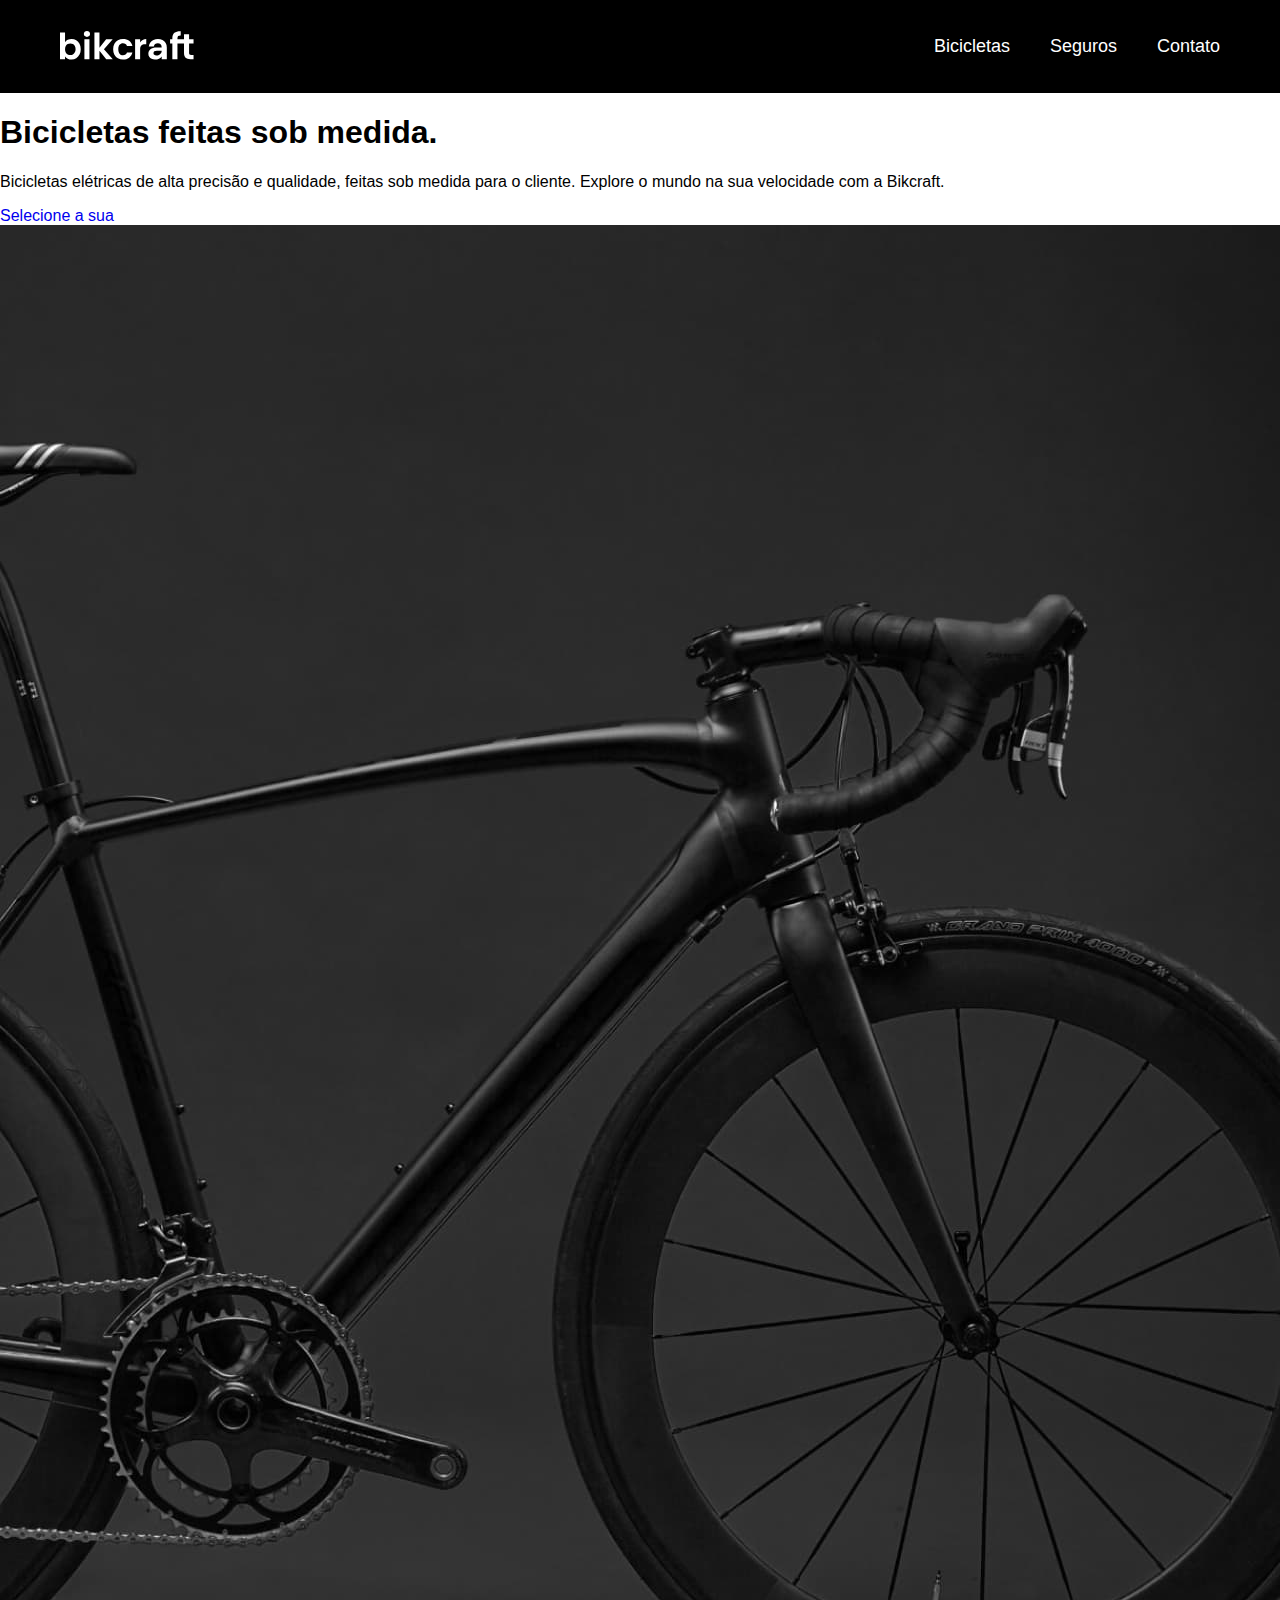
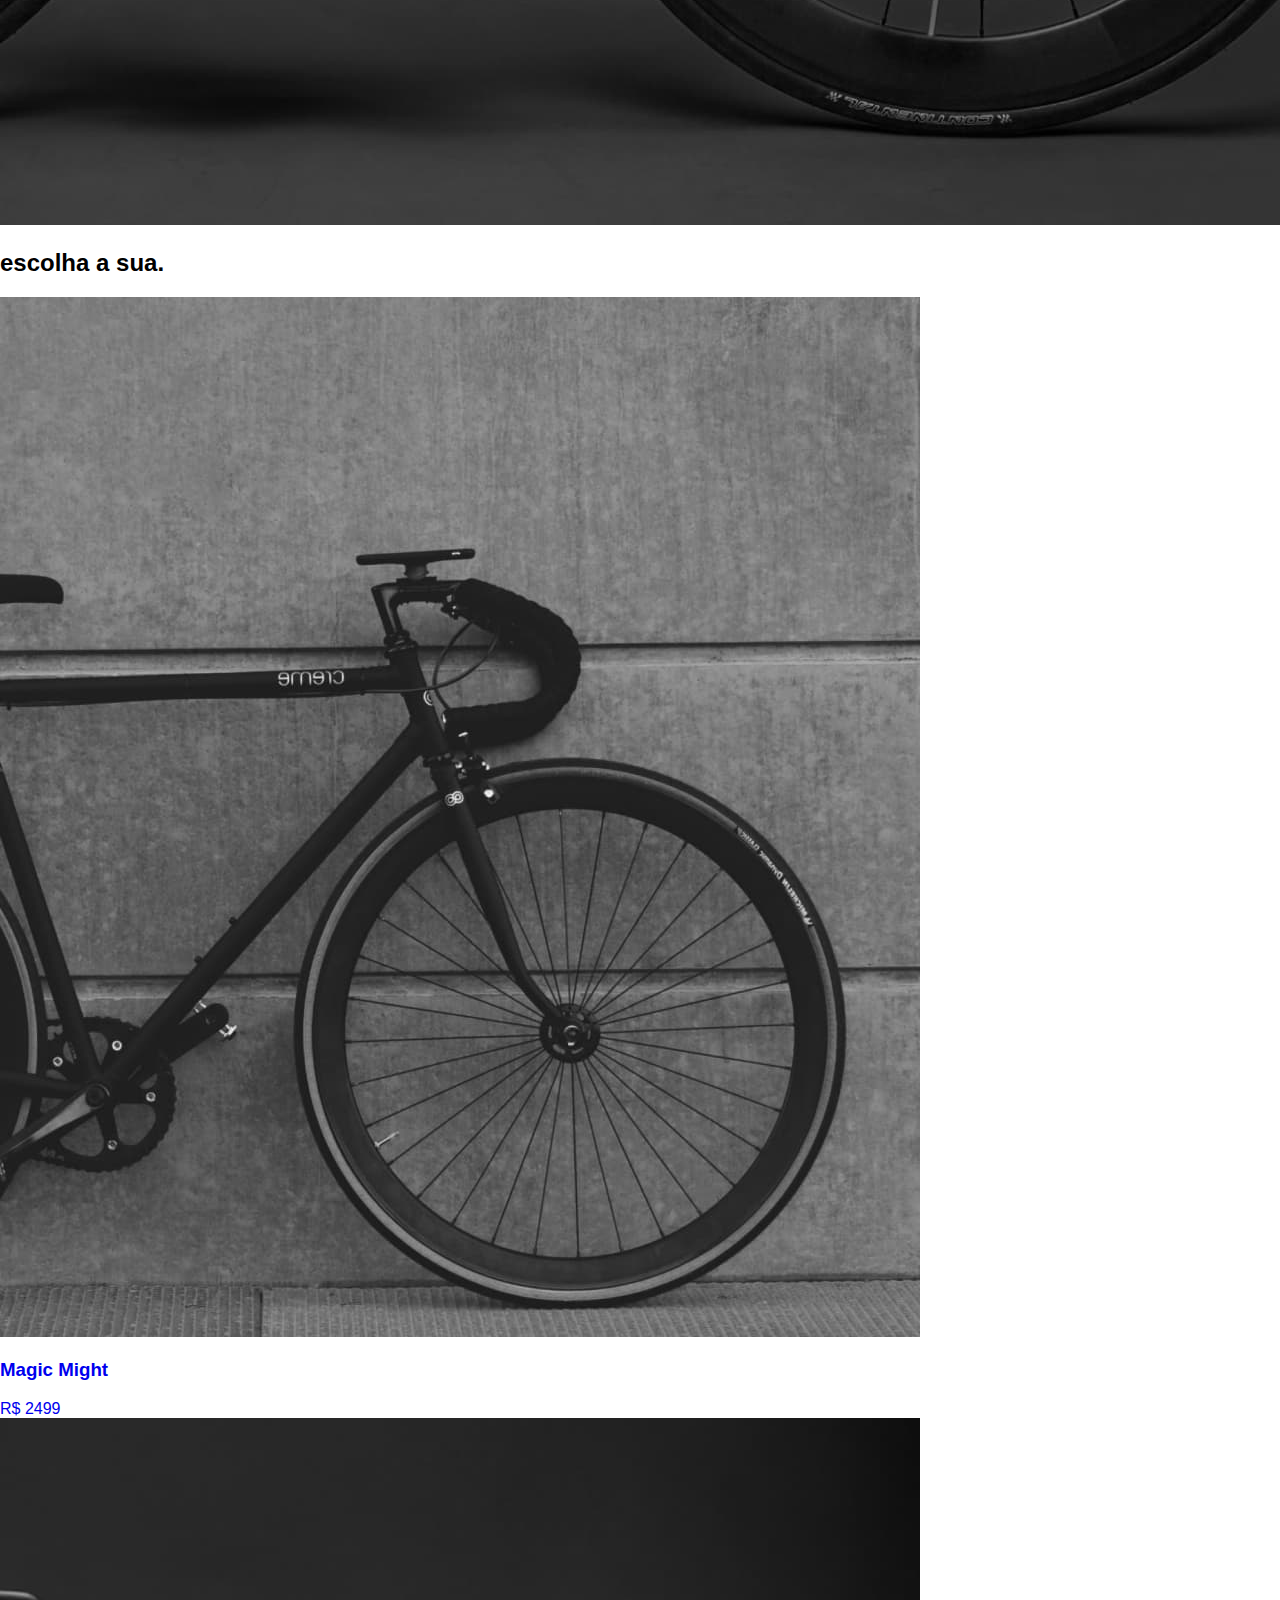
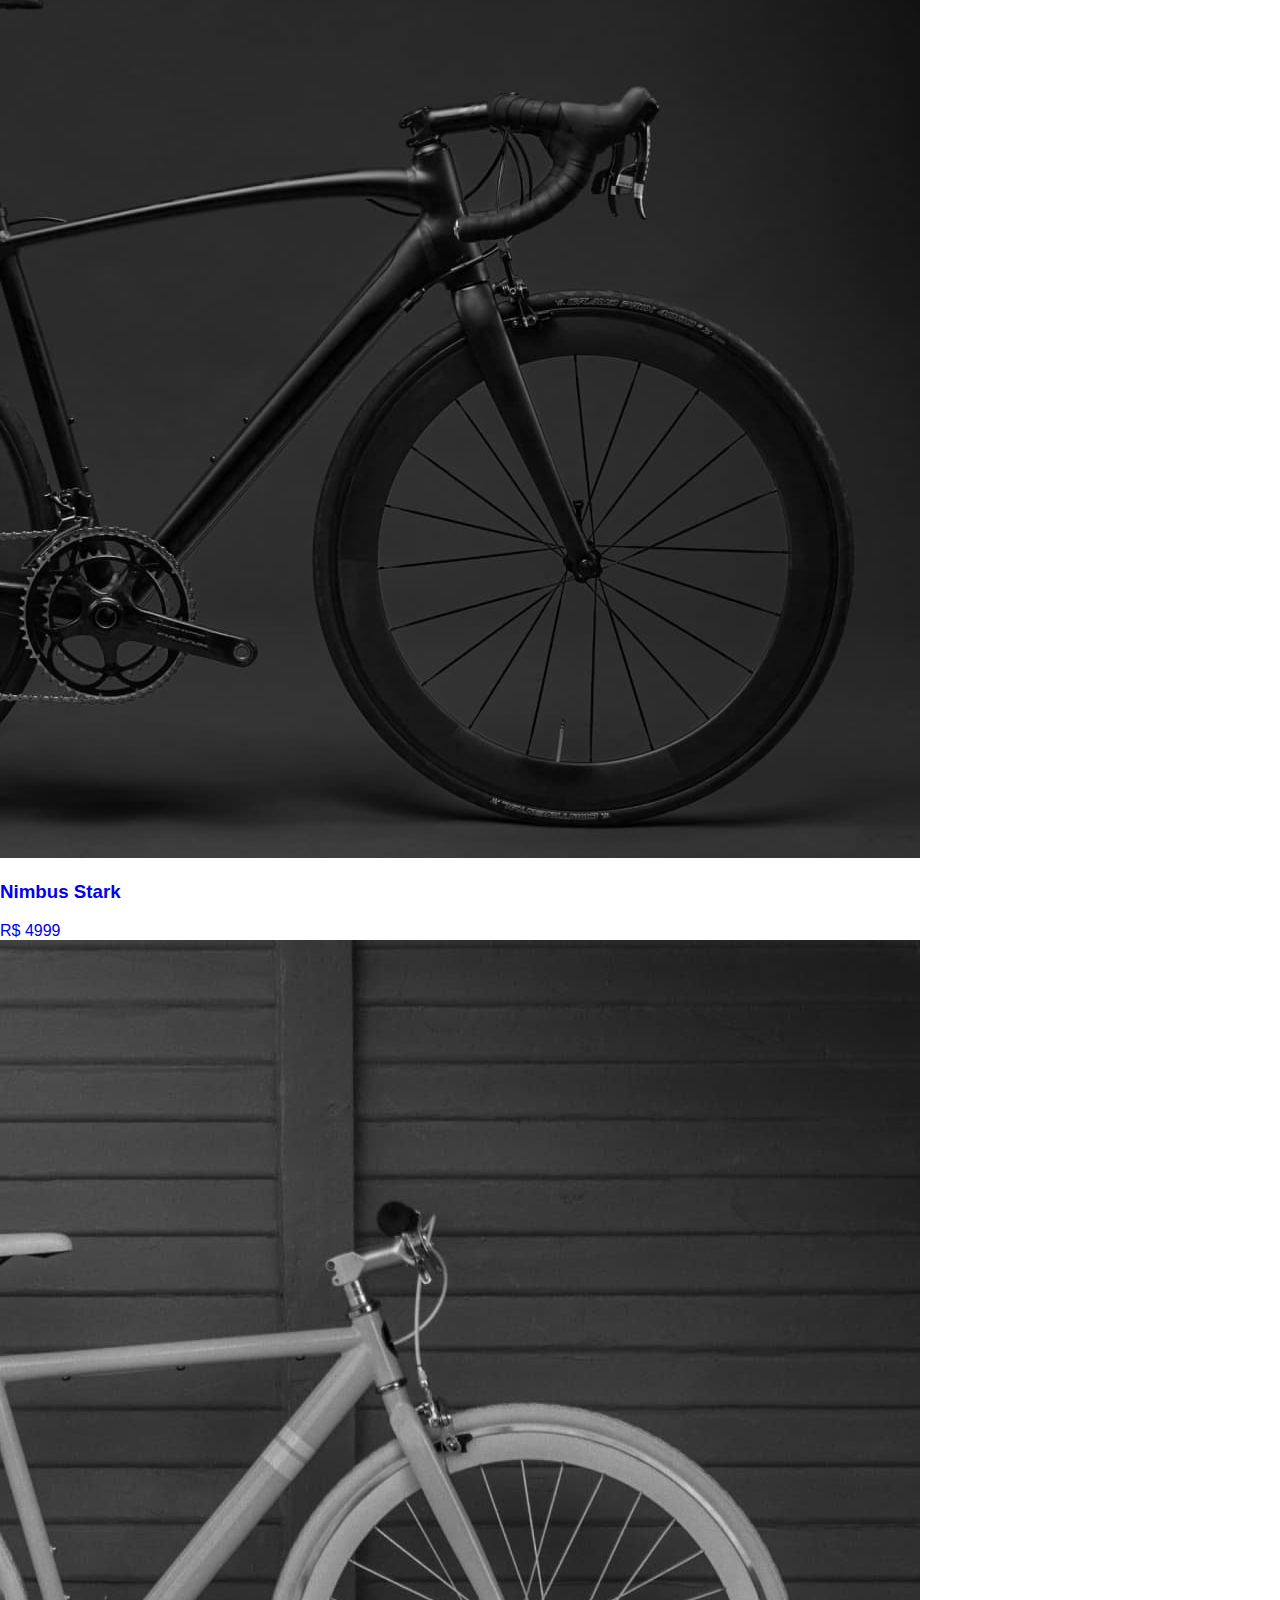
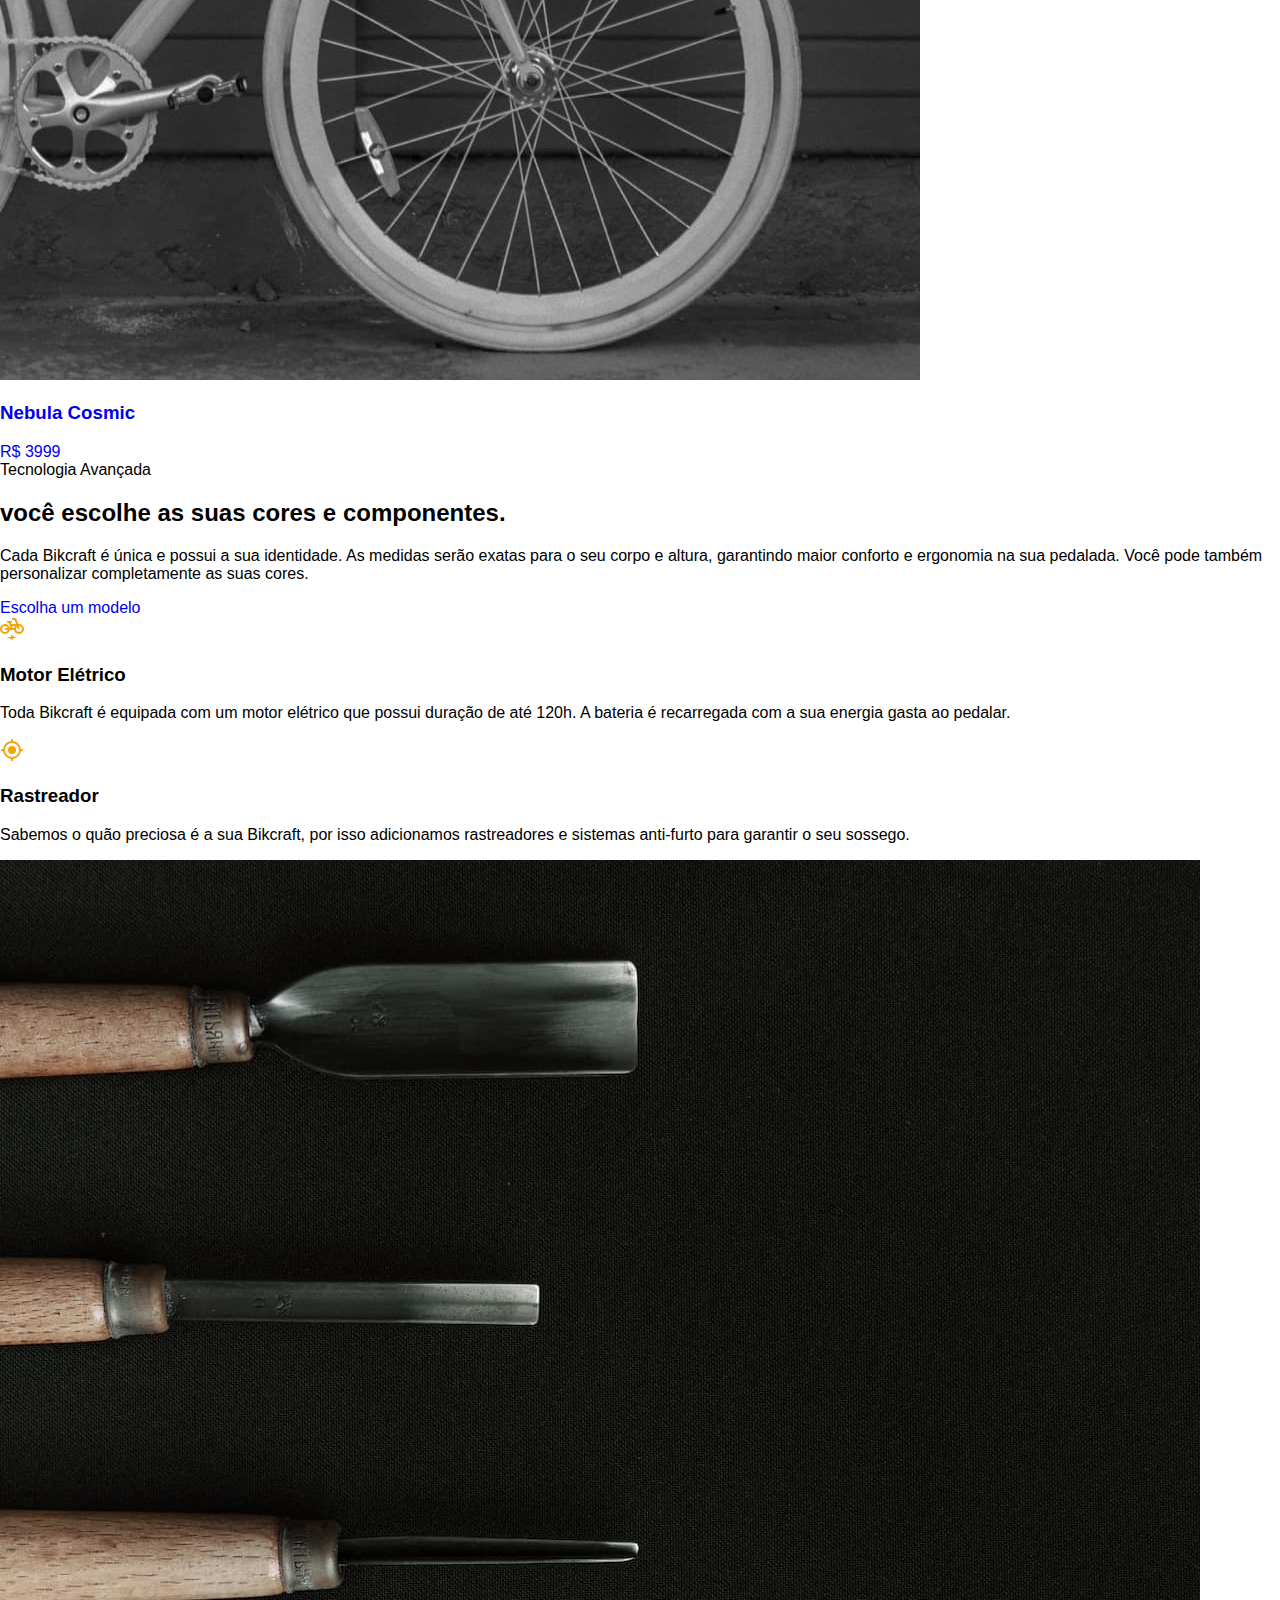
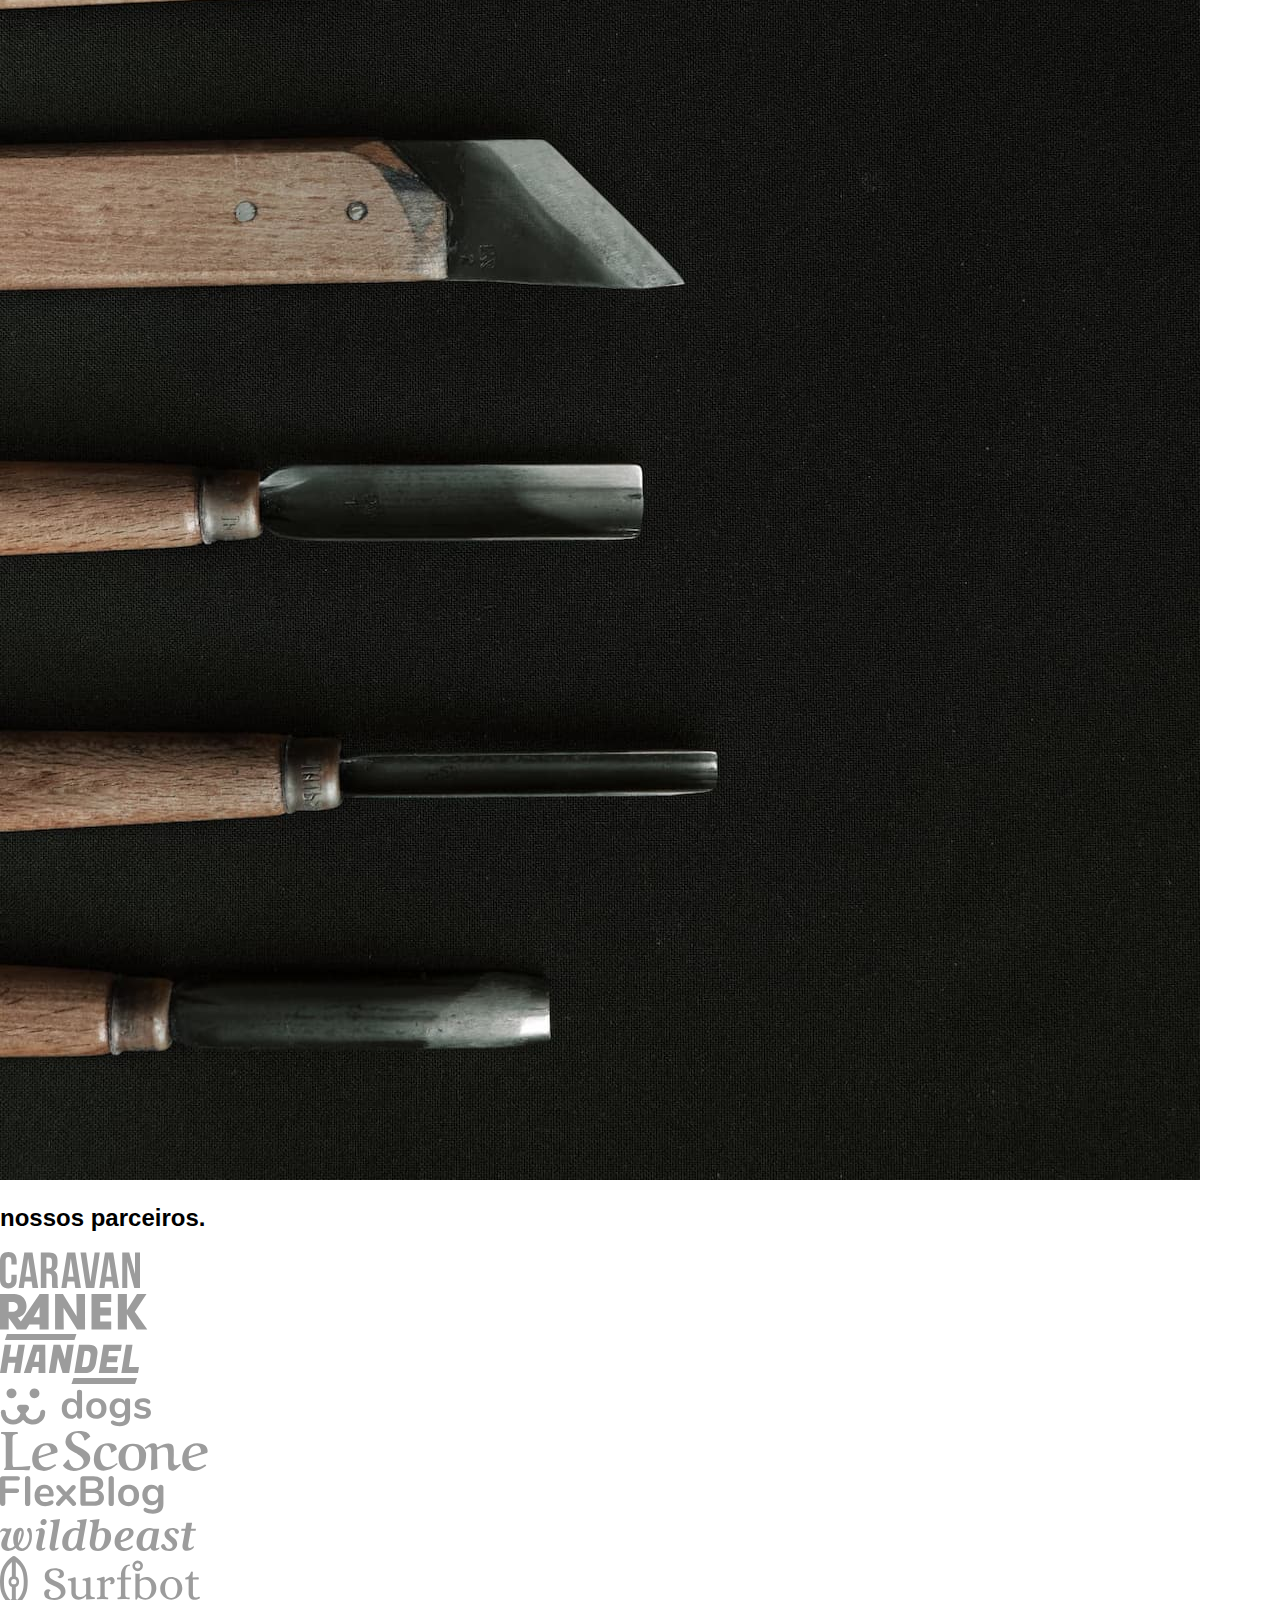
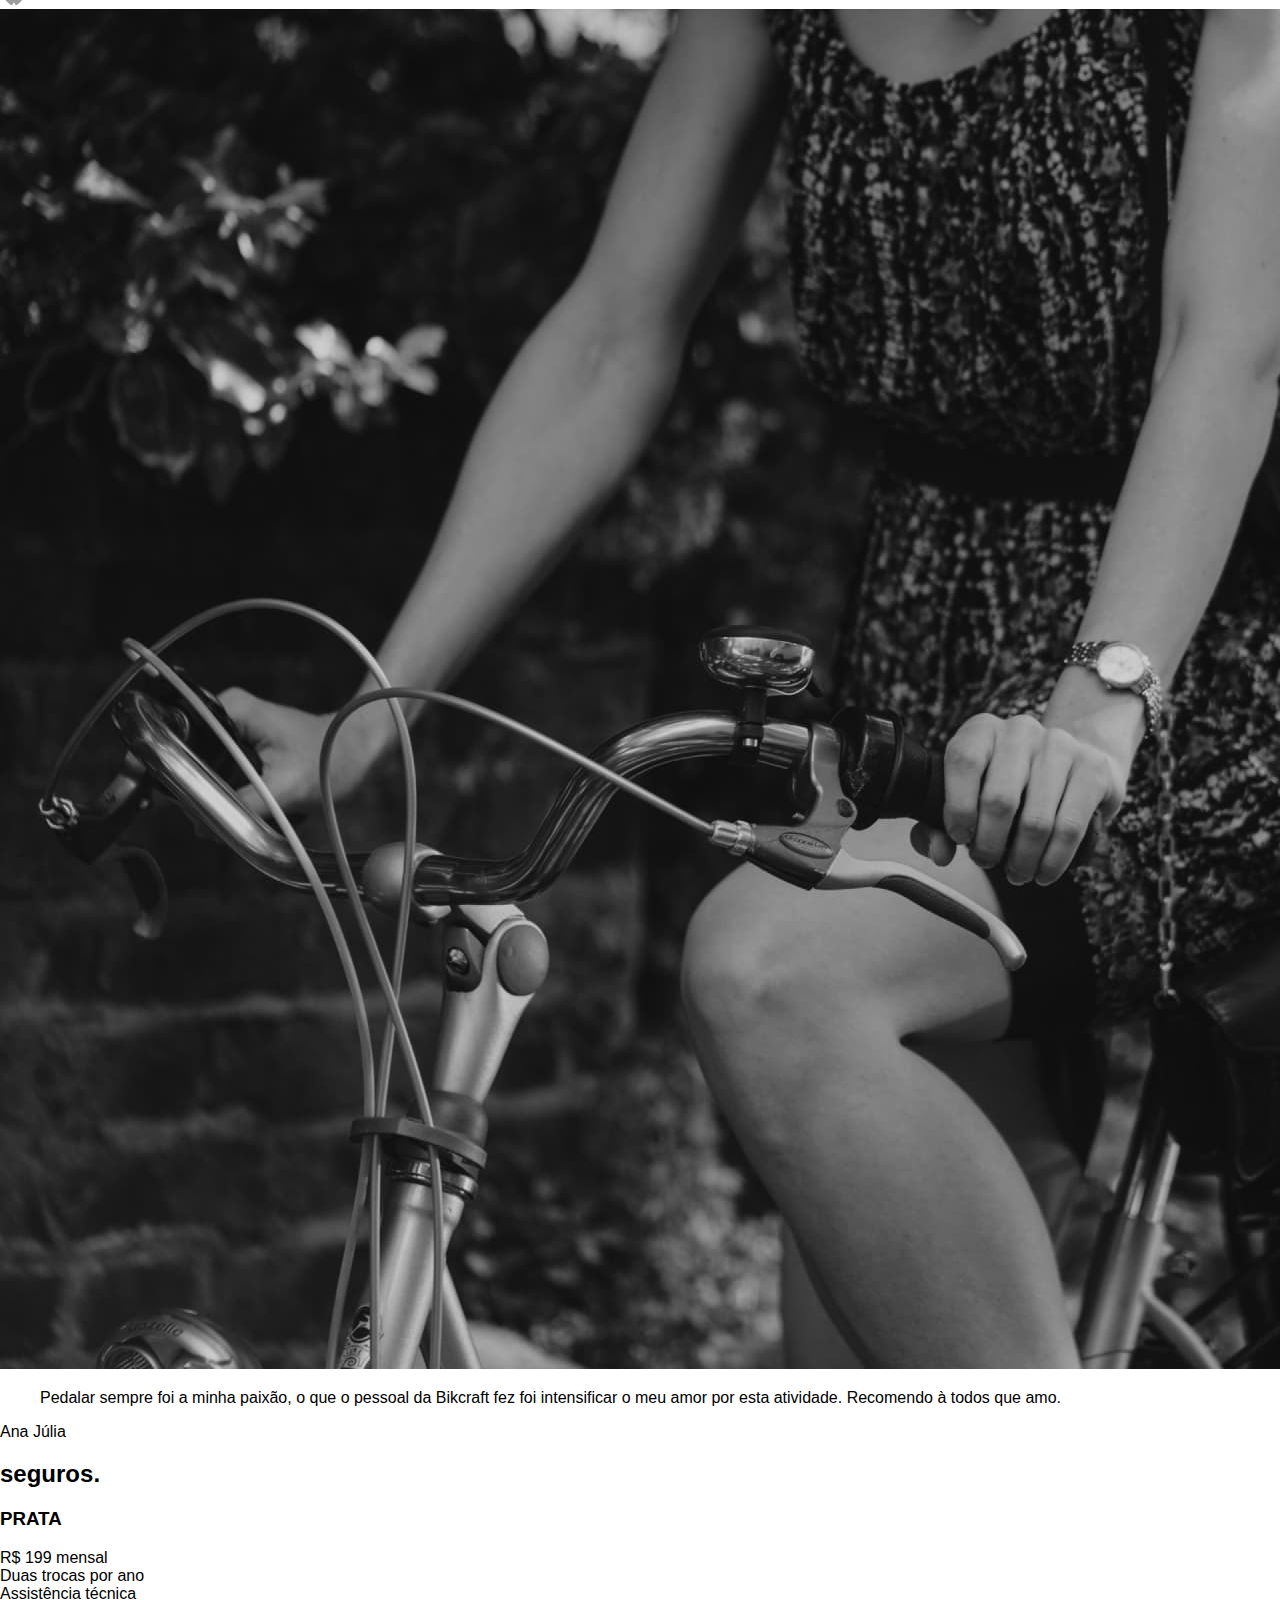
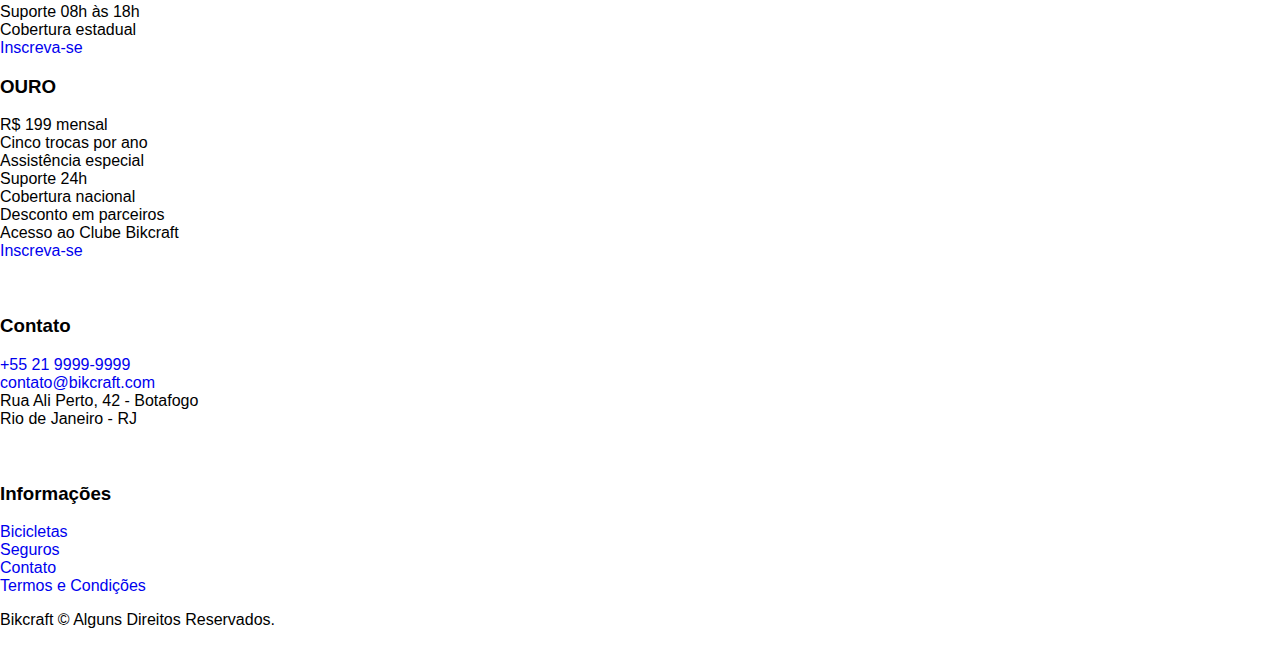
<file: index.html>
<!DOCTYPE html>

<html lang="pt-BR">

<head>
    <meta charset="UTF-8">
    <meta name="viewport" content="width=device-width, initial-scale=1.0">
    <title>Bikcraft - Bicicletas Elétricas</title>
    <meta name="description"
        content="Bicicletas elétricas de alta precisão e qualidade,  feitas sob medida para o cliente. Explore o mundo na sua velocidade com a Bikcraft.">

    <link rel="icon" href="./img/favicon.svg" type="image/svg+xml">
    <link rel="preload" href="./css/style.css" as="style">
    <link rel="stylesheet" href="./css/style.css">

    <link rel="preconnect" href="https://fonts.googleapis.com">
    <link rel="preconnect" href="https://fonts.gstatic.com" crossorigin>
    <link
        href="https://fonts.googleapis.com/css2?family=Merriweather&family=Poppins:wght@400;500;600&family=Roboto&display=swap"
        rel="stylesheet">

    <script>
        document.documentElement.classList.add('js');
    </script>
</head>

<body>
    <header class="header-bg">
        <div class="header container">
            <a href="./">
                <img src="./img/bikcraft.svg" width="136" height="32" alt="Bikcraft">
            </a>
            <nav aria-label="primaria">
                <ul class="header-menu font-1-m cor-w">
                    <li><a href="./bicicletas.html">Bicicletas</a></li>
                    <li><a href="./seguros.html">Seguros</a></li>
                    <li><a href="./contato.html">Contato</a></li>
                </ul>
            </nav>
        </div>
    </header>

    <main class="introducao-bg">
        <div class="introducao container">
            <div class="introducao-conteudo">
                <h1 class="font-1-xxl cor-w fadeInDown" data-anime="200">Bicicletas feitas sob medida<span
                        class="cor-p1">.</span></h1>
                <p class="font-2-l cor-5 fadeInDown" data-anime="400">Bicicletas elétricas de alta precisão e qualidade,
                    feitas sob medida para o
                    cliente. Explore o mundo na sua velocidade com a Bikcraft.</p>
                <a class="botao fadeInDown" data-anime="600" href="./bicicletas.html">Selecione a sua</a>
            </div>
            <picture data-anime="800" class="introducao-imagem fadeInDown">
                <source media="(max-width: 800px)" srcset="./img/bicicletas/nimbus.jpg">
                <img src="./img/fotos/bicicleta1.jpg" width="1280" height="1600" alt="Bicicleta elétrica preta">
            </picture>
        </div>
    </main>

    <article class="bicicletas-lista">
        <h2 class="container font-1-xxl">escolha a sua<span class="cor-p1">.</span></h2>
        <ul class="bicicletas-lista-items">
            <li>
                <a href="./bicicletas/magic.html">
                    <img src="./img/bicicletas/magic-home.jpg" width="920" height="1040" alt="Bicicleta preta">
                    <h3 class="font-1-xl">Magic Might</h3>
                    <span class="font-2-m cor-8">R$ 2499</span>
                </a>
            </li>
            <li>
                <a href="./bicicletas/nimbus.html">
                    <img src="./img/bicicletas/nimbus-home.jpg" width="920" height="1040" alt="Bicicleta preta">
                    <h3 class="font-1-xl">Nimbus Stark</h3>
                    <span class="font-2-m cor-8">R$ 4999</span>
                </a>
            </li>
            <li>
                <a href="./bicicletas/nebula.html">
                    <img src="./img/bicicletas/nebula-home.jpg" width="920" height="1040" alt="Bicicleta preta">
                    <h3 class="font-1-xl">Nebula Cosmic</h3>
                    <span class="font-2-m cor-8">R$ 3999</span>
                </a>
            </li>
        </ul>
    </article>

    <article class="tecnologia-bg">
        <div class="tecnologia container">
            <div class="tecnologia-conteudo">
                <span class="font-2-l-b cor-5">Tecnologia Avançada</span>
                <h2 class="font-1-xxl cor-w">você escolhe as suas cores e componentes<span class="cor-p1">.</span></h2>
                <p class="font-2-l cor-5">Cada Bikcraft é única e possui a sua identidade. As medidas serão exatas para
                    o seu corpo e altura, garantindo maior conforto e ergonomia na sua pedalada. Você pode também
                    personalizar completamente as suas cores.</p>
                <a class="link" href="./bicicletas.html">Escolha um modelo</a>
                <div class="tecnologia-vantagens">
                    <div>
                        <img src="./img/icones/eletrica.svg" width="24" height="24" alt="">
                        <h3 class="font-1-m cor-w">Motor Elétrico</h3>
                        <p class="font-2-s cor-5">Toda Bikcraft é equipada com um motor elétrico que possui duração de
                            até 120h. A bateria é recarregada com a sua energia gasta ao pedalar.</p>
                    </div>
                    <div>
                        <img src="./img/icones/rastreador.svg" width="24" height="24" alt="">
                        <h3 class="font-1-m cor-w">Rastreador</h3>
                        <p class="font-2-s cor-5">Sabemos o quão preciosa é a sua Bikcraft, por isso adicionamos
                            rastreadores e sistemas anti-furto para garantir o seu sossego.</p>
                    </div>
                </div>
            </div>

            <div class="tecnologia-imagem">
                <img src="./img/fotos/tecnologia.jpg" width="1200" height="1920" alt="">
            </div>
        </div>
    </article>

    <section class="parceiros" aria-label="Nossos Parceiros">
        <h2 class="container font-1-xxl">nossos parceiros<span class="cor-p1">.</span></h2>

        <ul>
            <li><img src="./img/parceiros/caravan.svg" width="140" height="38" alt="Caravan"></li>
            <li><img src="./img/parceiros/ranek.svg" width="148" height="36" alt="Ranek"></li>
            <li><img src="./img/parceiros/handel.svg" width="139" height="50" alt="Handel"></li>
            <li><img src="./img/parceiros/dogs.svg" width="152" height="39" alt="Dogs"></li>
            <li><img src="./img/parceiros/lescone.svg" width="208" height="41" alt="Lescone"></li>
            <li><img src="./img/parceiros/flexblog.svg" width="164" height="38" alt="Flexblog"></li>
            <li><img src="./img/parceiros/wildbeast.svg" width="196" height="34" alt="Wildbeast"></li>
            <li><img src="./img/parceiros/surfbot.svg" width="200" height="49" alt="Surfbot"></li>
        </ul>
    </section>

    <section class="depoimento" aria-label="Depoimento">
        <div>
            <img src="./img/fotos/depoimento.jpg" width="1560" height="1360"
                alt="Pessoa pedalando uma bicicleta Bikcraft">
        </div>
        <div class="depoimento-conteudo">
            <blockquote class="font-1-xl cor-p5">
                <p>Pedalar sempre foi a minha paixão, o que o pessoal da Bikcraft fez foi intensificar o meu amor por
                    esta atividade. Recomendo à todos que amo.</p>
            </blockquote>
            <span class="font-1-m-b cor-p4">Ana Júlia</span>
        </div>
    </section>

    <article class="seguros-bg">
        <div class="seguros container">
            <h2 class="font-1-xxl cor-w">seguros<span class="cor-p1">.</span></h2>
            <div class="seguros-item">
                <h3 class="font-1-xl cor-6">PRATA</h3>
                <span class="font-1-xl cor-w">R$ 199 <span class="font-1-xs cor-6">mensal</span></span>
                <ul class="font-2-m cor-w">
                    <li>Duas trocas por ano</li>
                    <li>Assistência técnica</li>
                    <li>Suporte 08h às 18h</li>
                    <li>Cobertura estadual</li>
                </ul>
                <a class="botao secundario" href="./orcamento.html?tipo=seguro&produto=prata">Inscreva-se</a>
            </div>

            <div class="seguros-item">
                <h3 class="font-1-xl cor-p1">OURO</h3>
                <span class="font-1-xl cor-w">R$ 199 <span class="font-1-xs cor-6">mensal</span></span>
                <ul class="font-2-m cor-w">
                    <li>Cinco trocas por ano</li>
                    <li>Assistência especial</li>
                    <li>Suporte 24h</li>
                    <li>Cobertura nacional</li>
                    <li>Desconto em parceiros</li>
                    <li>Acesso ao Clube Bikcraft</li>
                </ul>
                <a class="botao" href="./orcamento.html?tipo=seguro&produto=ouro">Inscreva-se</a>
            </div>
        </div>
    </article>

    <footer class="footer-bg">
        <div class="footer container">
            <img src="./img/bikcraft.svg" width="136" height="32" alt="Bikcraft">
            <div class="footer-contato">
                <h3 class="font-2-l-b cor-0">Contato</h3>
                <ul class="font-2-m cor-5 ">
                    <li><a href="tel:+552199999999">+55 21 9999-9999</a></li>
                    <li><a href="mailto:contato@bikcraft.com">contato@bikcraft.com</a></li>
                    <li>Rua Ali Perto, 42 - Botafogo</li>
                    <li>Rio de Janeiro - RJ</li>
                </ul>
                <div class="footer-redes">
                    <a href="./">
                        <img src="./img/redes/instagram.svg" width="32" height="32" alt="Instagram">
                    </a>
                    <a href="./">
                        <img src="./img/redes/facebook.svg" width="32" height="32" alt="Facebook">
                    </a>
                    <a href="./">
                        <img src="./img/redes/youtube.svg" width="32" height="32" alt="Youtube">
                    </a>
                </div>
            </div>
            <div class="footer-informacoes">
                <h3 class="font-2-l-b cor-0">Informações</h3>
                <nav>
                    <ul class="font-1-m cor-5">
                        <li><a href="./bicicletas.html">Bicicletas</a></li>
                        <li><a href="./seguros.html">Seguros</a></li>
                        <li><a href="./contato.html">Contato</a></li>
                        <li><a href="./termos.html">Termos e Condições</a></li>
                    </ul>
                </nav>
            </div>
            <p class="footer-copy font-2-m cor-6">Bikcraft © Alguns Direitos Reservados.</p>
        </div>
    </footer>

    <script src="./js/plugins/simple-anime.js"></script>
    <script src="./js/script.js"></script>
</body>

</html>
</file>
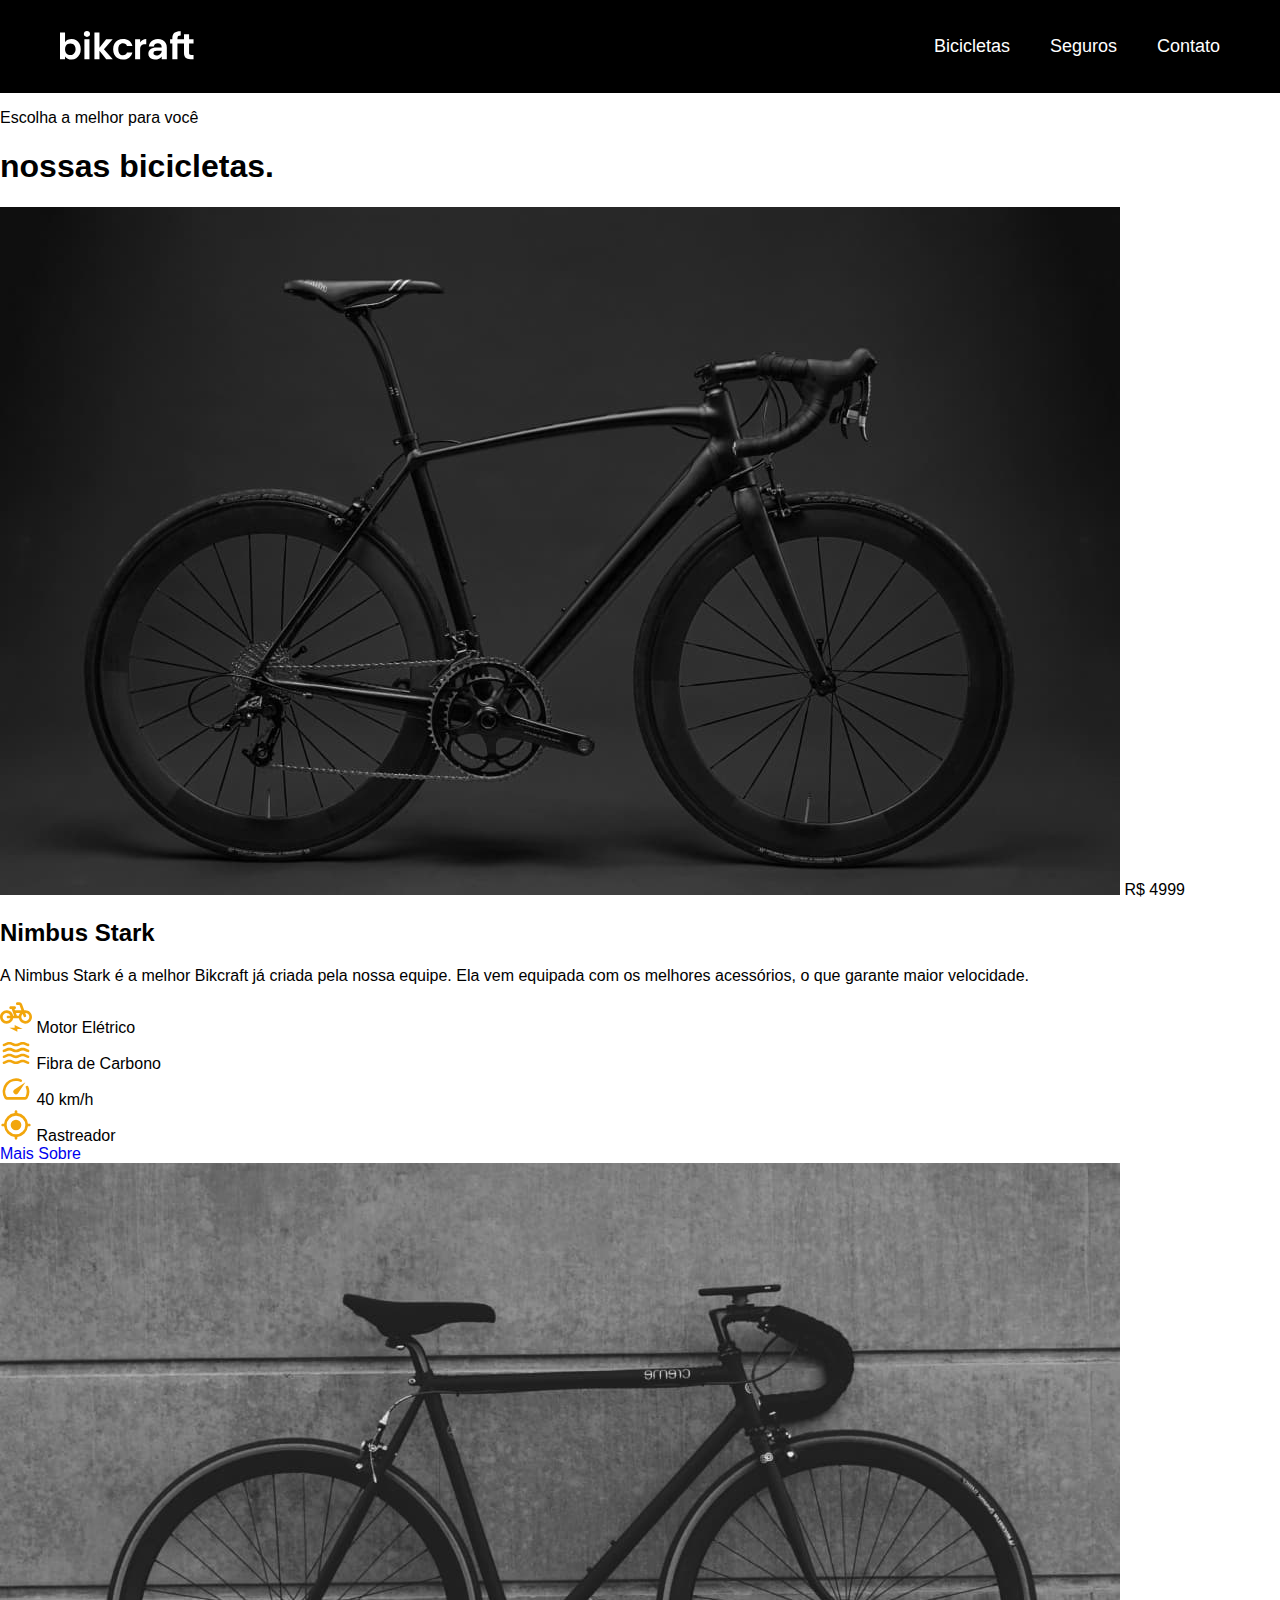
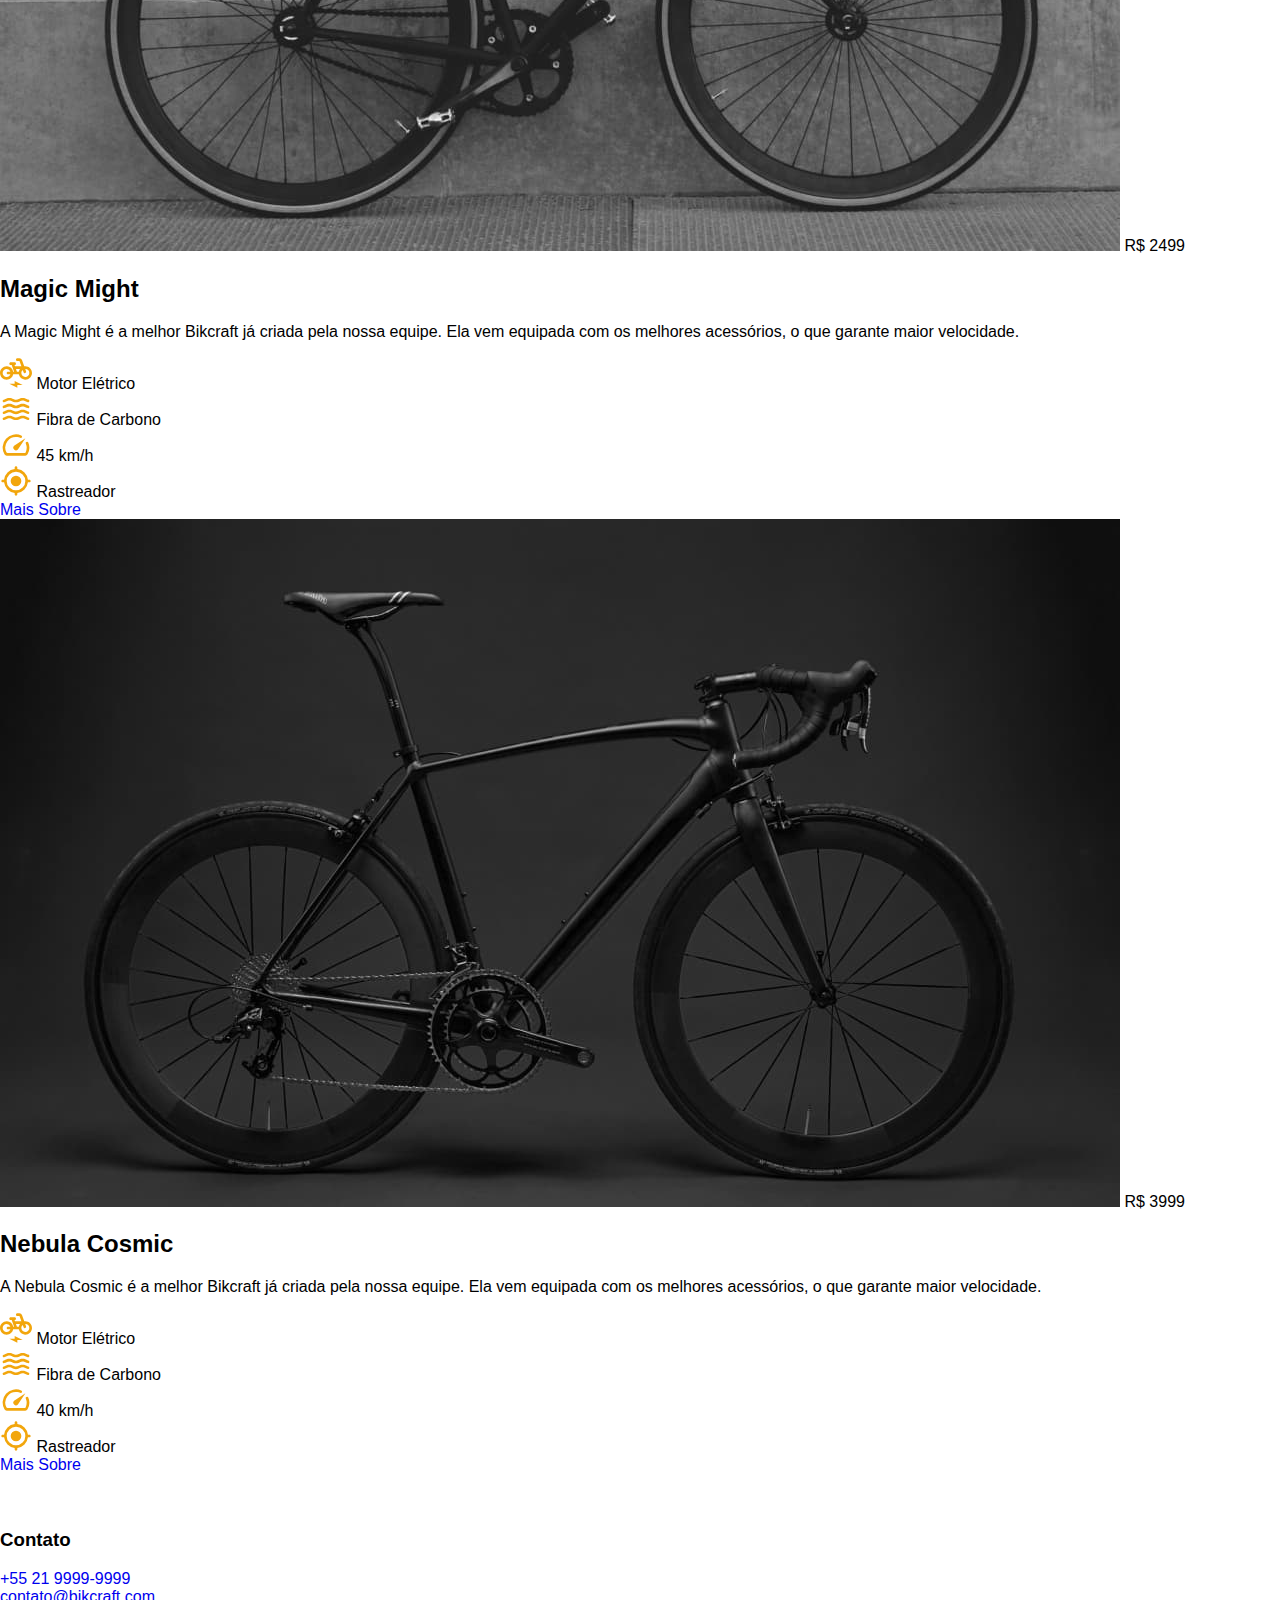
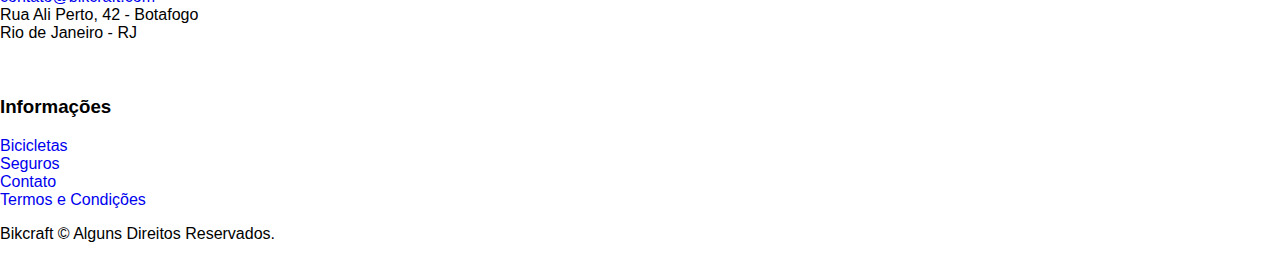
<file: bicicletas.html>
<!DOCTYPE html>

<html lang="pt-BR">

<head>
    <meta charset="UTF-8">
    <meta name="viewport" content="width=device-width, initial-scale=1.0">
    <title>Bicicletas | Bikcraft - Bicicletas Elétricas</title>
    <meta name="description" content="Bicicletas">

    <link rel="icon" href="./img/favicon.svg" type="image/svg+xml">
    <link rel="preload" href="./css/style.css" as="style">
    <link rel="stylesheet" href="./css/style.css">

    <link rel="preconnect" href="https://fonts.googleapis.com">
    <link rel="preconnect" href="https://fonts.gstatic.com" crossorigin>
    <link
        href="https://fonts.googleapis.com/css2?family=Merriweather&family=Poppins:wght@400;500;600&family=Roboto&display=swap"
        rel="stylesheet">

    <script>
        document.documentElement.classList.add('js');
    </script>
</head>

<body id="bicicletas">
    <header class="header-bg">
        <div class="header container">
            <a href="./">
                <img src="./img/bikcraft.svg" width="136" height="32" alt="Bikcraft">
            </a>
            <nav aria-label="primaria">
                <ul class="header-menu font-1-m cor-w">
                    <li><a href="./bicicletas.html">Bicicletas</a></li>
                    <li><a href="./seguros.html">Seguros</a></li>
                    <li><a href="./contato.html">Contato</a></li>
                </ul>
            </nav>
        </div>
    </header>

    <main>
        <div class="titulo-bg">
            <div class="titulo container">
                <p class="font-2-l-b cor-5">Escolha a melhor para você</p>
                <h1 class="font-1-xxl cor-w">nossas bicicletas<span class="cor-p1">.</span></h1>
            </div>
        </div>

        <div class="bicicletas container">
            <div class="bicicletas-imagem">
                <img src="./img/bicicletas/nimbus.jpg" width="1120" height="688" alt="Bicicleta preta">
                <span class="font-2-m cor-w">R$ 4999</span>
            </div>
            <div class="bicicletas-conteudo">
                <h2 class="font-1-xl">Nimbus Stark</h2>
                <p class="font-2-s cor-8">A Nimbus Stark é a melhor Bikcraft já criada pela nossa equipe. Ela vem
                    equipada com os melhores acessórios, o que garante maior velocidade.</p>
                <ul class="font-1-m cor-8">
                    <li>
                        <img src="./img/icones/eletrica.svg" width="32" height="32"">
                        Motor Elétrico
                    </li>
                    <li>
                        <img src=" ./img/icones/carbono.svg" width="32" height="32" alt="">
                        Fibra de Carbono
                    </li>
                    <li>
                        <img src="./img/icones/velocidade.svg" width="32" height="32" alt="">
                        40 km/h
                    </li>
                    <li>
                        <img src="./img/icones/rastreador.svg" width="32" height="32" alt="">
                        Rastreador
                    </li>
                </ul>
                <a class="botao seta" href="./bicicletas/nimbus.html">Mais Sobre</a>
            </div>
        </div>

        <div class="bicicletas-bg">
            <div class="bicicletas container">
                <div class="bicicletas-imagem">
                    <img src="./img/bicicletas/magic.jpg" width="1120" height="688" alt="Bicicleta preta">
                    <span class="font-2-m cor-w">R$ 2499</span>
                </div>
                <div class="bicicletas-conteudo">
                    <h2 class="font-1-xl cor-w">Magic Might</h2>
                    <p class="font-2-s cor-5">A Magic Might é a melhor Bikcraft já criada pela nossa equipe. Ela vem
                        equipada com os melhores acessórios, o que garante maior velocidade.</p>
                    <ul class="font-1-m cor-5">
                        <li>
                            <img src="./img/icones/eletrica.svg" width="32" height="32" alt="">
                            Motor Elétrico
                        </li>
                        <li>
                            <img src="./img/icones/carbono.svg" width="32" height="32" alt="">
                            Fibra de Carbono
                        </li>
                        <li>
                            <img src="./img/icones/velocidade.svg" width="32" height="32" alt="">
                            45 km/h
                        </li>
                        <li>
                            <img src="./img/icones/rastreador.svg" width="32" height="32" alt="">
                            Rastreador
                        </li>
                    </ul>
                    <a class="botao seta" href="./bicicletas/magic.html">Mais Sobre</a>
                </div>
            </div>
        </div>

        <div class="bicicletas container">
            <div class="bicicletas-imagem">
                <img src="./img/bicicletas/nimbus.jpg" width="1120" height="688" alt="Bicicleta preta">
                <span class="font-2-m cor-w">R$ 3999</span>
            </div>
            <div class="bicicletas-conteudo">
                <h2 class="font-1-xl">Nebula Cosmic</h2>
                <p class="font-2-s cor-8">A Nebula Cosmic é a melhor Bikcraft já criada pela nossa equipe. Ela vem
                    equipada com os melhores acessórios, o que garante maior velocidade.</p>
                <ul class="font-1-m cor-8">
                    <li>
                        <img src="./img/icones/eletrica.svg" width="32" height="32" alt="">
                        Motor Elétrico
                    </li>
                    <li>
                        <img src="./img/icones/carbono.svg" width="32" height="32" alt="">
                        Fibra de Carbono
                    </li>
                    <li>
                        <img src="./img/icones/velocidade.svg" width="32" height="32" alt="">
                        40 km/h
                    </li>
                    <li>
                        <img src="./img/icones/rastreador.svg" width="32" height="32" alt="">
                        Rastreador
                    </li>
                </ul>
                <a class="botao seta" href="./bicicletas/nebula.html">Mais Sobre</a>
            </div>
        </div>
    </main>

    <footer class="footer-bg">
        <div class="footer container">
            <img src="./img/bikcraft.svg" width="136" height="32" alt="Bikcraft">
            <div class="footer-contato">
                <h3 class="font-2-l-b cor-0">Contato</h3>
                <ul class="font-2-m cor-5 ">
                    <li><a href="tel:+552199999999">+55 21 9999-9999</a></li>
                    <li><a href="mailto:contato@bikcraft.com">contato@bikcraft.com</a></li>
                    <li>Rua Ali Perto, 42 - Botafogo</li>
                    <li>Rio de Janeiro - RJ</li>
                </ul>
                <div class="footer-redes">
                    <a href="./">
                        <img src="./img/redes/instagram.svg" width="32" height="32" alt="Instagram">
                    </a>
                    <a href="./">
                        <img src="./img/redes/facebook.svg" width="32" height="32" alt="Facebook">
                    </a>
                    <a href="./">
                        <img src="./img/redes/youtube.svg" width="32" height="32" alt="Youtube">
                    </a>
                </div>
            </div>
            <div class="footer-informacoes">
                <h3 class="font-2-l-b cor-0">Informações</h3>
                <nav>
                    <ul class="font-1-m cor-5">
                        <li><a href="./bicicletas.html">Bicicletas</a></li>
                        <li><a href="./seguros.html">Seguros</a></li>
                        <li><a href="./contato.html">Contato</a></li>
                        <li><a href="./termos.html">Termos e Condições</a></li>
                    </ul>
                </nav>
            </div>
            <p class="footer-copy font-2-m cor-6">Bikcraft © Alguns Direitos Reservados.</p>
        </div>
    </footer>

    <script src="./js/script.js"></script>
</body>

</html>
</file>
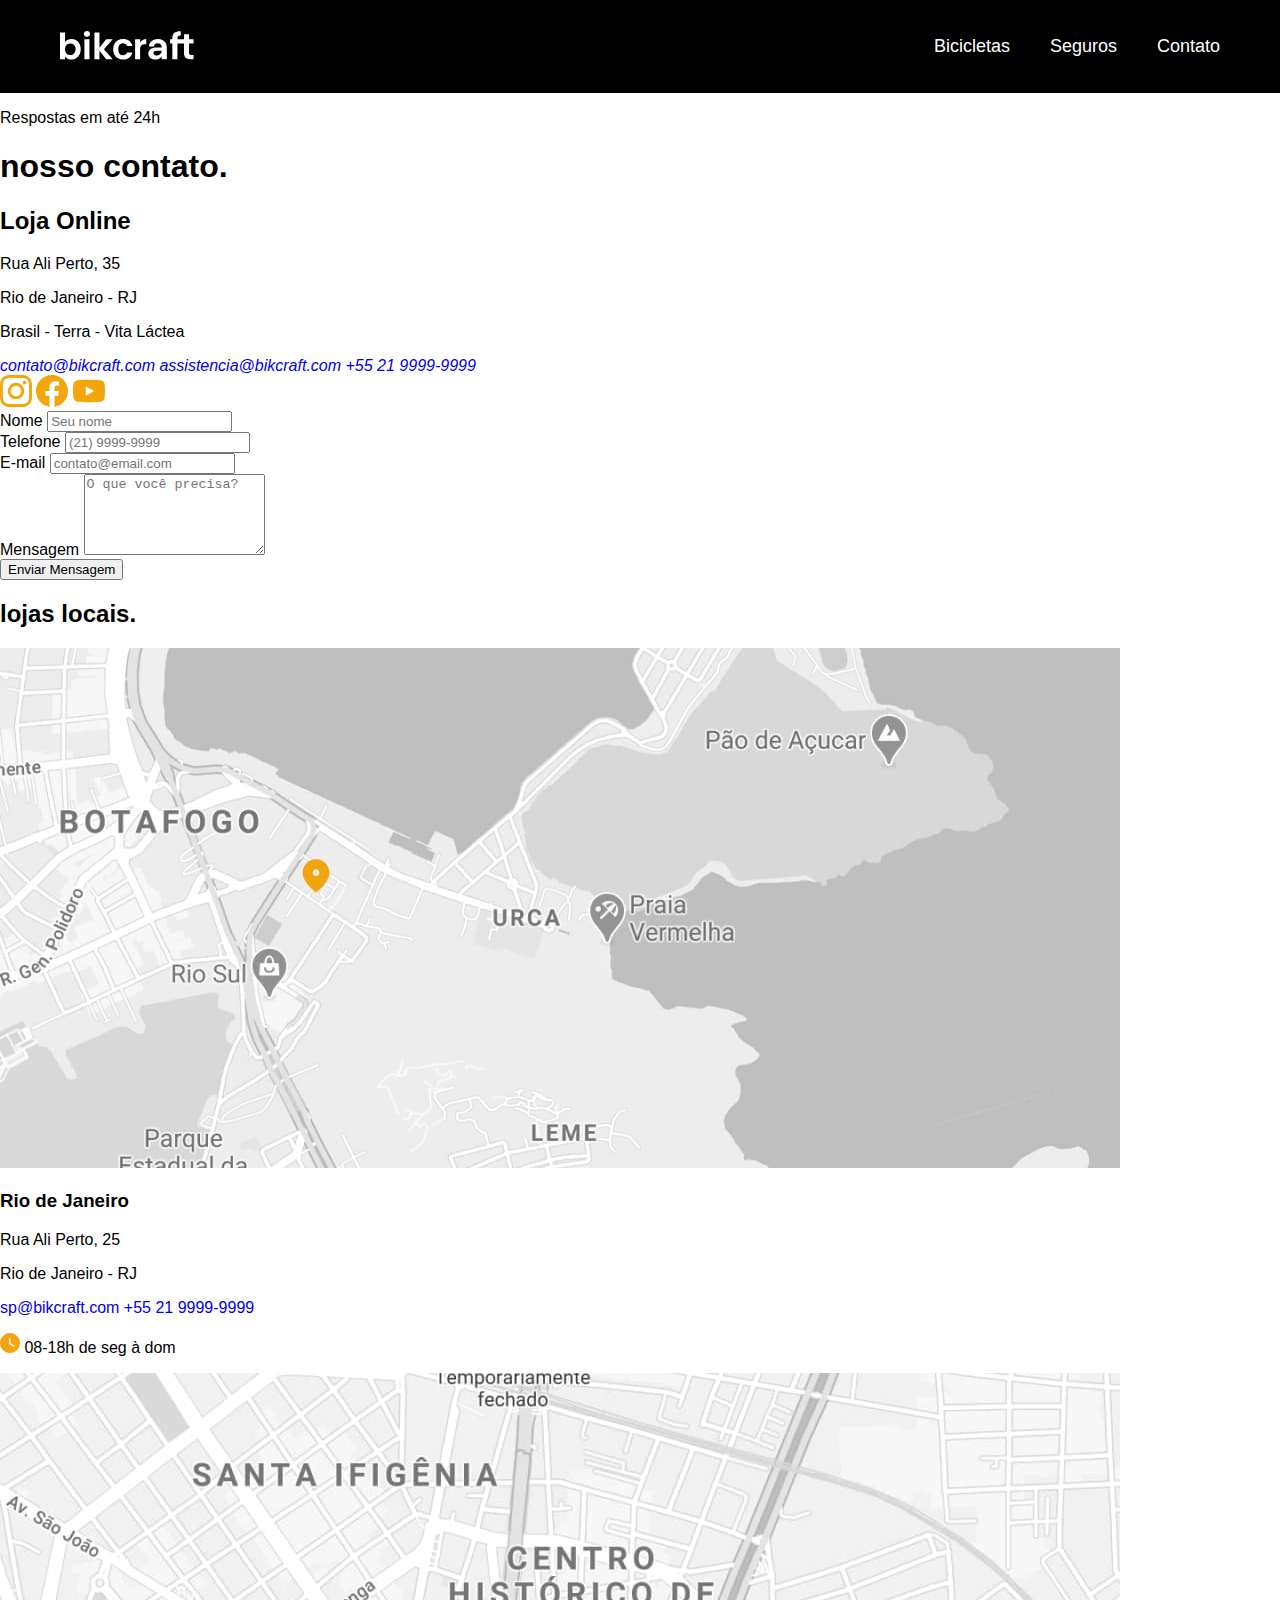
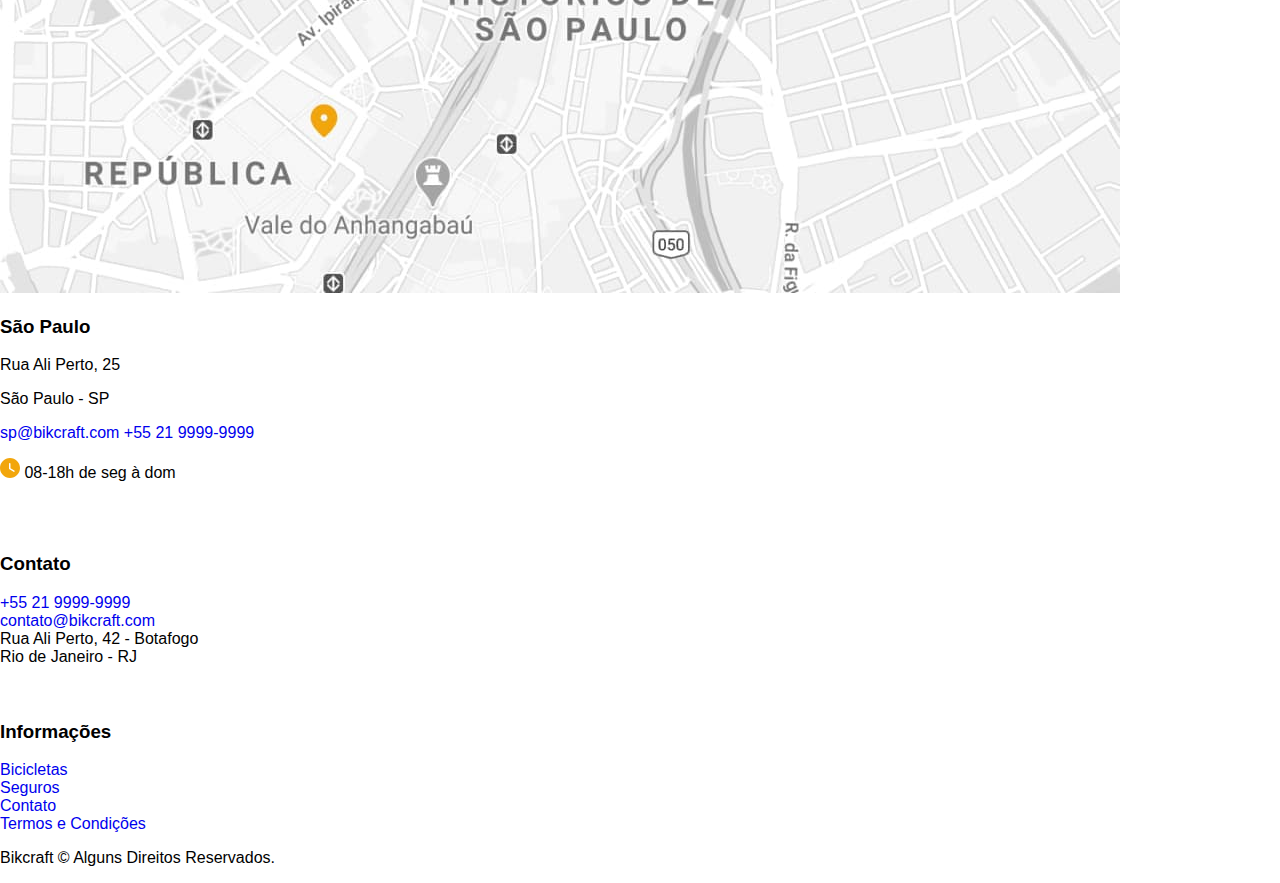
<file: contato.html>
<!DOCTYPE html>

<html lang="pt-BR">

<head>
    <meta charset="UTF-8">
    <meta name="viewport" content="width=device-width, initial-scale=1.0">
    <title>Contato | Bikcraft - Bicicletas Elétricas</title>
    <meta name="description" content="Contato">

    <link rel="icon" href="./img/favicon.svg" type="image/svg+xml">
    <link rel="preload" href="./css/style.css" as="style">
    <link rel="stylesheet" href="./css/style.css">

    <link rel="preconnect" href="https://fonts.googleapis.com">
    <link rel="preconnect" href="https://fonts.gstatic.com" crossorigin>
    <link
        href="https://fonts.googleapis.com/css2?family=Merriweather&family=Poppins:wght@400;500;600&family=Roboto&display=swap"
        rel="stylesheet">

    <script>
        document.documentElement.classList.add('js');
    </script>
</head>

<body id="contato">
    <header class="header-bg">
        <div class="header container">
            <a href="./">
                <img src="./img/bikcraft.svg" width="136" height="32" alt="Bikcraft">
            </a>
            <nav aria-label="primaria">
                <ul class="header-menu font-1-m cor-w">
                    <li><a href="./bicicletas.html">Bicicletas</a></li>
                    <li><a href="./seguros.html">Seguros</a></li>
                    <li><a href="./contato.html">Contato</a></li>
                </ul>
            </nav>
        </div>
    </header>

    <main>
        <div class="titulo-bg">
            <div class="titulo container">
                <p class="font-2-l-b cor-5">Respostas em até 24h</p>
                <h1 class="font-1-xxl cor-w">nosso contato<span class="cor-p1">.</span></h1>
            </div>
        </div>

        <div class="contato container">
            <section class="contato-dados" aria-label="Endereço">
                <h2 class="font-1-m cor-w">Loja Online</h2>
                <div class="contato-endereco font-2-s cor-4">
                    <p>Rua Ali Perto, 35</p>
                    <p>Rio de Janeiro - RJ</p>
                    <p>Brasil - Terra - Vita Láctea</p>
                </div>
                <address class="contato-meios font-2-s cor-4">
                    <a href="mailto:contato@bikcraft.com">contato@bikcraft.com</a>
                    <a href="mailto:assistencia@bikcraft.com">assistencia@bikcraft.com</a>
                    <a href="tel:+552199999999">+55 21 9999-9999</a>
                </address>
                <div class="contato-redes">
                    <a href="./">
                        <img src="./img/redes/instagram-p.svg" width="32" height="32" alt="Instagram">
                    </a>
                    <a href="./">
                        <img src="./img/redes/facebook-p.svg" width="32" height="32" alt="Facebook">
                    </a>
                    <a href="./">
                        <img src="./img/redes/youtube-p.svg" width="32" height="32" alt="Youtube">
                    </a>
                </div>
            </section>
            <section class="contato-formulario" aria-label="Formulário">
                <form class="form" action="./contato.html">
                    <div>
                        <label for="nome">Nome</label>
                        <input type="text" id="nome" name="nome" placeholder="Seu nome">
                    </div>
                    <div>
                        <label for="telefone">Telefone</label>
                        <input type="text" id="telefone" name="telefone" placeholder="(21) 9999-9999">
                    </div>
                    <div class="col-2">
                        <label for="email">E-mail</label>
                        <input type="email" id="email" name="email" placeholder="contato@email.com">
                    </div>
                    <div class="col-2">
                        <label for="mensagem">Mensagem</label>
                        <textarea rows="5" id="mensagem" name="mensagem" placeholder="O que você precisa?"></textarea>
                    </div>
                    <button class="botao col-2">Enviar Mensagem</button>
                </form>
            </section>
        </div>
    </main>

    <article class="lojas container">
        <h2 class="font-1-xxl">lojas locais<span class="cor-p1">.</span></h2>
        <div class="lojas-item">
            <img src="./img/lojas/rj.jpg" width="1120" height="520"
                alt="Mapa marcando o endereço em Rua Ali Perto, 25 - Rio de Janeiro - RJ">
            <div class="lojas-conteudo">
                <h3 class="font-1-xl">Rio de Janeiro</h3>
                <div class="lojas-dados font-2-s cor-8">
                    <p>Rua Ali Perto, 25</p>
                    <p>Rio de Janeiro - RJ</p>
                </div>
                <div class="lojas-dados font-2-s cor-8">
                    <a href="mailto:rj@bikcraft.com">sp@bikcraft.com</a>
                    <a href="tel:+552199999999">+55 21 9999-9999</a>
                </div>
                <p class="lojas-tempo font-1-s"><img src="./img/icones/horario.svg" width="20" height="20" alt="">
                    08-18h de seg à dom</p>
            </div>
        </div>

        <div class="lojas-item">
            <img src="./img/lojas/sp.jpg" width="1120" height="520"
                alt="Mapa marcando o endereço em Rua Ali Perto, 25 - São Paulo - SP">
            <div class="lojas-conteudo">
                <h3 class="font-1-xl">São Paulo</h3>
                <div class="lojas-dados font-2-s cor-8">
                    <p>Rua Ali Perto, 25</p>
                    <p>São Paulo - SP</p>
                </div>
                <div class="lojas-dados font-2-s cor-8">
                    <a href="mailto:sp@bikcraft.com">sp@bikcraft.com</a>
                    <a href="tel:+552199999999">+55 21 9999-9999</a>
                </div>
                <p class="lojas-tempo font-1-s"><img src="./img/icones/horario.svg" width="20" height="20" alt="">
                    08-18h de seg à dom</p>
            </div>
        </div>

    </article>

    <footer class="footer-bg">
        <div class="footer container">
            <img src="./img/bikcraft.svg" width="136" height="32" alt="Bikcraft">
            <div class="footer-contato">
                <h3 class="font-2-l-b cor-0">Contato</h3>
                <ul class="font-2-m cor-5 ">
                    <li><a href="tel:+552199999999">+55 21 9999-9999</a></li>
                    <li><a href="mailto:contato@bikcraft.com">contato@bikcraft.com</a></li>
                    <li>Rua Ali Perto, 42 - Botafogo</li>
                    <li>Rio de Janeiro - RJ</li>
                </ul>
                <div class="footer-redes">
                    <a href="./">
                        <img src="./img/redes/instagram.svg" width="32" height="32" alt="Instagram">
                    </a>
                    <a href="./">
                        <img src="./img/redes/facebook.svg" width="32" height="32" alt="Facebook">
                    </a>
                    <a href="./">
                        <img src="./img/redes/youtube.svg" width="32" height="32" alt="Youtube">
                    </a>
                </div>
            </div>
            <div class="footer-informacoes">
                <h3 class="font-2-l-b cor-0">Informações</h3>
                <nav>
                    <ul class="font-1-m cor-5">
                        <li><a href="./bicicletas.html">Bicicletas</a></li>
                        <li><a href="./seguros.html">Seguros</a></li>
                        <li><a href="./contato.html">Contato</a></li>
                        <li><a href="./termos.html">Termos e Condições</a></li>
                    </ul>
                </nav>
            </div>
            <p class="footer-copy font-2-m cor-6">Bikcraft © Alguns Direitos Reservados.</p>
        </div>
    </footer>

    <script src="./js/script.js"></script>
</body>

</html>
</file>
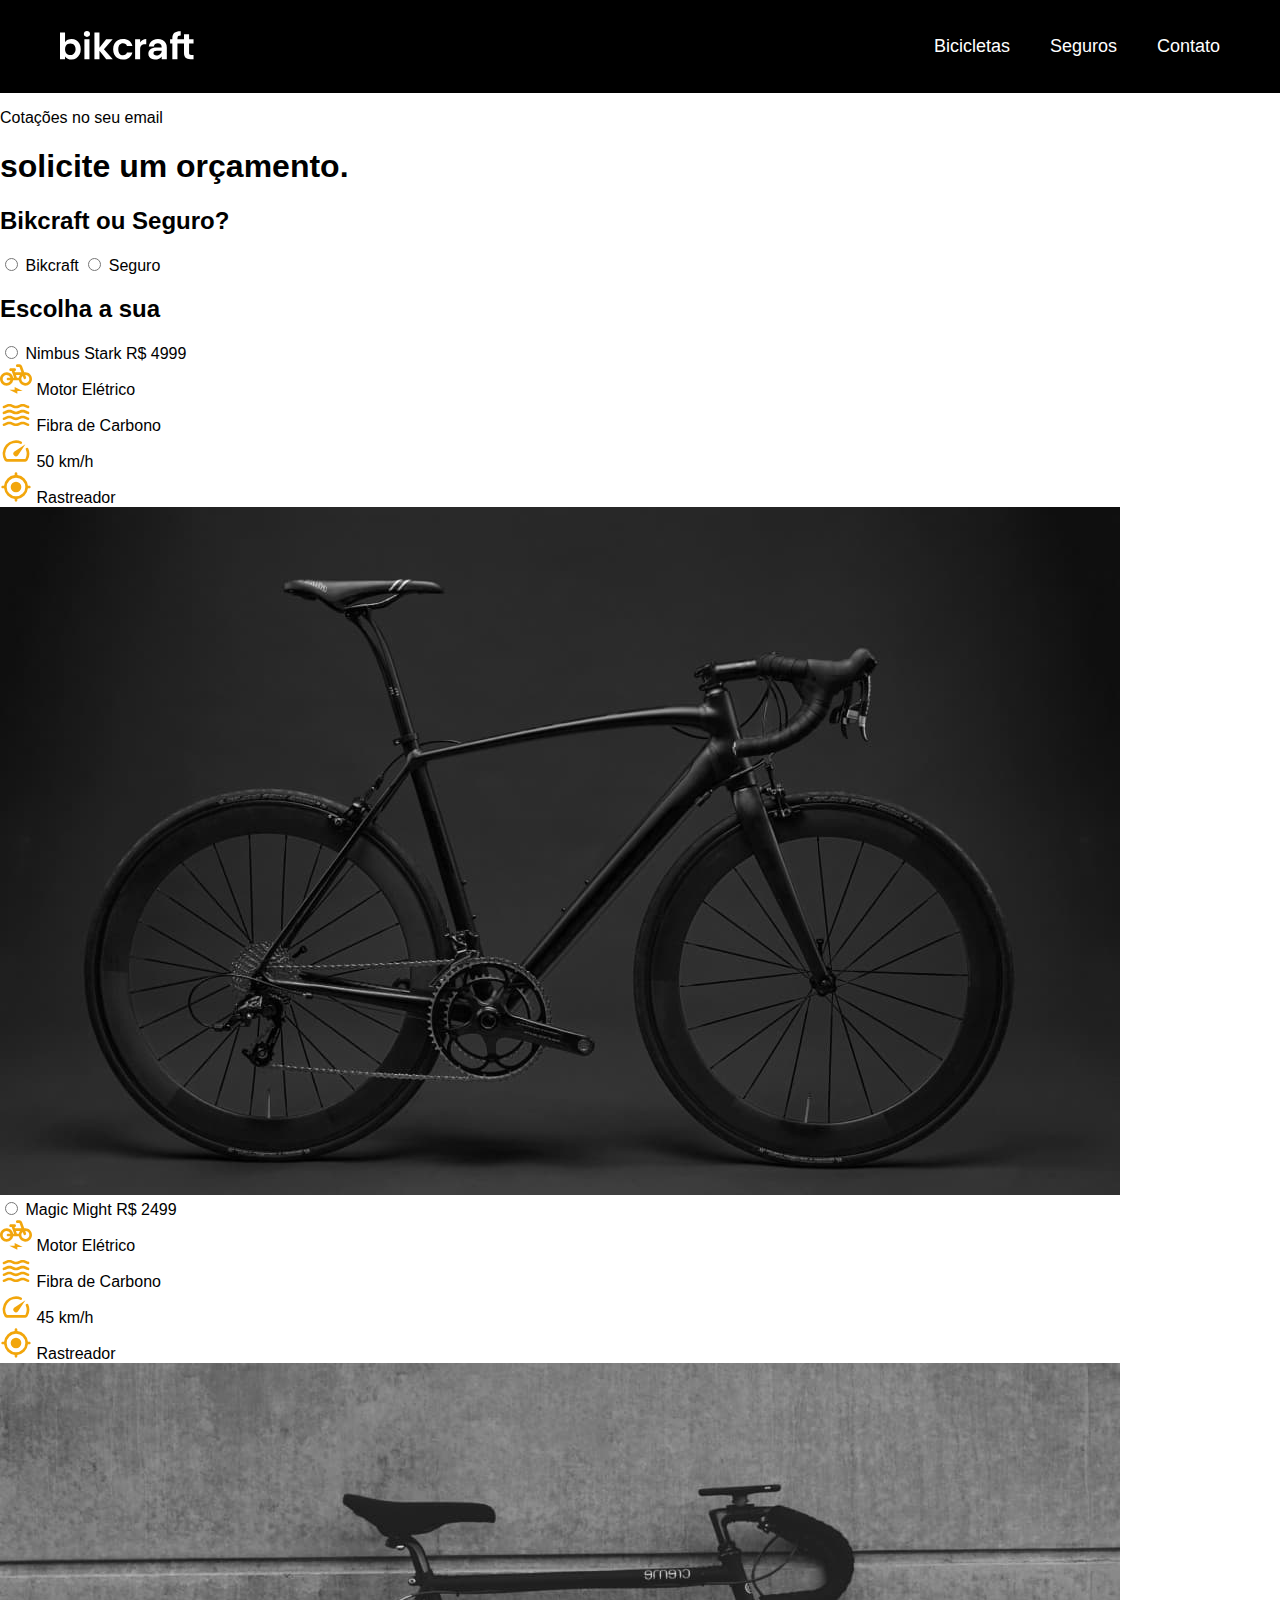
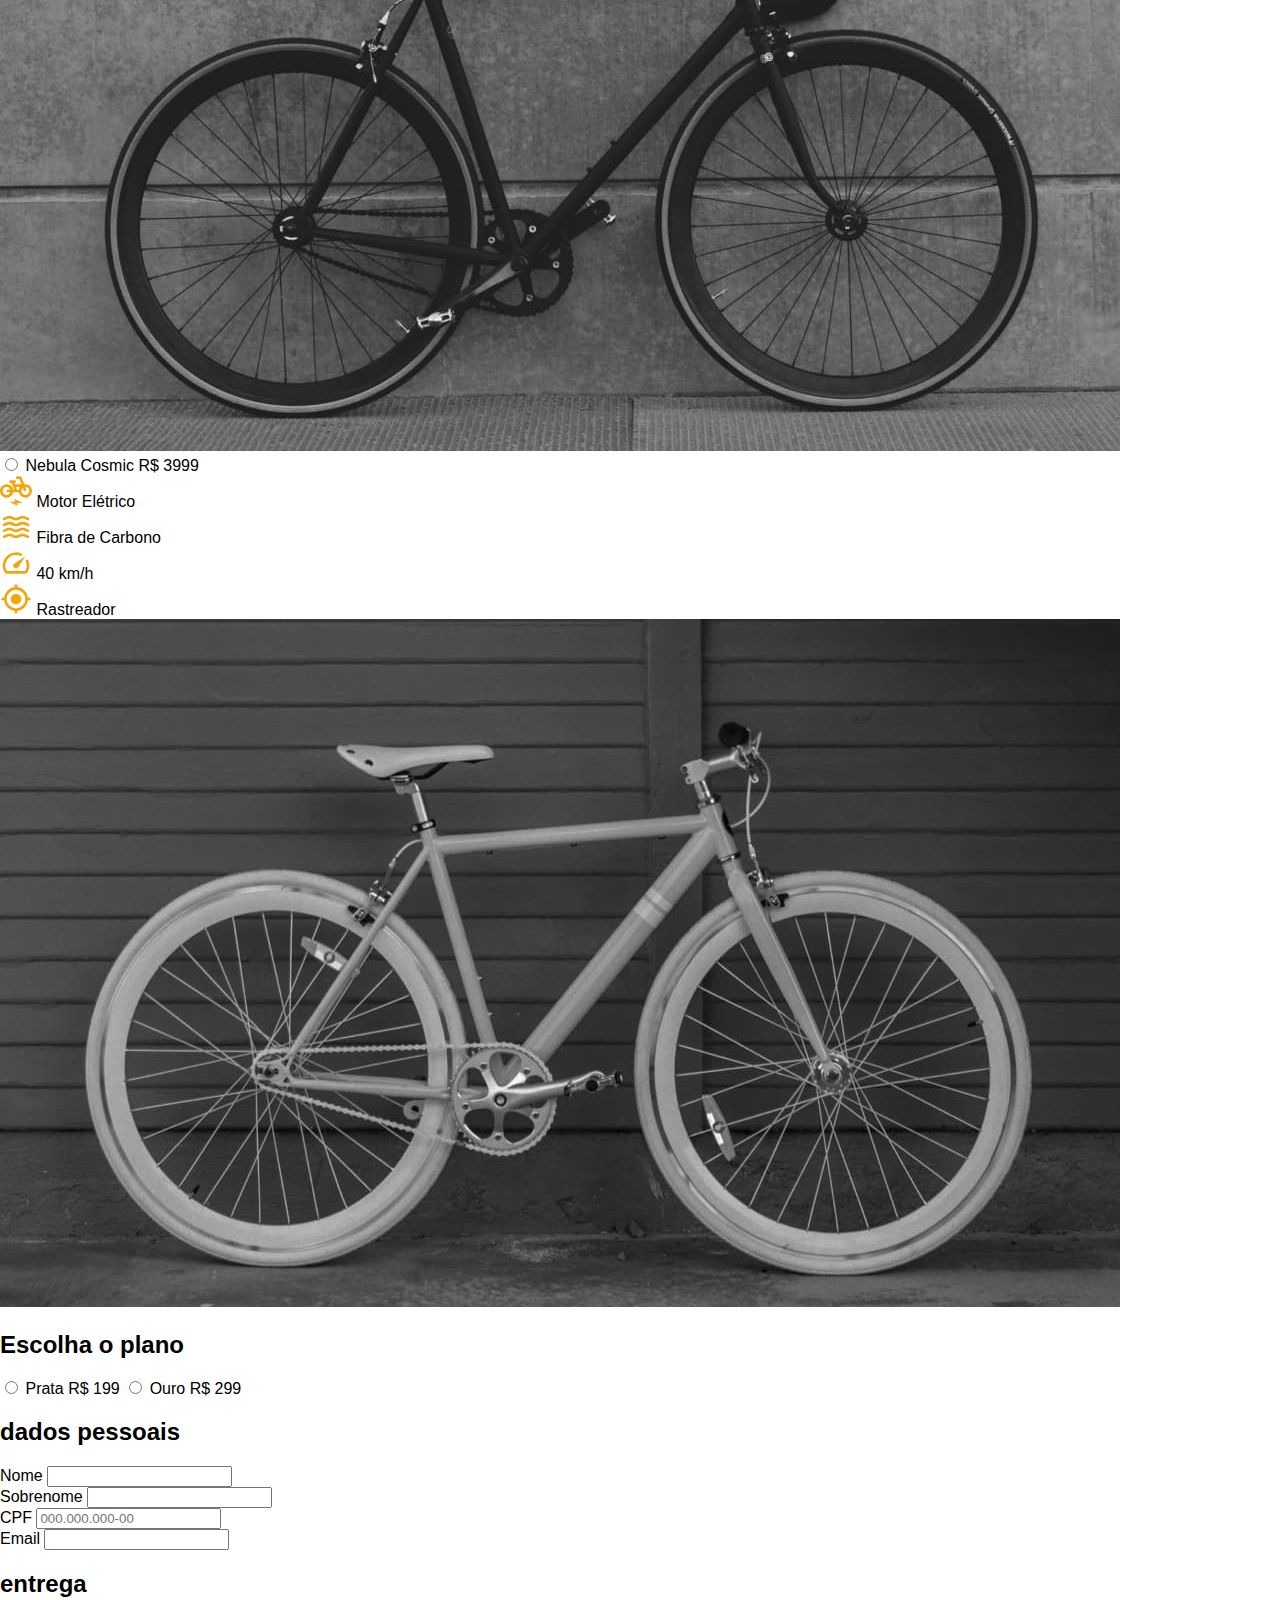
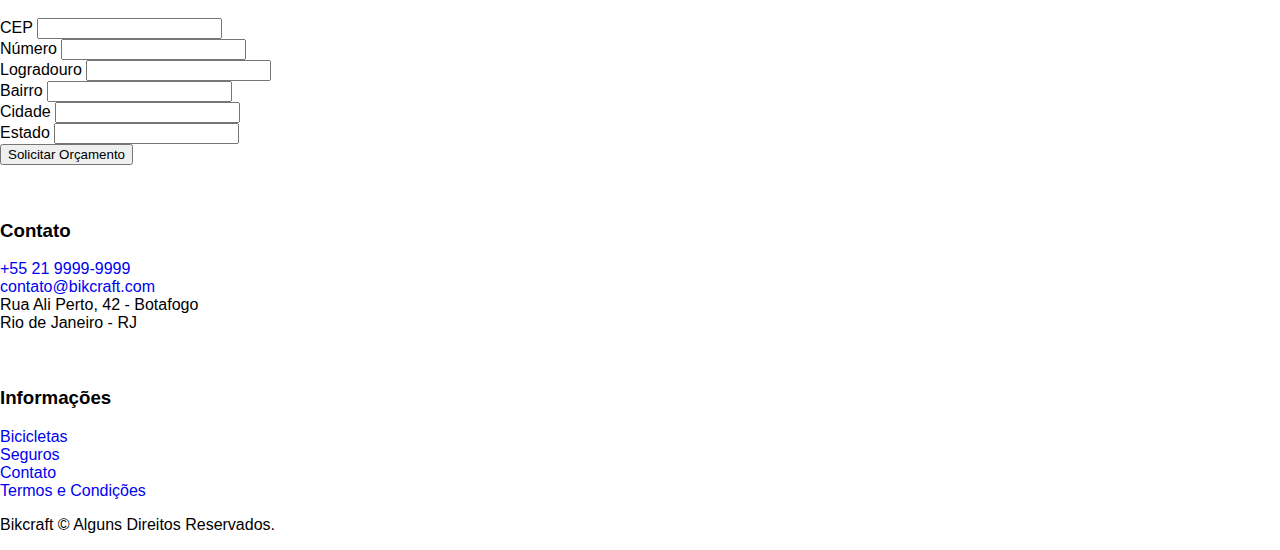
<file: orcamento.html>
<!DOCTYPE html>

<html lang="pt-BR">

<head>
    <meta charset="UTF-8">
    <meta name="viewport" content="width=device-width, initial-scale=1.0">
    <title>Orçamento | Bikcraft - Bicicletas Elétricas</title>
    <meta name="description" content="Orçamento">

    <link rel="icon" href="./img/favicon.svg" type="image/svg+xml">
    <link rel="preload" href="./css/style.css" as="style">
    <link rel="stylesheet" href="./css/style.css">

    <link rel="preconnect" href="https://fonts.googleapis.com">
    <link rel="preconnect" href="https://fonts.gstatic.com" crossorigin>
    <link
        href="https://fonts.googleapis.com/css2?family=Merriweather&family=Poppins:wght@400;500;600&family=Roboto&display=swap"
        rel="stylesheet">

    <script>
        document.documentElement.classList.add('js');
    </script>
</head>

<body id="orcamento">
    <header class="header-bg">
        <div class="header container">
            <a href="./">
                <img src="./img/bikcraft.svg" width="136" height="32" alt="Bikcraft">
            </a>
            <nav aria-label="primaria">
                <ul class="header-menu font-1-m cor-w">
                    <li><a href="./bicicletas.html">Bicicletas</a></li>
                    <li><a href="./seguros.html">Seguros</a></li>
                    <li><a href="./contato.html">Contato</a></li>
                </ul>
            </nav>
        </div>
    </header>

    <main>
        <div class="titulo-bg">
            <div class="titulo container">
                <p class="font-2-l-b cor-5">Cotações no seu email</p>
                <h1 class="font-1-xxl cor-w">solicite um orçamento<span class="cor-p1">.</span></h1>
            </div>
        </div>

        <form class="orcamento container" action="./">
            <div class="orcamento-produto">
                <h2 class="font-1-xs cor-5">Bikcraft ou Seguro?</h2>

                <input type="radio" name="tipo" value="bikcraft" id="bikcraft">
                <label for="bikcraft">Bikcraft</label>

                <input type="radio" name="tipo" value="seguro" id="seguro">
                <label for="seguro">Seguro</label>

                <div class="orcamento-conteudo" id="orcamento-bikcraft">
                    <h2 class="font-1-xs cor-5">Escolha a sua</h2>

                    <input type="radio" name="produto" value="nimbus" id="nimbus">
                    <label for="nimbus">Nimbus Stark <span>R$ 4999</span></label>
                    <div class="orcamento-detalhes">
                        <ul class="font-1-xs cor-8">
                            <li><img src="./img/icones/eletrica.svg" width="32" height="32" alt=""> Motor Elétrico</li>
                            <li><img src="./img/icones/carbono.svg" width="32" height="32" alt=""> Fibra de Carbono</li>
                            <li><img src="./img/icones/velocidade.svg" width="32" height="32" alt=""> 50 km/h</li>
                            <li><img src="./img/icones/rastreador.svg" width="32" height="32" alt=""> Rastreador</li>
                        </ul>
                        <img src="./img/bicicletas/nimbus.jpg" width="1120" height="688" alt="Bicicleta preta">
                    </div>

                    <input type="radio" name="produto" value="magic" id="magic">
                    <label for="magic">Magic Might <span>R$ 2499</span></label>
                    <div class="orcamento-detalhes">
                        <ul class="font-1-xs cor-8">
                            <li><img src="./img/icones/eletrica.svg" width="32" height="32" alt=""> Motor Elétrico</li>
                            <li><img src="./img/icones/carbono.svg" width="32" height="32" alt=""> Fibra de Carbono</li>
                            <li><img src="./img/icones/velocidade.svg" width="32" height="32" alt=""> 45 km/h</li>
                            <li><img src="./img/icones/rastreador.svg" width="32" height="32" alt=""> Rastreador</li>
                        </ul>
                        <img src="./img/bicicletas/magic.jpg" width="1120" height="688" alt="Bicicleta preta">
                    </div>

                    <input type="radio" name="produto" value="nebula" id="nebula">
                    <label for="nebula">Nebula Cosmic <span>R$ 3999</span></label>
                    <div class="orcamento-detalhes">
                        <ul class="font-1-xs cor-8">
                            <li><img src="./img/icones/eletrica.svg" width="32" height="32" alt=""> Motor Elétrico</li>
                            <li><img src="./img/icones/carbono.svg" width="32" height="32" alt=""> Fibra de Carbono</li>
                            <li><img src="./img/icones/velocidade.svg" width="32" height="32" alt=""> 40 km/h</li>
                            <li><img src="./img/icones/rastreador.svg" width="32" height="32" alt=""> Rastreador</li>
                        </ul>
                        <img src="./img/bicicletas/nebula.jpg" width="1120" height="688" alt="Bicicleta branca">
                    </div>
                </div>

                <div class="orcamento-conteudo" id="orcamento-seguro">
                    <h2 class="font-1-xs cor-5">Escolha o plano</h2>

                    <input type="radio" name="produto" value="prata" id="prata">
                    <label for="prata">Prata <span>R$ 199</span></label>

                    <input type="radio" name="produto" value="ouro" id="ouro">
                    <label for="ouro">Ouro <span>R$ 299</span></label>
                </div>
            </div>
            <div class="orcamento-dados form">
                <h2 class="font-1-xs cor-9 col-2">dados pessoais</h2>
                <div>
                    <label for="nome">Nome</label>
                    <input type="text" id="nome" name="nome">
                </div>
                <div>
                    <label for="sobrenome">Sobrenome</label>
                    <input type="text" id="sobrenome" name="sobrenome">
                </div>
                <div class="col-2">
                    <label for="cpf">CPF</label>
                    <input type="text" id="cpf" name="cpf" placeholder="000.000.000-00">
                </div>
                <div class="col-2">
                    <label for="email">Email</label>
                    <input type="email" id="email" name="email">
                </div>
                <h2 class="font-1-xs cor-9 col-2">entrega</h2>
                <div>
                    <label for="cep">CEP</label>
                    <input type="text" id="cep" name="cep">
                </div>
                <div>
                    <label for="numero">Número</label>
                    <input type="text" id="numero" name="numero">
                </div>
                <div>
                    <label for="logradouro">Logradouro</label>
                    <input type="text" id="logradouro" name="logradouro">
                </div>
                <div>
                    <label for="bairro">Bairro</label>
                    <input type="text" id="bairro" name="bairro">
                </div>
                <div>
                    <label for="cidade">Cidade</label>
                    <input type="text" id="cidade" name="cidade">
                </div>
                <div>
                    <label for="estado">Estado</label>
                    <input type="text" id="estado" name="estado">
                </div>
                <button class="botao col-2">Solicitar Orçamento</button>
            </div>
        </form>
    </main>

    <footer class="footer-bg">
        <div class="footer container">
            <img src="./img/bikcraft.svg" width="136" height="32" alt="Bikcraft">
            <div class="footer-contato">
                <h3 class="font-2-l-b cor-0">Contato</h3>
                <ul class="font-2-m cor-5 ">
                    <li><a href="tel:+552199999999">+55 21 9999-9999</a></li>
                    <li><a href="mailto:contato@bikcraft.com">contato@bikcraft.com</a></li>
                    <li>Rua Ali Perto, 42 - Botafogo</li>
                    <li>Rio de Janeiro - RJ</li>
                </ul>
                <div class="footer-redes">
                    <a href="./">
                        <img src="./img/redes/instagram.svg" width="32" height="32" alt="Instagram">
                    </a>
                    <a href="./">
                        <img src="./img/redes/facebook.svg" width="32" height="32" alt="Facebook">
                    </a>
                    <a href="./">
                        <img src="./img/redes/youtube.svg" width="32" height="32" alt="Youtube">
                    </a>
                </div>
            </div>
            <div class="footer-informacoes">
                <h3 class="font-2-l-b cor-0">Informações</h3>
                <nav>
                    <ul class="font-1-m cor-5">
                        <li><a href="./bicicletas.html">Bicicletas</a></li>
                        <li><a href="./seguros.html">Seguros</a></li>
                        <li><a href="./contato.html">Contato</a></li>
                        <li><a href="./termos.html">Termos e Condições</a></li>
                    </ul>
                </nav>
            </div>
            <p class="footer-copy font-2-m cor-6">Bikcraft © Alguns Direitos Reservados.</p>
        </div>
    </footer>

    <script src="./js/script.js"></script>
</body>

</html>
</file>
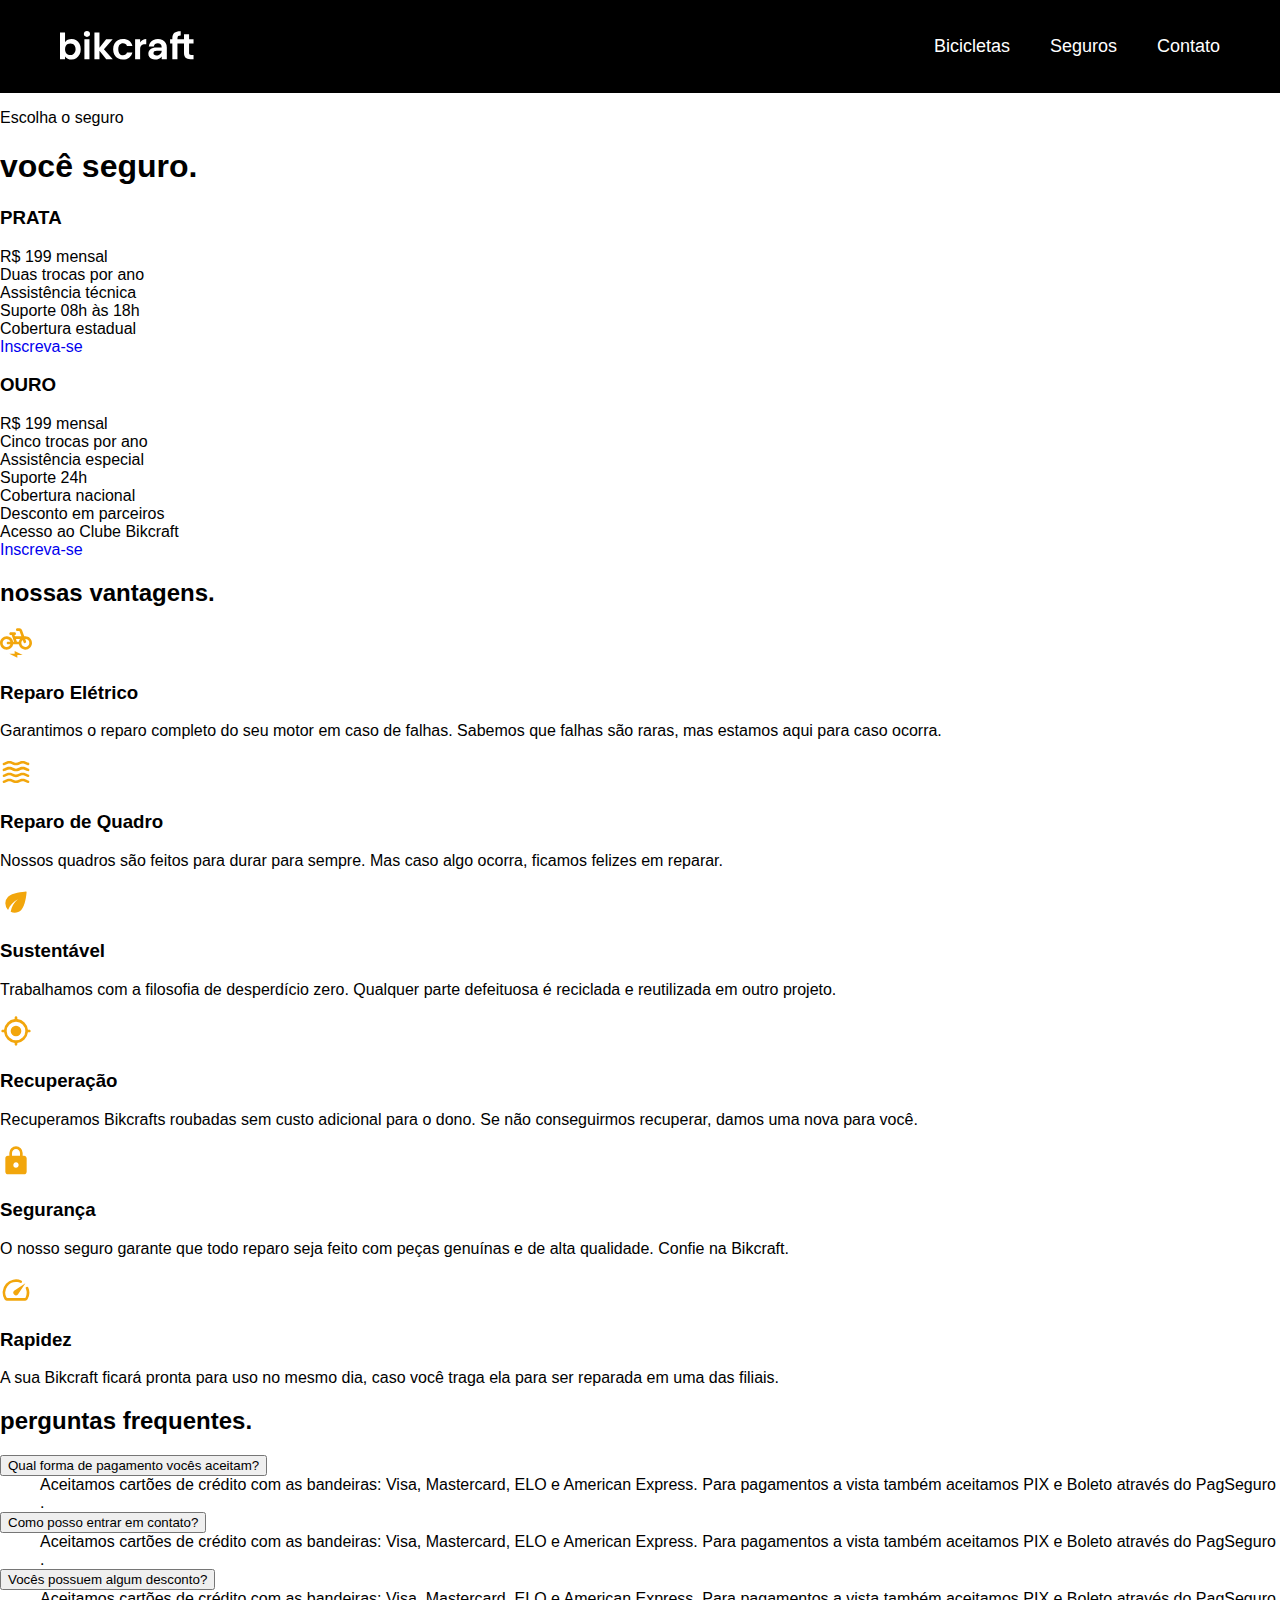
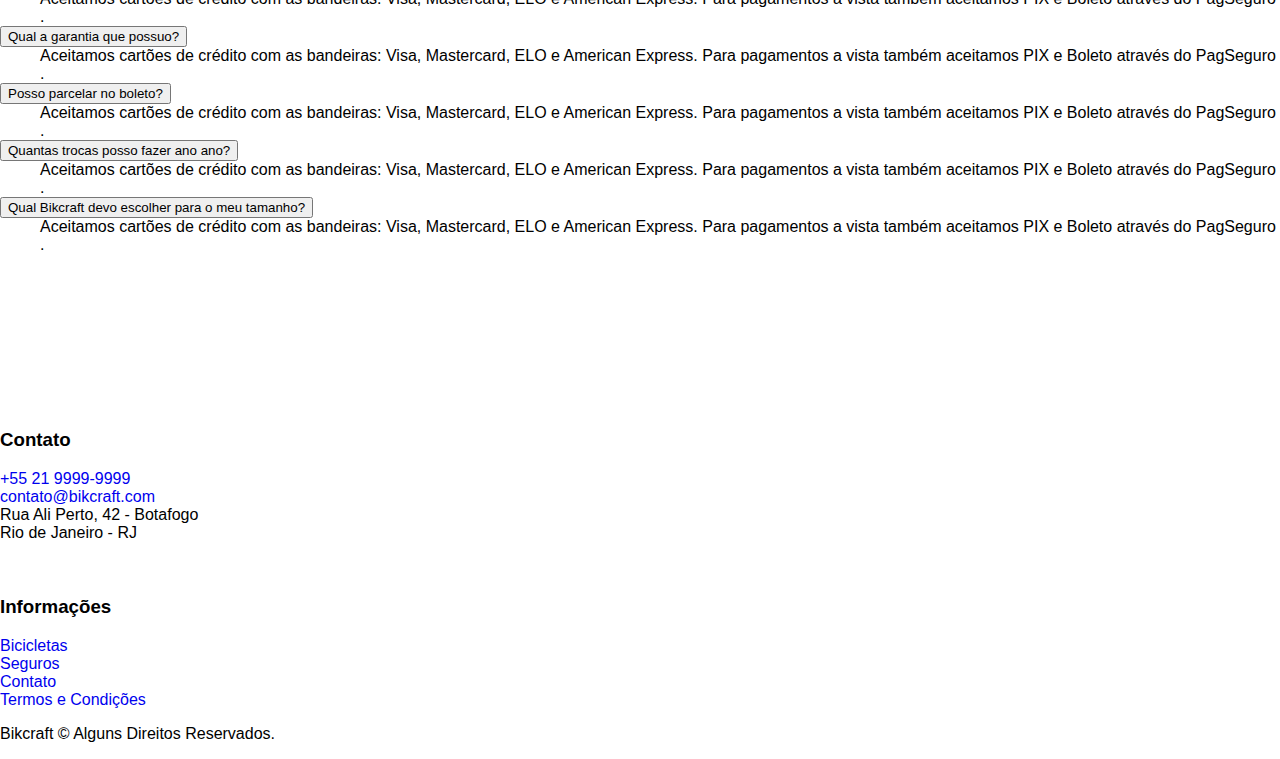
<file: seguros.html>
<!DOCTYPE html>

<html lang="pt-BR">

<head>
    <meta charset="UTF-8">
    <meta name="viewport" content="width=device-width, initial-scale=1.0">
    <title>Seguros | Bikcraft - Bicicletas Elétricas</title>
    <meta name="description" content="Seguros">

    <link rel="icon" href="./img/favicon.svg" type="image/svg+xml">
    <link rel="preload" href="./css/style.css" as="style">
    <link rel="stylesheet" href="./css/style.css">

    <link rel="preconnect" href="https://fonts.googleapis.com">
    <link rel="preconnect" href="https://fonts.gstatic.com" crossorigin>
    <link
        href="https://fonts.googleapis.com/css2?family=Merriweather&family=Poppins:wght@400;500;600&family=Roboto&display=swap"
        rel="stylesheet">

    <script>
        document.documentElement.classList.add('js');
    </script>
</head>

<body id="seguros">
    <header class="header-bg">
        <div class="header container">
            <a href="./">
                <img src="./img/bikcraft.svg" width="136" height="32" alt="Bikcraft">
            </a>
            <nav aria-label="primaria">
                <ul class="header-menu font-1-m cor-w">
                    <li><a href="./bicicletas.html">Bicicletas</a></li>
                    <li><a href="./seguros.html">Seguros</a></li>
                    <li><a href="./contato.html">Contato</a></li>
                </ul>
            </nav>
        </div>
    </header>

    <main class="seguros-bg">
        <div class="titulo-bg">
            <div class="titulo container">
                <p class="font-2-l-b cor-5">Escolha o seguro</p>
                <h1 class="font-1-xxl cor-w">você seguro<span class="cor-p1">.</span></h1>
            </div>
        </div>

        <div class="seguros container">
            <div class="seguros-item fadeInLeft" data-anime="200">
                <h3 class="font-1-xl cor-6">PRATA</h3>
                <span class="font-1-xl cor-w">R$ 199 <span class="font-1-xs cor-6">mensal</span></span>
                <ul class="font-2-m cor-w">
                    <li>Duas trocas por ano</li>
                    <li>Assistência técnica</li>
                    <li>Suporte 08h às 18h</li>
                    <li>Cobertura estadual</li>
                </ul>
                <a class="botao secundario" href="./orcamento.html?tipo=seguro&produto=prata">Inscreva-se</a>
            </div>

            <div class="seguros-item fadeInRight" data-anime="400">
                <h3 class="font-1-xl cor-p1">OURO</h3>
                <span class="font-1-xl cor-w">R$ 199 <span class="font-1-xs cor-6">mensal</span></span>
                <ul class="font-2-m cor-w">
                    <li>Cinco trocas por ano</li>
                    <li>Assistência especial</li>
                    <li>Suporte 24h</li>
                    <li>Cobertura nacional</li>
                    <li>Desconto em parceiros</li>
                    <li>Acesso ao Clube Bikcraft</li>
                </ul>
                <a class="botao" href="./orcamento.html?tipo=seguro&produto=ouro">Inscreva-se</a>
            </div>
        </div>
    </main>

    <article class="vantagens-bg">
        <div class="vantagens container">
            <h2 class="font-1-xxl cor-w">nossas vantagens<span class="cor-p1">.</span></h2>
            <ul>
                <li>
                    <img src="./img/icones/eletrica.svg" width="32" height="32" alt="">
                    <h3 class="font-1-l cor-w">Reparo Elétrico</h3>
                    <p class="font-2-s cor-5">Garantimos o reparo completo do seu motor em caso de falhas. Sabemos que
                        falhas são raras, mas estamos aqui para caso ocorra.</p>
                </li>
                <li>
                    <img src="./img/icones/carbono.svg" width="32" height="32" alt="">
                    <h3 class="font-1-l cor-w">Reparo de Quadro</h3>
                    <p class="font-2-s cor-5">Nossos quadros são feitos para durar para sempre. Mas caso algo ocorra,
                        ficamos felizes em reparar.</p>
                </li>
                <li>
                    <img src="./img/icones/sustentavel.svg" width="32" height="32" alt="">
                    <h3 class="font-1-l cor-w">Sustentável</h3>
                    <p class="font-2-s cor-5">Trabalhamos com a filosofia de desperdício zero. Qualquer parte defeituosa
                        é reciclada e reutilizada em outro projeto.</p>
                </li>
                <li>
                    <img src="./img/icones/rastreador.svg" width="32" height="32" alt="">
                    <h3 class="font-1-l cor-w">Recuperação</h3>
                    <p class="font-2-s cor-5">Recuperamos Bikcrafts roubadas sem custo adicional para o dono. Se não
                        conseguirmos recuperar, damos uma nova para você.</p>
                </li>
                <li>
                    <img src="./img/icones/seguro.svg" width="32" height="32" alt="">
                    <h3 class="font-1-l cor-w">Segurança</h3>
                    <p class="font-2-s cor-5">O nosso seguro garante que todo reparo seja feito com peças genuínas e de
                        alta qualidade. Confie na Bikcraft.</p>
                </li>
                <li>
                    <img src="./img/icones/velocidade.svg" width="32" height="32" alt="">
                    <h3 class="font-1-l cor-w">Rapidez</h3>
                    <p class="font-2-s cor-5">A sua Bikcraft ficará pronta para uso no mesmo dia, caso você traga ela
                        para ser reparada em uma das filiais.</p>
                </li>
            </ul>
        </div>
    </article>

    <article class="perguntas container">
        <h2 class="font-1-xxl">perguntas frequentes<span class="cor-p1">.</span></h2>

        <dl>
            <div>
                <dt><button class="font-1-m-b" aria-controls="pergunta1" aria-expanded="true">Qual forma de pagamento
                        vocês aceitam?</button></dt>
                <dd id="pergunta1" class="font-2-s cor-9 ativa">Aceitamos cartões de crédito com as bandeiras: Visa,
                    Mastercard, ELO e
                    American Express. Para pagamentos a vista também aceitamos PIX e Boleto através do PagSeguro .</dd>
            </div>
            <div>
                <dt><button class="font-1-m-b" aria-controls="pergunta2" aria-expanded="false">Como posso entrar em
                        contato?</button></dt>
                <dd id="pergunta2" class="font-2-s cor-9">Aceitamos cartões de crédito com as bandeiras: Visa,
                    Mastercard, ELO e
                    American Express. Para pagamentos a vista também aceitamos PIX e Boleto através do PagSeguro .</dd>
            </div>
            <div>
                <dt><button class="font-1-m-b" aria-controls="pergunta3" aria-expanded="false">Vocês possuem algum
                        desconto?</button></dt>
                <dd id="pergunta3" class="font-2-s cor-9">Aceitamos cartões de crédito com as bandeiras: Visa,
                    Mastercard, ELO e
                    American Express. Para pagamentos a vista também aceitamos PIX e Boleto através do PagSeguro .</dd>
            </div>
            <div>
                <dt><button class="font-1-m-b" aria-controls="pergunta4" aria-expanded="false">Qual a garantia que
                        possuo?</button></dt>
                <dd id="pergunta4" class="font-2-s cor-9">Aceitamos cartões de crédito com as bandeiras: Visa,
                    Mastercard, ELO e
                    American Express. Para pagamentos a vista também aceitamos PIX e Boleto através do PagSeguro .</dd>
            </div>
            <div>
                <dt><button class="font-1-m-b" aria-controls="pergunta5" aria-expanded="false">Posso parcelar no
                        boleto?</button></dt>
                <dd id="pergunta5" class="font-2-s cor-9">Aceitamos cartões de crédito com as bandeiras: Visa,
                    Mastercard, ELO e
                    American Express. Para pagamentos a vista também aceitamos PIX e Boleto através do PagSeguro .</dd>
            </div>
            <div>
                <dt><button class="font-1-m-b" aria-controls="pergunta6" aria-expanded="false">Quantas trocas posso
                        fazer ano ano?</button></dt>
                <dd id="pergunta6" class="font-2-s cor-9">Aceitamos cartões de crédito com as bandeiras: Visa,
                    Mastercard, ELO e
                    American Express. Para pagamentos a vista também aceitamos PIX e Boleto através do PagSeguro .</dd>
            </div>
            <div>
                <dt><button class="font-1-m-b" aria-controls="pergunta7" aria-expanded="false">Qual Bikcraft devo
                        escolher para o meu tamanho?</button></dt>
                <dd id="pergunta7" class="font-2-s cor-9">Aceitamos cartões de crédito com as bandeiras: Visa,
                    Mastercard, ELO e
                    American Express. Para pagamentos a vista também aceitamos PIX e Boleto através do PagSeguro .</dd>
            </div>
        </dl>
    </article>

    <footer class="footer-bg">
        <div class="footer container">
            <img src="./img/bikcraft.svg" width="136" height="136" alt="Bikcraft">
            <div class="footer-contato">
                <h3 class="font-2-l-b cor-0">Contato</h3>
                <ul class="font-2-m cor-5 ">
                    <li><a href="tel:+552199999999">+55 21 9999-9999</a></li>
                    <li><a href="mailto:contato@bikcraft.com">contato@bikcraft.com</a></li>
                    <li>Rua Ali Perto, 42 - Botafogo</li>
                    <li>Rio de Janeiro - RJ</li>
                </ul>
                <div class="footer-redes">
                    <a href="./">
                        <img src="./img/redes/instagram.svg" width="32" height="32" alt="Instagram">
                    </a>
                    <a href="./">
                        <img src="./img/redes/facebook.svg" width="32" height="32" alt="Facebook">
                    </a>
                    <a href="./">
                        <img src="./img/redes/youtube.svg" width="32" height="32" alt="Youtube">
                    </a>
                </div>
            </div>
            <div class="footer-informacoes">
                <h3 class="font-2-l-b cor-0">Informações</h3>
                <nav>
                    <ul class="font-1-m cor-5">
                        <li><a href="./bicicletas.html">Bicicletas</a></li>
                        <li><a href="./seguros.html">Seguros</a></li>
                        <li><a href="./contato.html">Contato</a></li>
                        <li><a href="./termos.html">Termos e Condições</a></li>
                    </ul>
                </nav>
            </div>
            <p class="footer-copy font-2-m cor-6">Bikcraft © Alguns Direitos Reservados.</p>
        </div>
    </footer>

    <script src="./js/plugins/simple-anime.js"></script>
    <script src="./js/script.js"></script>
</body>

</html>
</file>
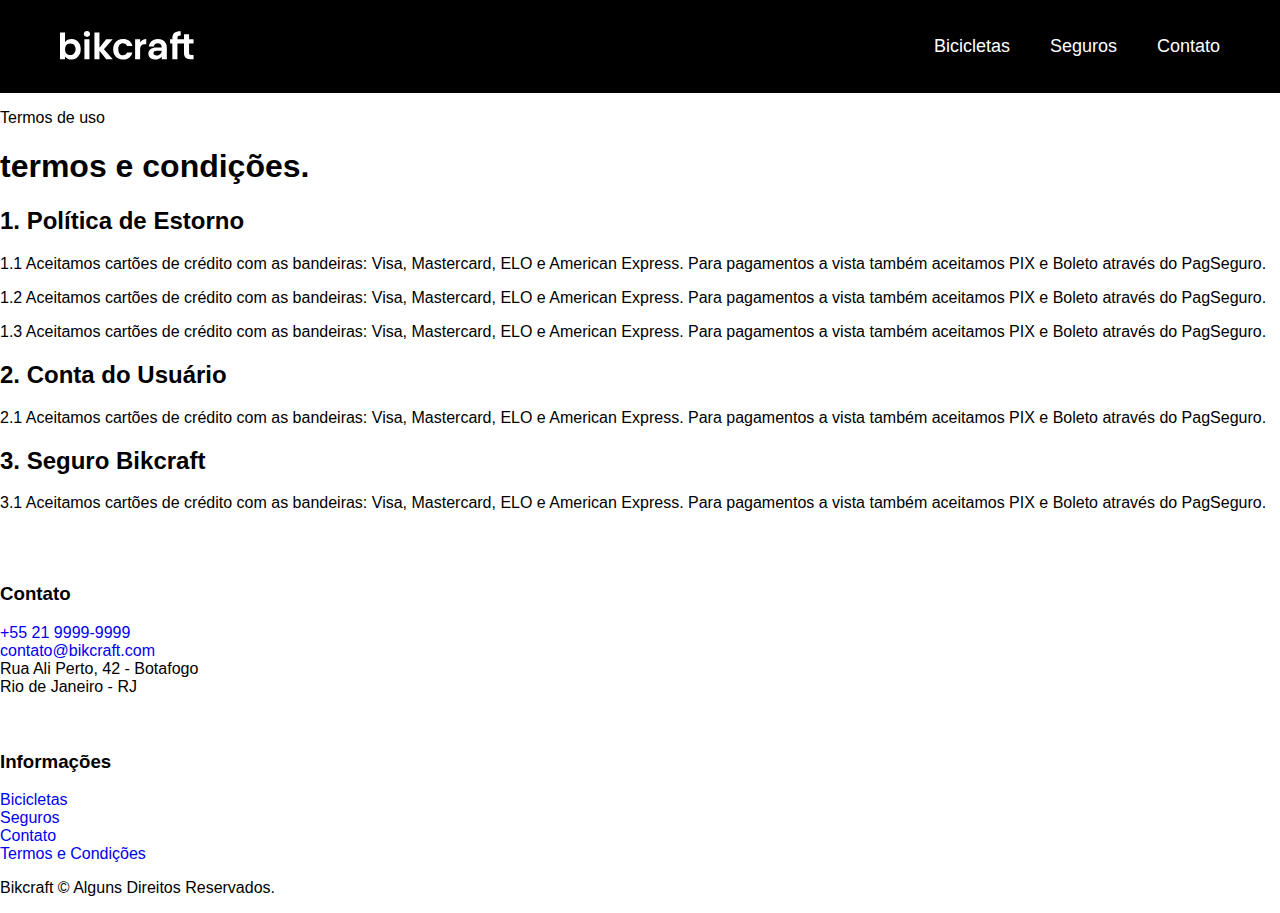
<file: termos.html>
<!DOCTYPE html>

<html lang="pt-BR">

<head>
    <meta charset="UTF-8">
    <meta name="viewport" content="width=device-width, initial-scale=1.0">
    <title>Termos e Condições | Bikcraft - Bicicletas Elétricas</title>
    <meta name="description" content="Termos e condições">

    <link rel="icon" href="./img/favicon.svg" type="image/svg+xml">
    <link rel="preload" href="./css/style.css" as="style">
    <link rel="stylesheet" href="./css/style.css">

    <link rel="preconnect" href="https://fonts.googleapis.com">
    <link rel="preconnect" href="https://fonts.gstatic.com" crossorigin>
    <link
        href="https://fonts.googleapis.com/css2?family=Merriweather&family=Poppins:wght@400;500;600&family=Roboto&display=swap"
        rel="stylesheet">

    <script>
        document.documentElement.classList.add('js');
    </script>
</head>

<body id="termos">
    <header class="header-bg">
        <div class="header container">
            <a href="./">
                <img src="./img/bikcraft.svg" width="136" height="32" alt="Bikcraft">
            </a>
            <nav aria-label="primaria">
                <ul class="header-menu font-1-m cor-w">
                    <li><a href="./bicicletas.html">Bicicletas</a></li>
                    <li><a href="./seguros.html">Seguros</a></li>
                    <li><a href="./contato.html">Contato</a></li>
                </ul>
            </nav>
        </div>
    </header>

    <main>
        <div class="titulo-bg">
            <div class="titulo container">
                <p class="font-2-l-b cor-5">Termos de uso</p>
                <h1 class="font-1-xxl cor-w">termos e condições<span class="cor-p1">.</span></h1>
            </div>
        </div>

        <div class="termos font-2-s cor-10 container">
            <h2 class="font-1-l cor-11">1. Política de Estorno</h2>
            <p>1.1 Aceitamos cartões de crédito com as bandeiras: Visa, Mastercard, ELO e American Express. Para
                pagamentos a vista também aceitamos PIX e Boleto através do PagSeguro.</p>
            <p>1.2 Aceitamos cartões de crédito com as bandeiras: Visa, Mastercard, ELO e American Express. Para
                pagamentos a vista também aceitamos PIX e Boleto através do PagSeguro.</p>
            <p>1.3 Aceitamos cartões de crédito com as bandeiras: Visa, Mastercard, ELO e American Express. Para
                pagamentos a vista também aceitamos PIX e Boleto através do PagSeguro.</p>
            <h2 class="font-1-l cor-11">2. Conta do Usuário</h2>
            <p>2.1 Aceitamos cartões de crédito com as bandeiras: Visa, Mastercard, ELO e American Express. Para
                pagamentos a vista também aceitamos PIX e Boleto através do PagSeguro.</p>
            <h2 class="font-1-l cor-11">3. Seguro Bikcraft</h2>
            <p>3.1 Aceitamos cartões de crédito com as bandeiras: Visa, Mastercard, ELO e American Express. Para
                pagamentos a vista também aceitamos PIX e Boleto através do PagSeguro.</p>
        </div>
    </main>

    <footer class="footer-bg">
        <div class="footer container">
            <img src="./img/bikcraft.svg" width="136" height="32" alt="Bikcraft">
            <div class="footer-contato">
                <h3 class="font-2-l-b cor-0">Contato</h3>
                <ul class="font-2-m cor-5 ">
                    <li><a href="tel:+552199999999">+55 21 9999-9999</a></li>
                    <li><a href="mailto:contato@bikcraft.com">contato@bikcraft.com</a></li>
                    <li>Rua Ali Perto, 42 - Botafogo</li>
                    <li>Rio de Janeiro - RJ</li>
                </ul>
                <div class="footer-redes">
                    <a href="./">
                        <img src="./img/redes/instagram.svg" width="32" height="32" alt="Instagram">
                    </a>
                    <a href="./">
                        <img src="./img/redes/facebook.svg" width="32" height="32" alt="Facebook">
                    </a>
                    <a href="./">
                        <img src="./img/redes/youtube.svg" width="32" height="32" alt="Youtube">
                    </a>
                </div>
            </div>
            <div class="footer-informacoes">
                <h3 class="font-2-l-b cor-0">Informações</h3>
                <nav>
                    <ul class="font-1-m cor-5">
                        <li><a href="./bicicletas.html">Bicicletas</a></li>
                        <li><a href="./seguros.html">Seguros</a></li>
                        <li><a href="./contato.html">Contato</a></li>
                        <li><a href="./termos.html">Termos e Condições</a></li>
                    </ul>
                </nav>
            </div>
            <p class="footer-copy font-2-m cor-6">Bikcraft © Alguns Direitos Reservados.</p>
        </div>
    </footer>

    <script src="./js/script.js"></script>
</body>

</html>
</file>
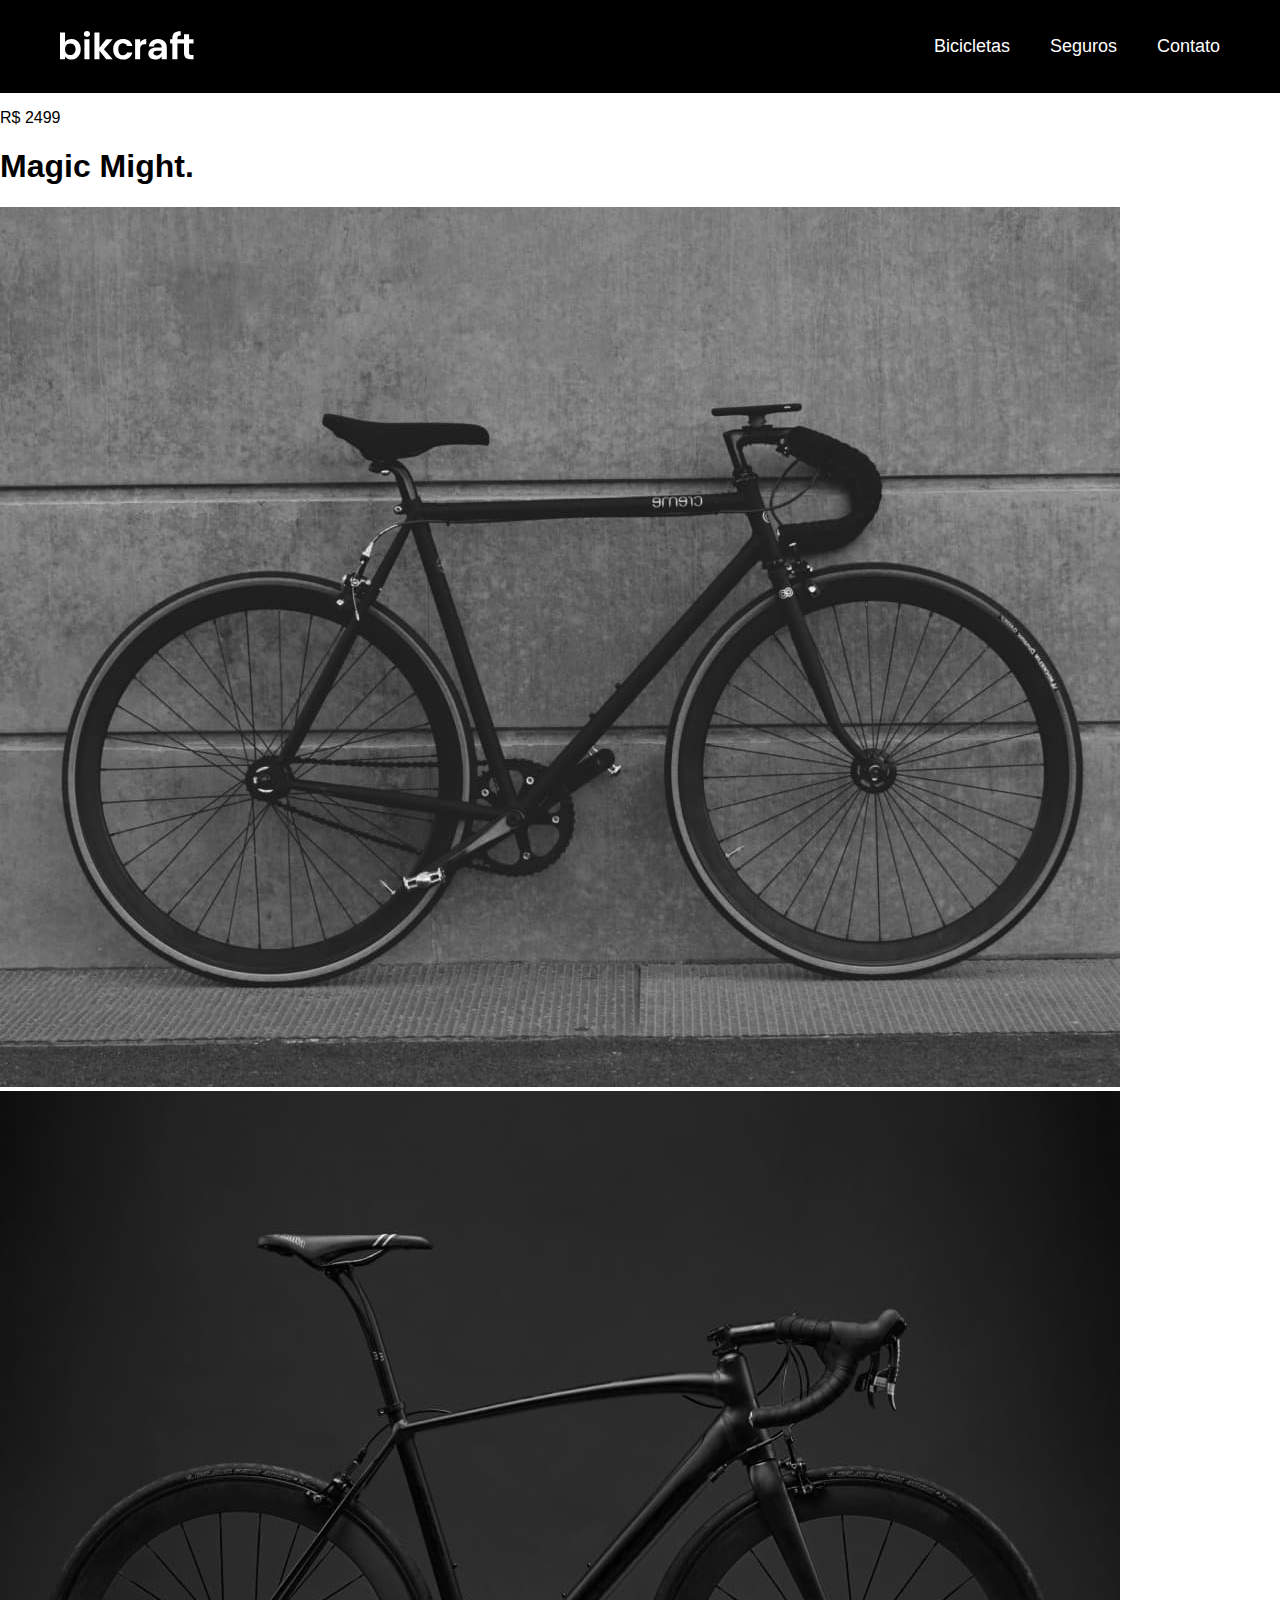
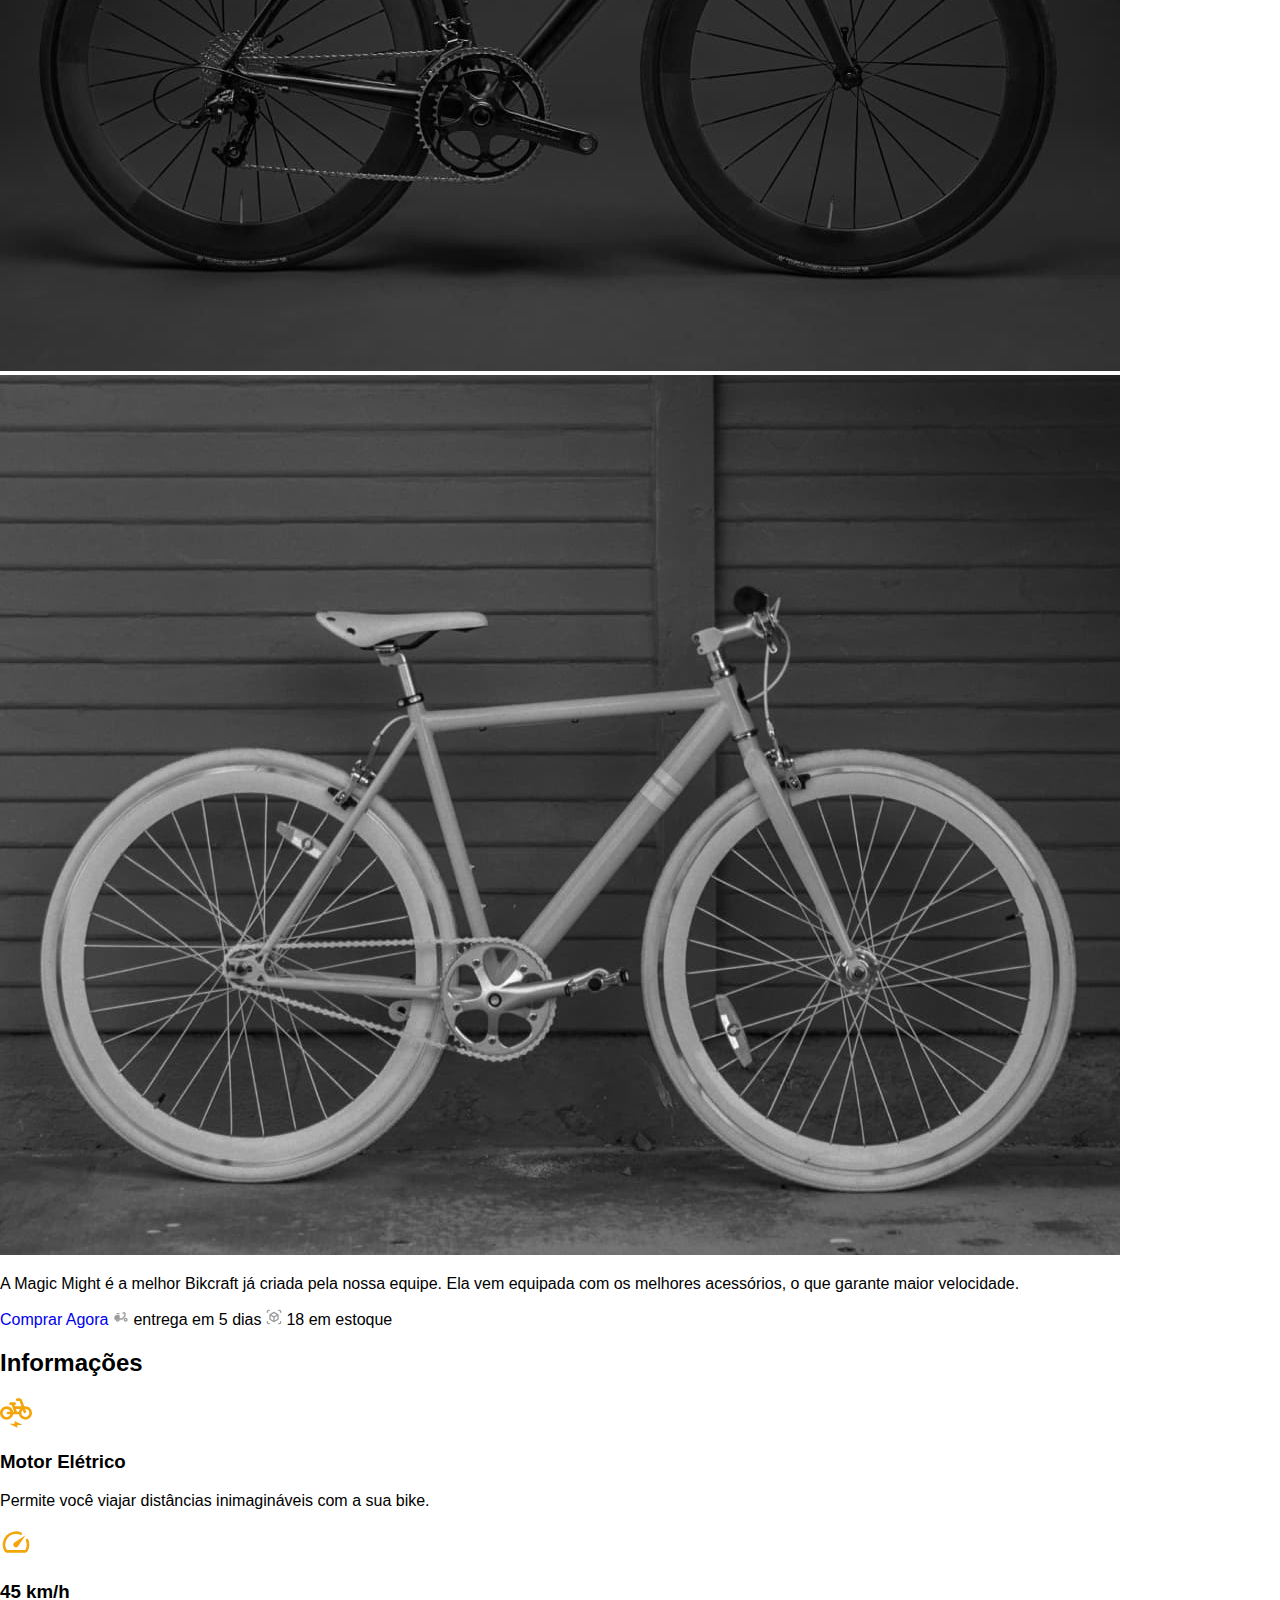
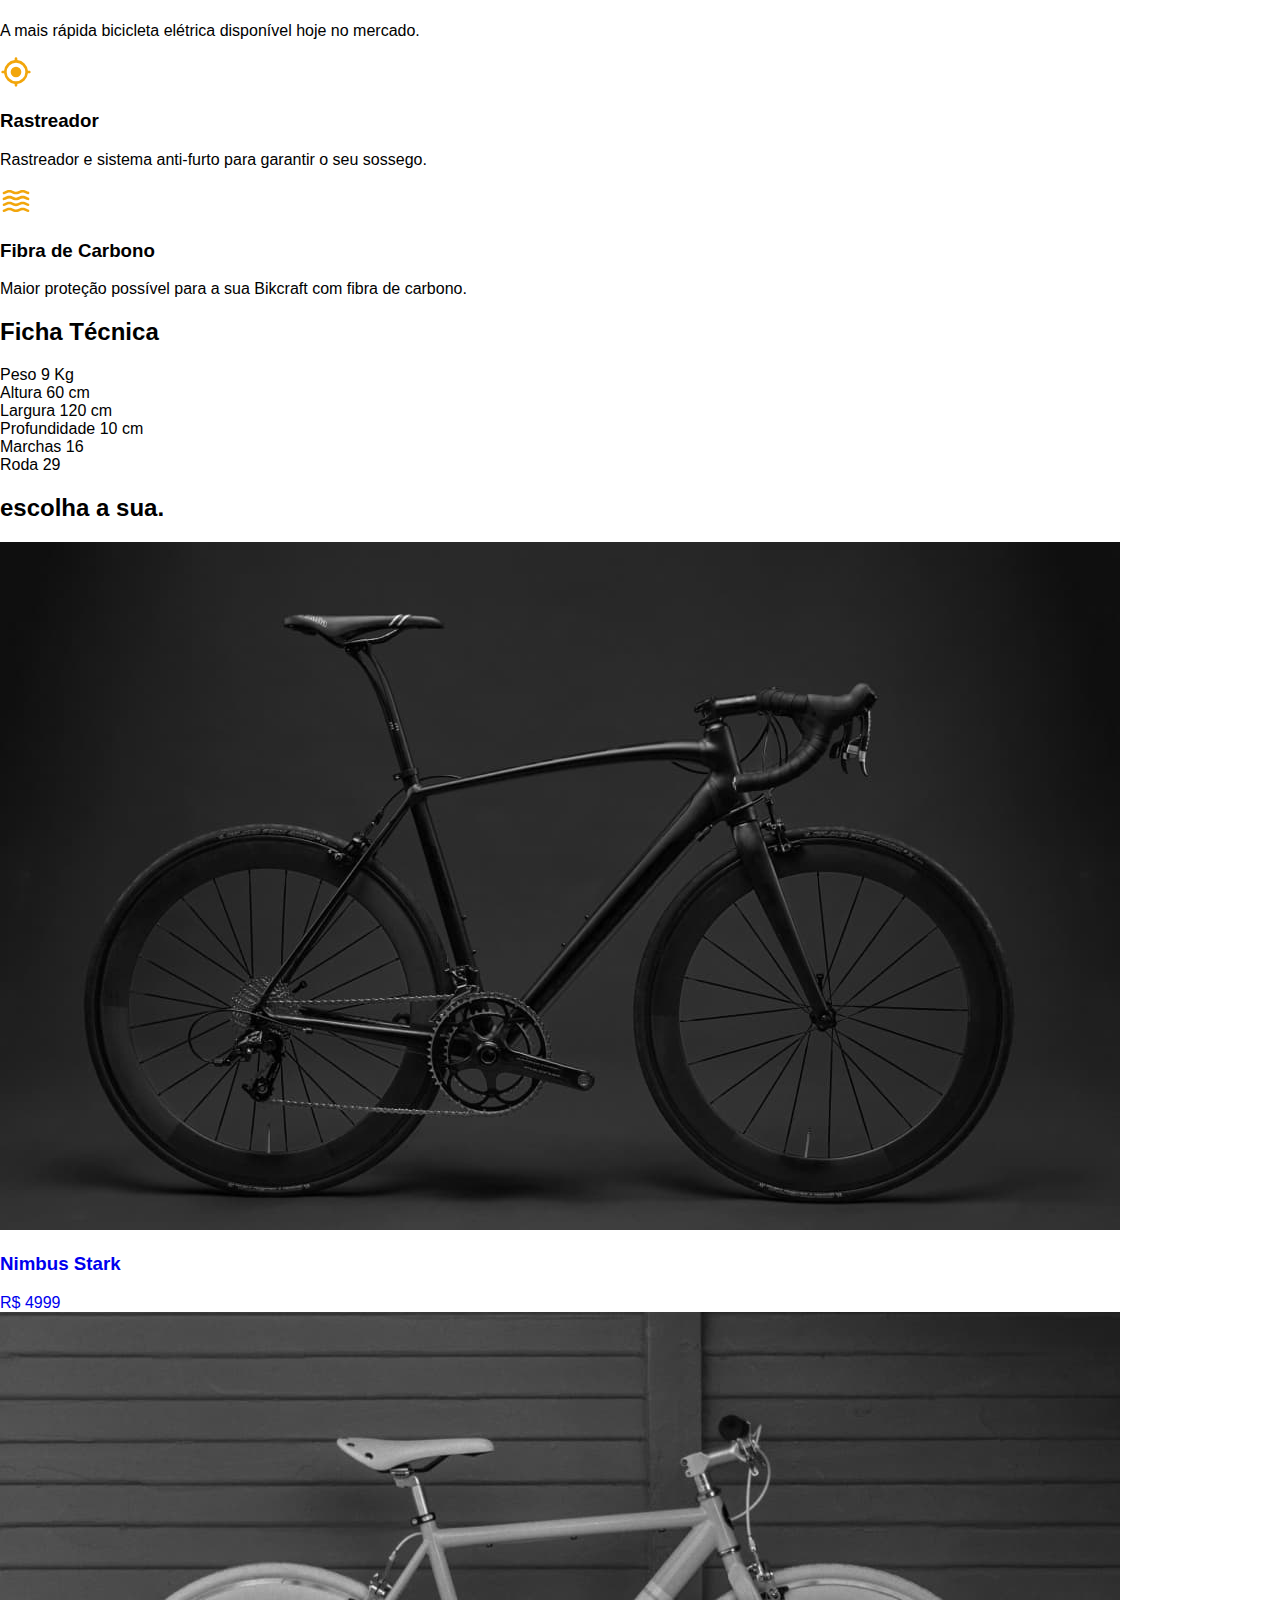
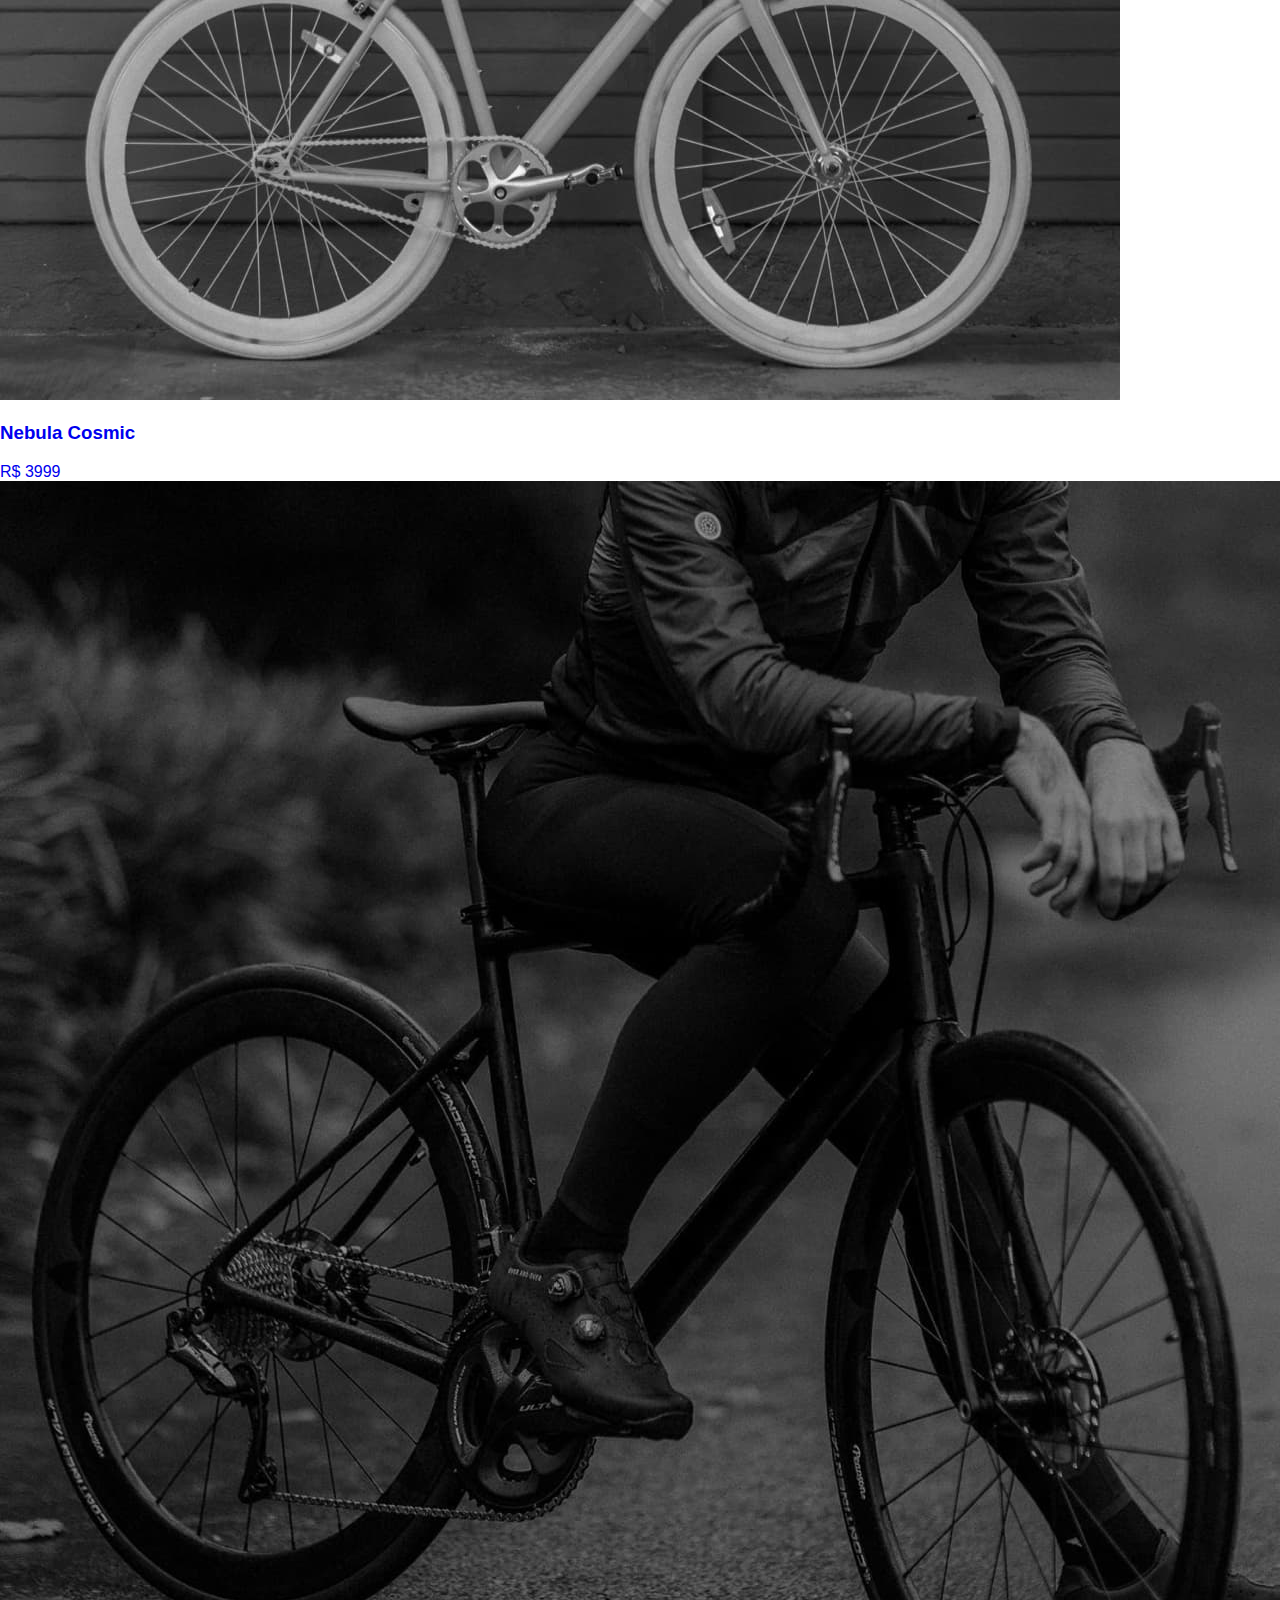
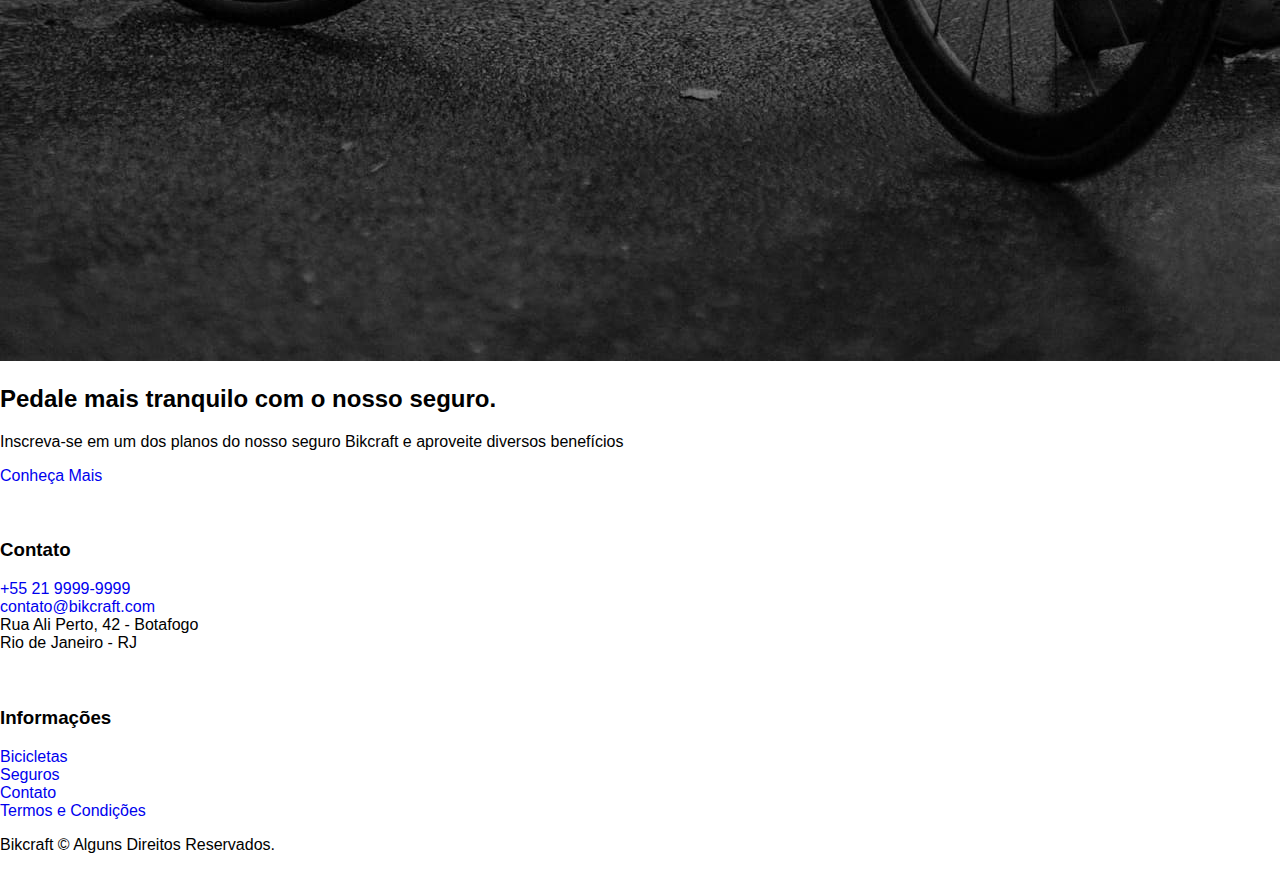
<file: bicicletas/magic.html>
<!DOCTYPE html>

<html lang="pt-BR">

<head>
    <meta charset="UTF-8">
    <meta name="viewport" content="width=device-width, initial-scale=1.0">
    <title>Magic | Bikcraft - Bicicletas Elétricas</title>
    <meta name="description" content="Magic">

    <link rel="icon" href="../img/favicon.svg" type="image/svg+xml">
    <link rel="preload" href="../css/style.css" as="style">
    <link rel="stylesheet" href="../css/style.css">

    <link rel="preconnect" href="https://fonts.googleapis.com">
    <link rel="preconnect" href="https://fonts.gstatic.com" crossorigin>
    <link
        href="https://fonts.googleapis.com/css2?family=Merriweather&family=Poppins:wght@400;500;600&family=Roboto&display=swap"
        rel="stylesheet">

    <script>
        document.documentElement.classList.add('js');
    </script>
</head>

<body id="bicicleta">
    <header class="header-bg">
        <div class="header container">
            <a href="../">
                <img src="../img/bikcraft.svg" width="136" height="32" alt="Bikcraft">
            </a>
            <nav aria-label="primaria">
                <ul class="header-menu font-1-m cor-w">
                    <li><a href="../bicicletas.html">Bicicletas</a></li>
                    <li><a href="../seguros.html">Seguros</a></li>
                    <li><a href="../contato.html">Contato</a></li>
                </ul>
            </nav>
        </div>
    </header>

    <main class="titulo-bg">
        <div>
            <div class="titulo container">
                <p class="font-2-xl cor-5">R$ 2499</p>
                <h1 class="font-1-xxl cor-w">Magic Might<span class="cor-p1">.</span></h1>
            </div>
        </div>
        <div class="bicicleta container">
            <div class="bicicleta-imagens">
                <img src="../img/bicicleta/nimbus2.jpg" width="1120" height="880" alt="Bicicleta 1">
                <img src="../img/bicicleta/nimbus1.jpg" width="1120" height="880" alt="Bicicleta 2">
                <img src="../img/bicicleta/nimbus3.jpg" width="1120" height="880" alt="Bicicleta 3">
            </div>
            <div class="bicicleta-conteudo">
                <p class="font-2-l cor-5">A Magic Might é a melhor Bikcraft já criada pela nossa equipe. Ela vem
                    equipada com os melhores acessórios, o que garante maior velocidade.</p>
                <div class="bicicleta-comprar">
                    <a class="botao" href="../orcamento.html?tipo=bikcraft&produto=magic">Comprar Agora</a>
                    <span class="font-1-xs cor-6"><img src="../img/icones/entrega.svg" width="16" height="16"> entrega
                        em 5 dias</span>
                    <span class="font-1-xs cor-6"><img src="../img/icones/estoque.svg" width="16" height="16"> 18 em
                        estoque</span>
                </div>
                <h2 class="font-1-xs cor-w">Informações</h2>
                <ul class="bicicleta-informacoes">
                    <li>
                        <img src="../img/icones/eletrica.svg" width="32" height="32" alt="">
                        <h3 class="font-1-m cor-w">Motor Elétrico</h3>
                        <p class="font-2-xs cor-5">Permite você viajar distâncias inimagináveis com a sua bike.</p>
                    </li>
                    <li>
                        <img src="../img/icones/velocidade.svg" width="32" height="32" alt="">
                        <h3 class="font-1-m cor-w">45 km/h</h3>
                        <p class="font-2-xs cor-5">A mais rápida bicicleta elétrica disponível hoje no mercado.</p>
                    </li>
                    <li>
                        <img src="../img/icones/rastreador.svg" width="32" height="32" alt="">
                        <h3 class="font-1-m cor-w">Rastreador</h3>
                        <p class="font-2-xs cor-5">Rastreador e sistema anti-furto para garantir o seu sossego.</p>
                    </li>
                    <li>
                        <img src="../img/icones/carbono.svg" width="32" height="32" alt="">
                        <h3 class="font-1-m cor-w">Fibra de Carbono</h3>
                        <p class="font-2-xs cor-5">Maior proteção possível para a
                            sua Bikcraft com fibra de carbono.</p>
                    </li>
                </ul>
                <h2 class="font-1-xs cor-w">Ficha Técnica</h2>
                <ul class="bicicleta-ficha font-2-s cor-4">
                    <li>Peso <span>9 Kg</span></li>
                    <li>Altura <span>60 cm</span></li>
                    <li>Largura <span>120 cm</span></li>
                    <li>Profundidade <span>10 cm</span></li>
                    <li>Marchas <span>16</span></li>
                    <li>Roda <span>29</span></li>
                </ul>
            </div>
        </div>
    </main>

    <article class="bicicletas-lista container">
        <h2 class="font-1-xxl">escolha a sua<span class="cor-p1">.</span></h2>
        <ul class="bicicletas-lista-items">
            <li>
                <a href="./nimbus.html">
                    <img src="../img/bicicletas/nimbus.jpg" width="1120" height="688" alt="Bicicleta preta">
                    <h3 class="font-1-xl">Nimbus Stark</h3>
                    <span class="font-2-m cor-8">R$ 4999</span>
                </a>
            </li>
            <li>
                <a href="./nebula.html">
                    <img src="../img/bicicletas/nebula.jpg" width="1120" height="688" alt="Bicicleta preta">
                    <h3 class="font-1-xl">Nebula Cosmic</h3>
                    <span class="font-2-m cor-8">R$ 3999</span>
                </a>
            </li>
        </ul>
    </article>

    <article class="seguro-bg">
        <div class="seguro container">
            <div class="seguro-imagem">
                <img src="../img/fotos/seguros.jpg" width="1360" height="1480"
                    alt="Pessoa parada em cima de uma bicicleta.">
            </div>
            <div class="seguro-conteudo">
                <h2 class="font-1-xxl cor-w">Pedale mais tranquilo com o nosso <span class="cor-p1">seguro.</span></h2>
                <p class="font-2-l cor-5">Inscreva-se em um dos planos do nosso seguro Bikcraft e aproveite diversos
                    benefícios </p>
                <a class="botao" href="../seguros.html">Conheça Mais</a>
            </div>
        </div>
    </article>

    <footer class="footer-bg">
        <div class="footer container">
            <img src="../img/bikcraft.svg" width="136" height="32" alt="Bikcraft">
            <div class="footer-contato">
                <h3 class="font-2-l-b cor-0">Contato</h3>
                <ul class="font-2-m cor-5 ">
                    <li><a href="tel:+552199999999">+55 21 9999-9999</a></li>
                    <li><a href="mailto:contato@bikcraft.com">contato@bikcraft.com</a></li>
                    <li>Rua Ali Perto, 42 - Botafogo</li>
                    <li>Rio de Janeiro - RJ</li>
                </ul>
                <div class="footer-redes">
                    <a href="../">
                        <img src="../img/redes/instagram.svg" width="32" height="32" alt="Instagram">
                    </a>
                    <a href="../">
                        <img src="../img/redes/facebook.svg" width="32" height="32" alt="Facebook">
                    </a>
                    <a href="../">
                        <img src="../img/redes/youtube.svg" width="32" height="32" alt="Youtube">
                    </a>
                </div>
            </div>
            <div class="footer-informacoes">
                <h3 class="font-2-l-b cor-0">Informações</h3>
                <nav>
                    <ul class="font-1-m cor-5">
                        <li><a href="../bicicletas.html">Bicicletas</a></li>
                        <li><a href="../seguros.html">Seguros</a></li>
                        <li><a href="../contato.html">Contato</a></li>
                        <li><a href="../termos.html">Termos e Condições</a></li>
                    </ul>
                </nav>
            </div>
            <p class="footer-copy font-2-m cor-6">Bikcraft © Alguns Direitos Reservados.</p>
        </div>
    </footer>

    <script src="../js/script.js"></script>
</body>

</html>
</file>
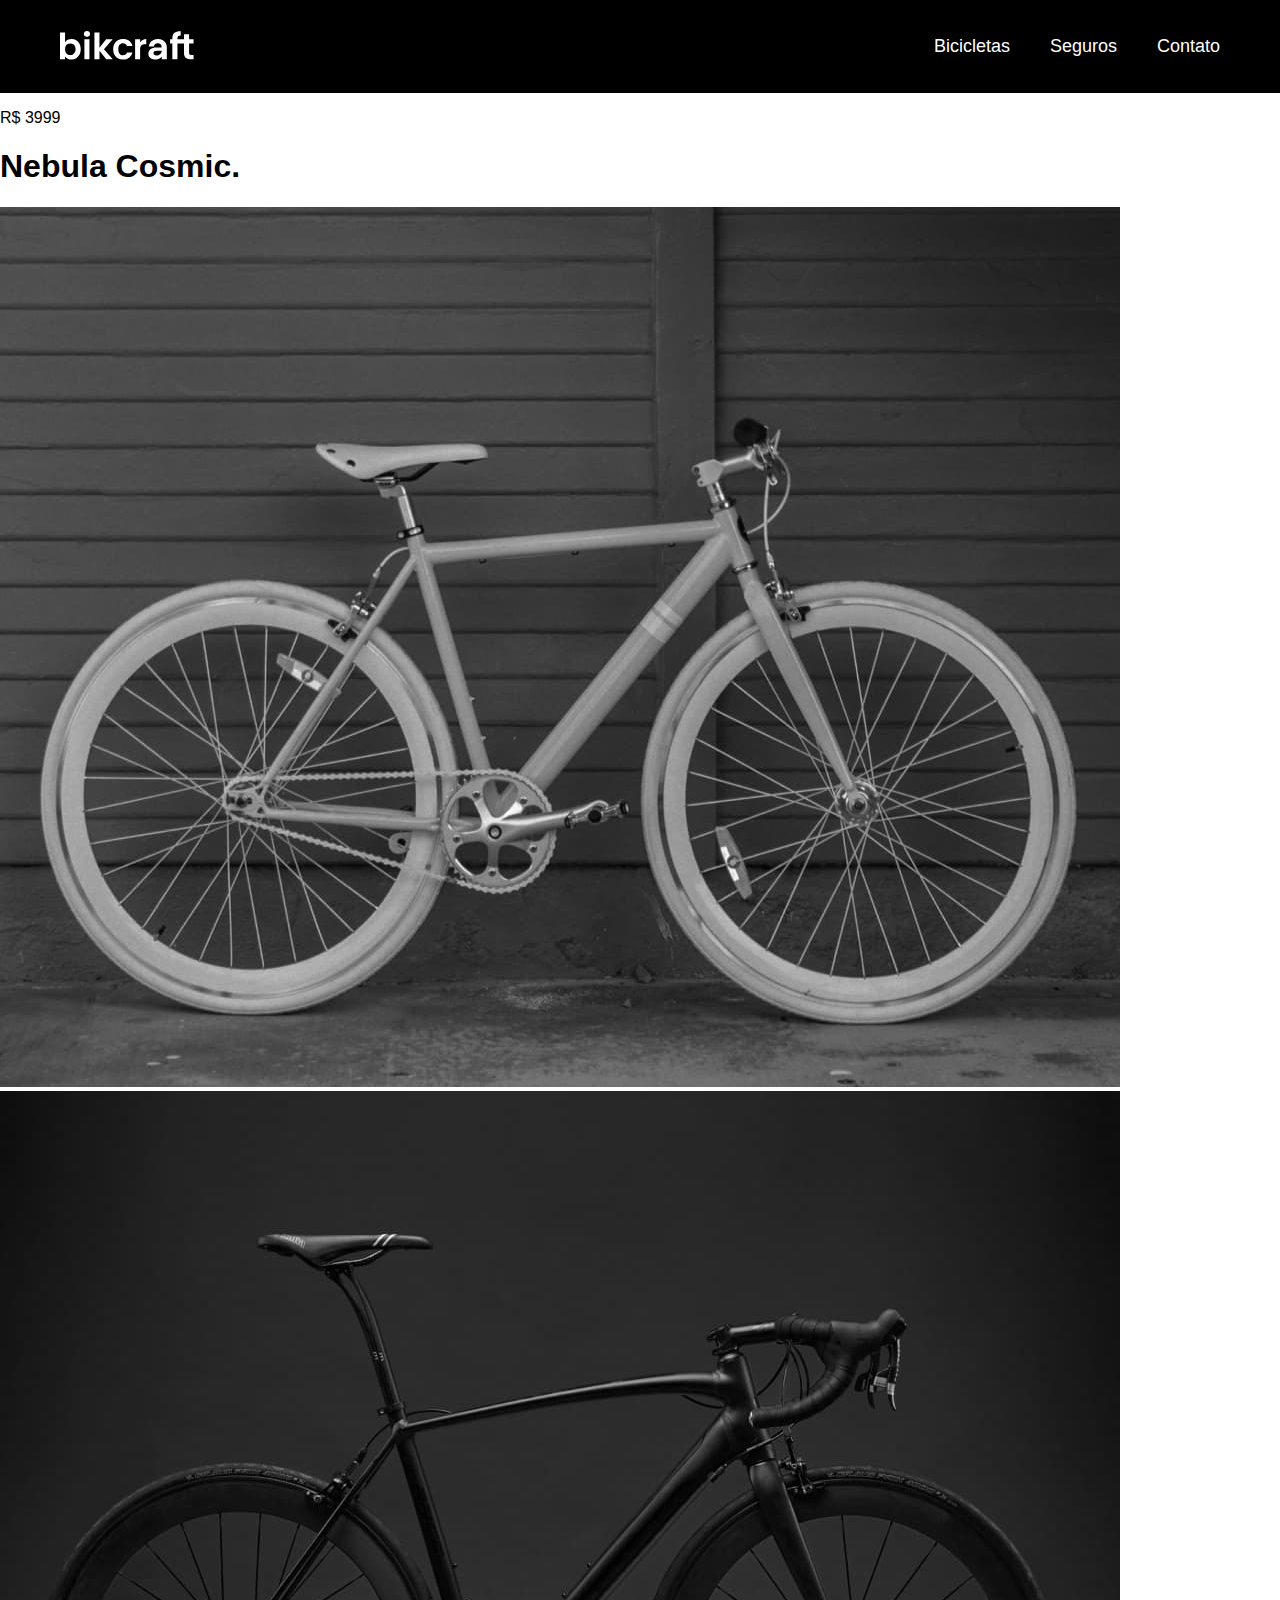
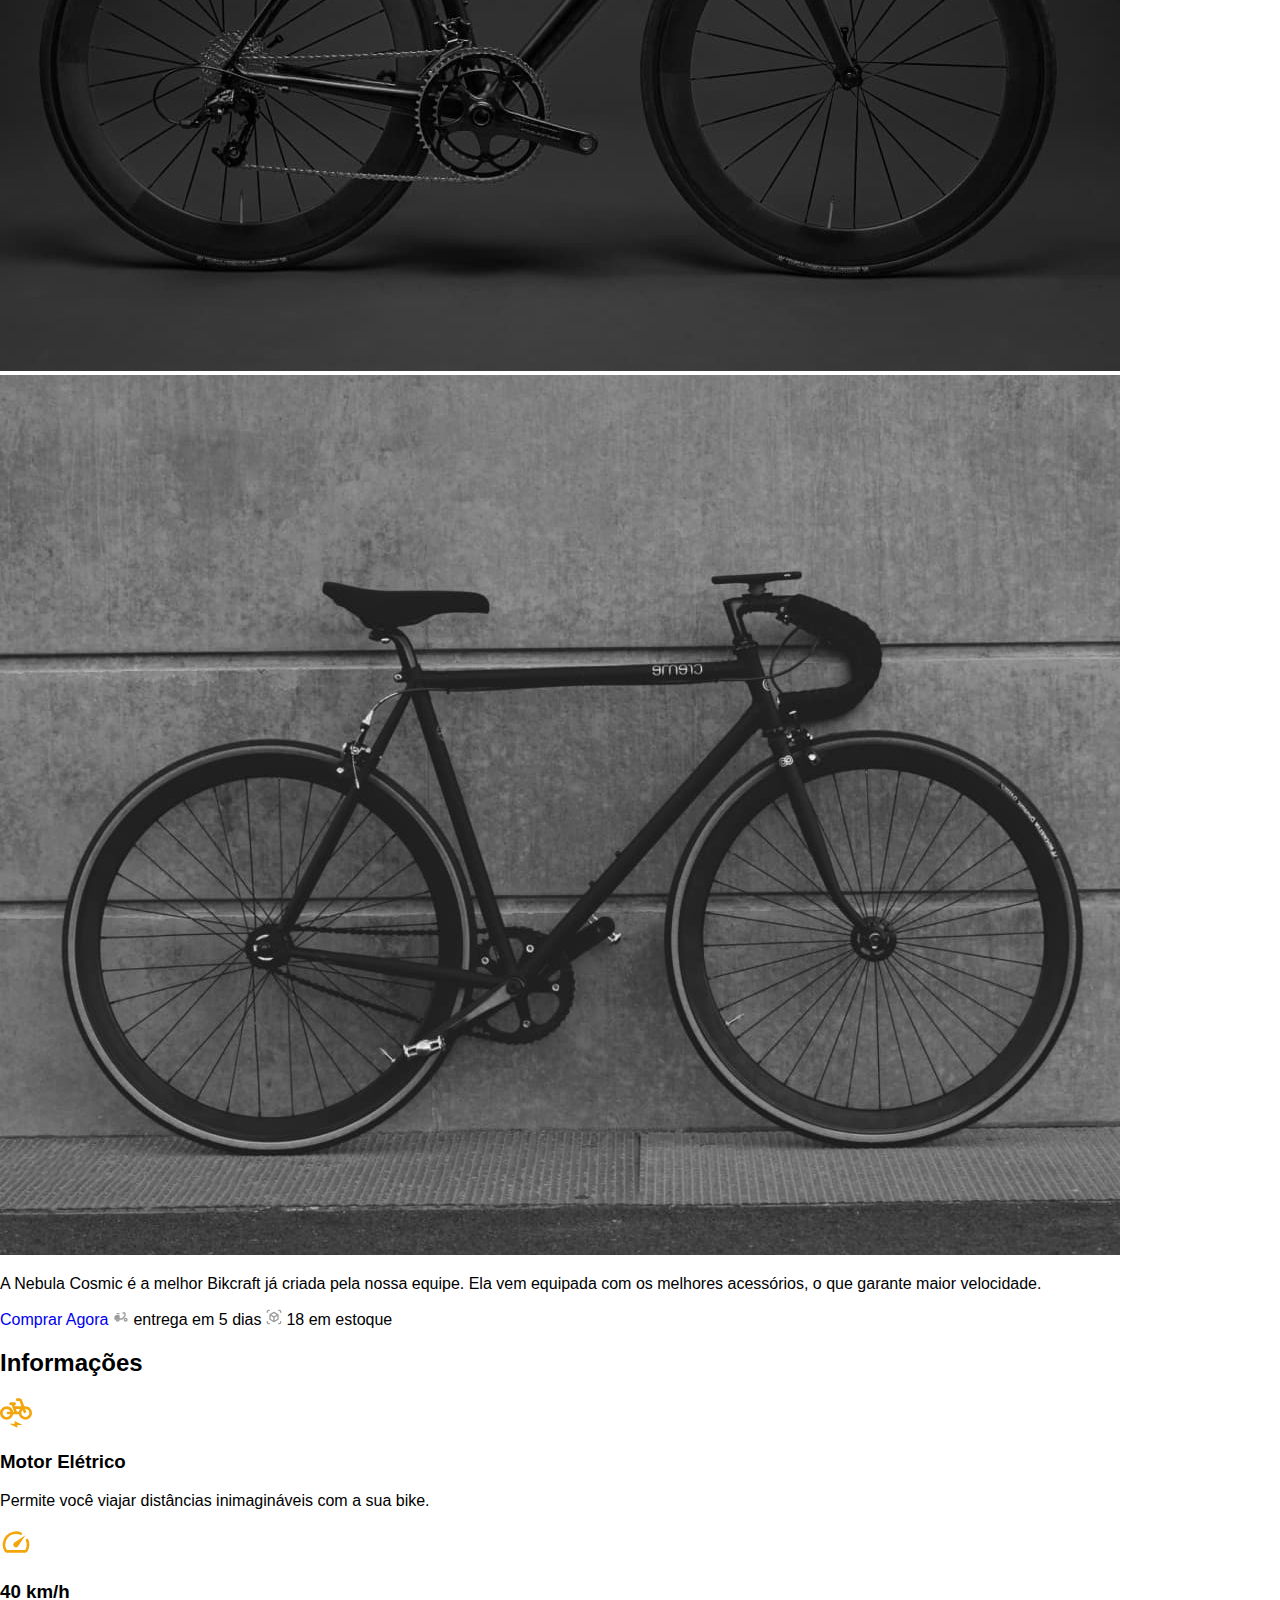
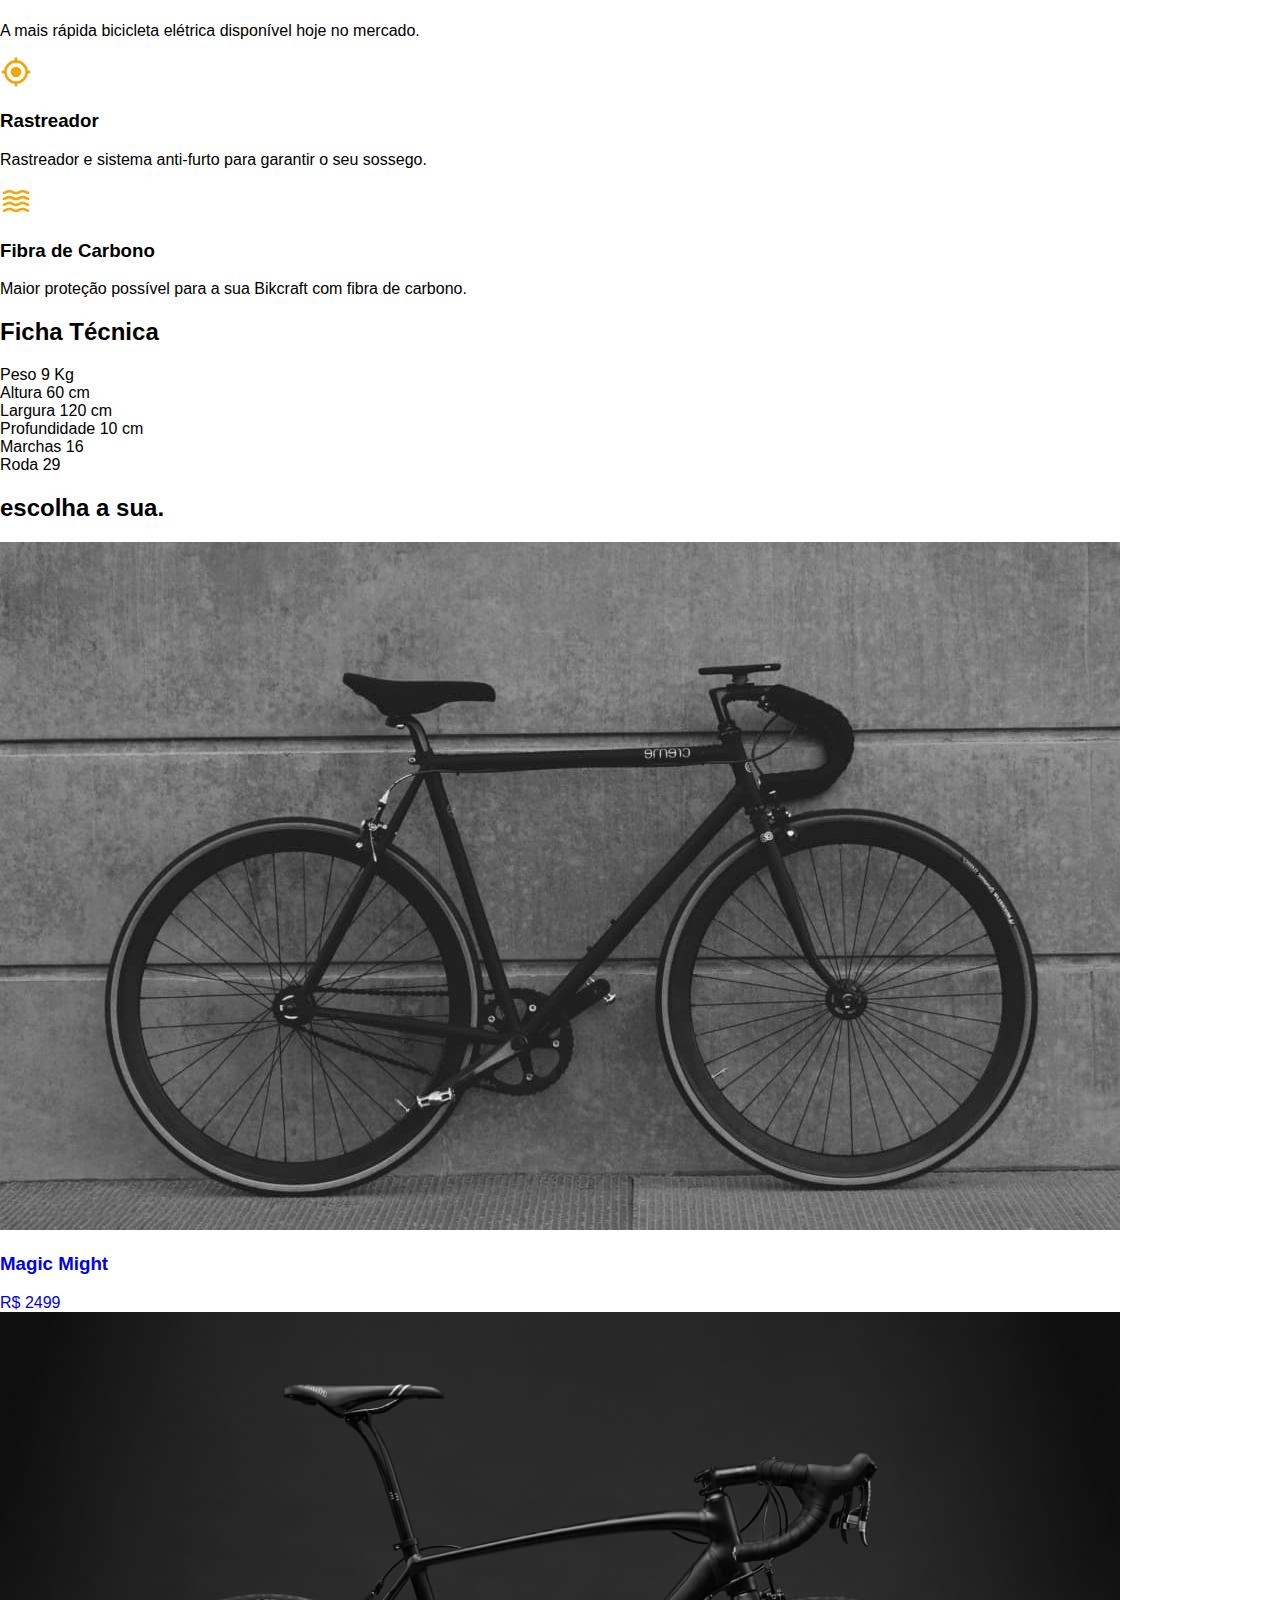
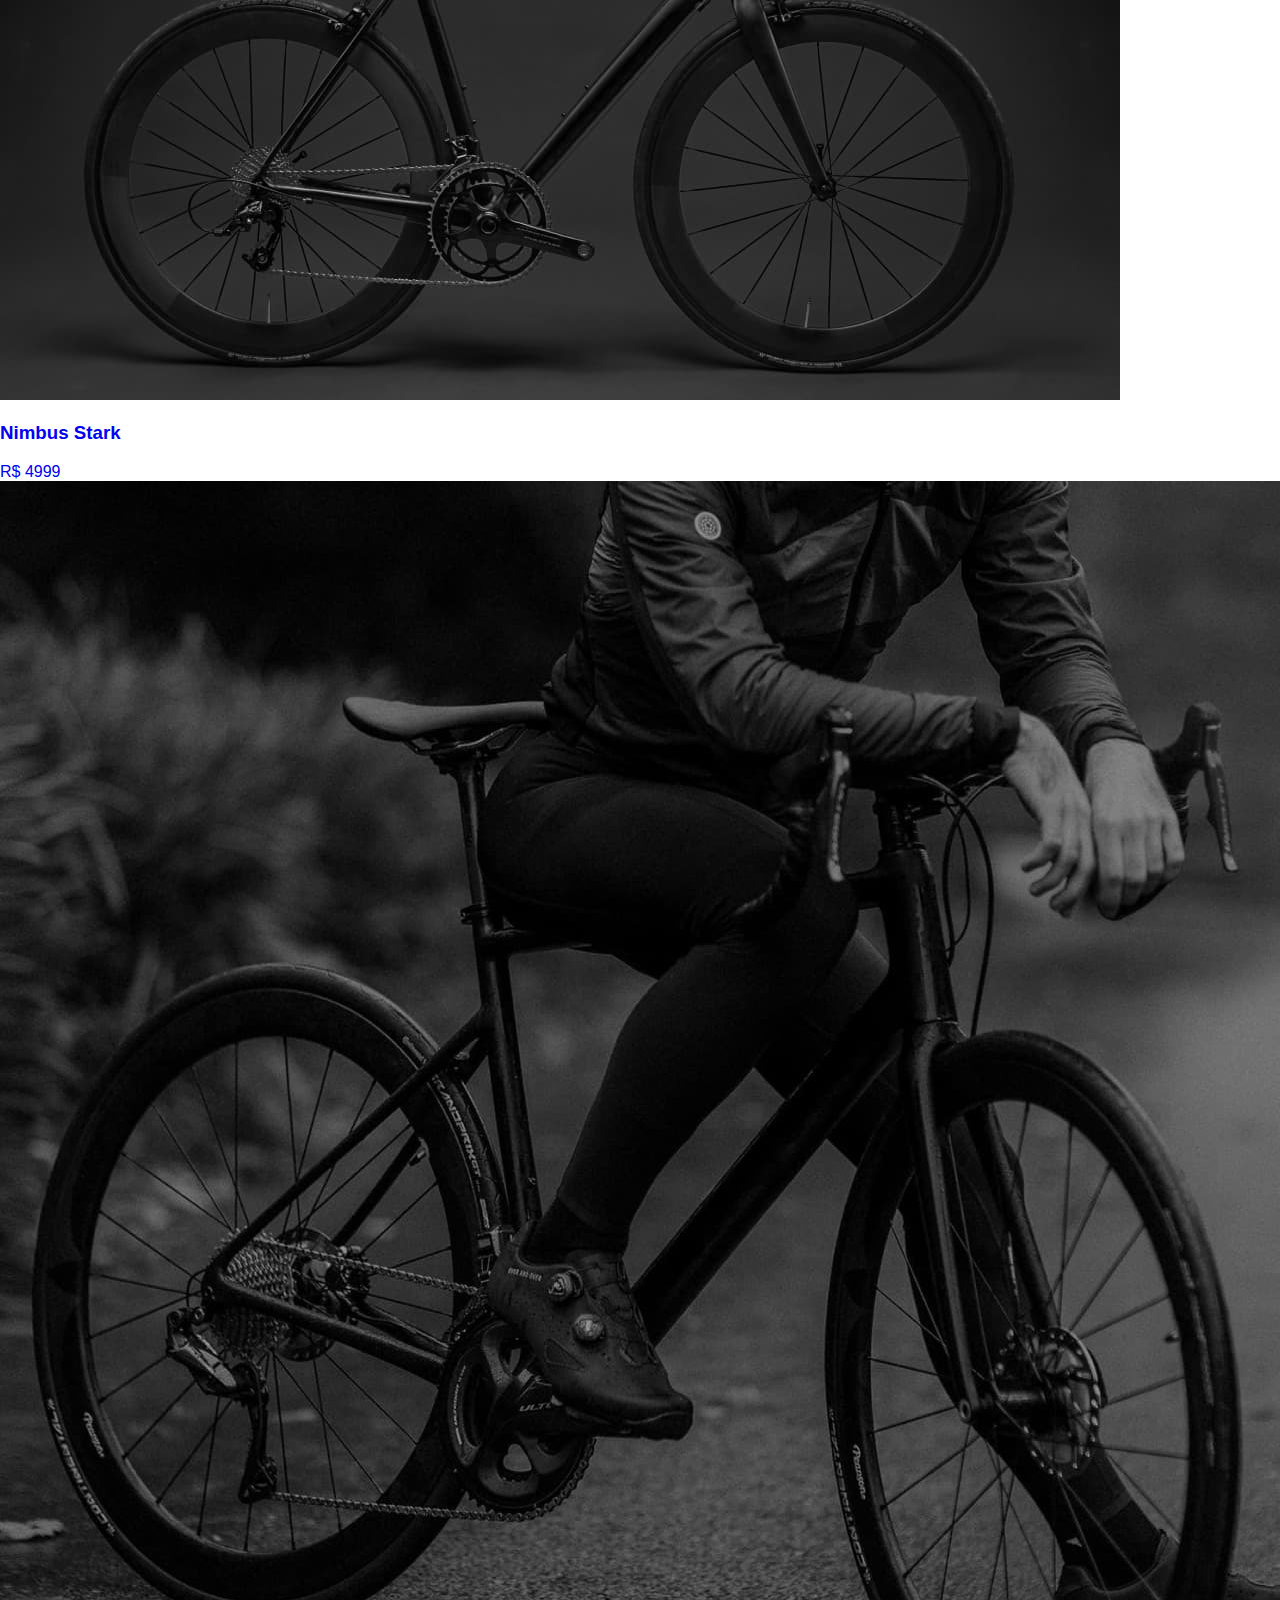
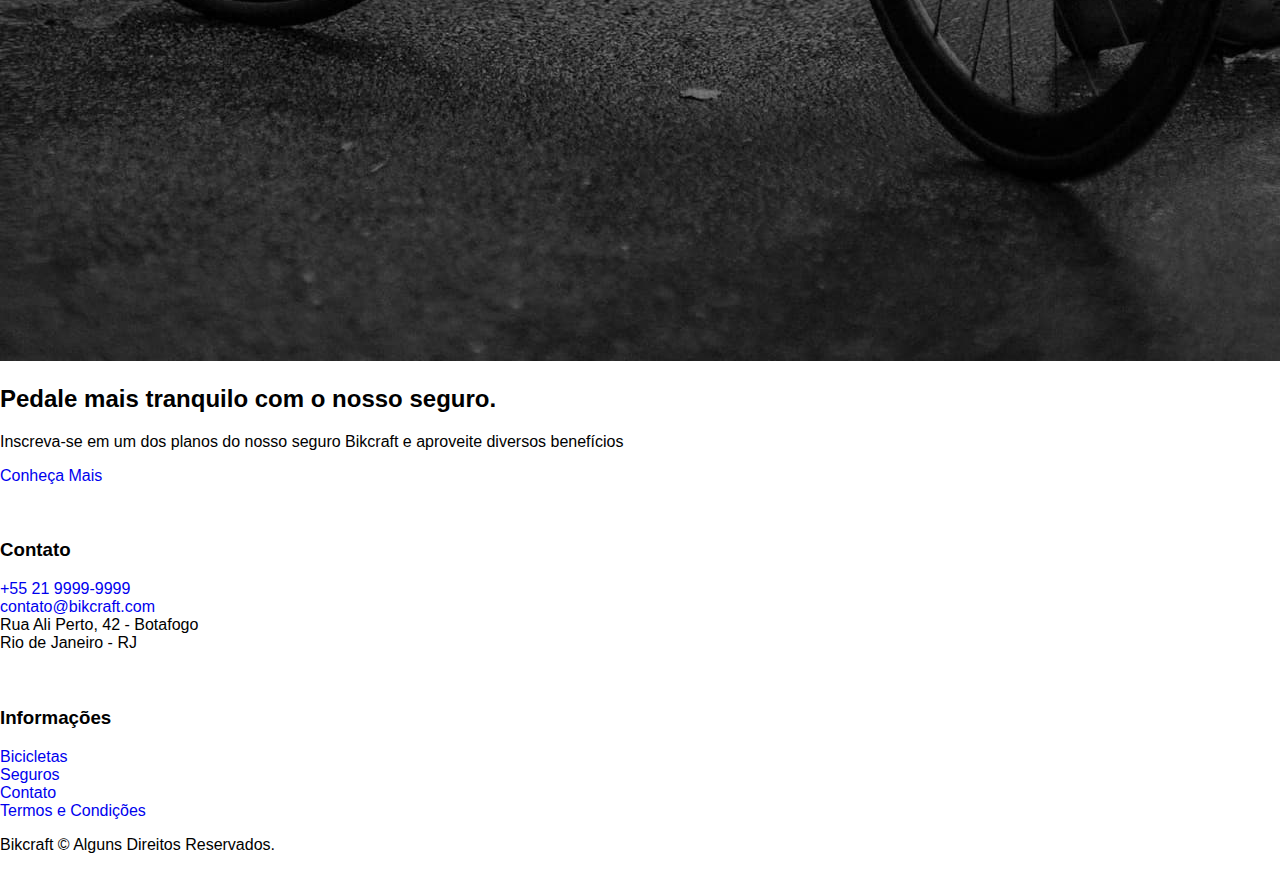
<file: bicicletas/nebula.html>
<!DOCTYPE html>

<html lang="pt-BR">

<head>
    <meta charset="UTF-8">
    <meta name="viewport" content="width=device-width, initial-scale=1.0">
    <title>Nebula | Bikcraft - Bicicletas Elétricas</title>
    <meta name="description" content="Nebula">

    <link rel="icon" href="../img/favicon.svg" type="image/svg+xml">
    <link rel="preload" href="../css/style.css" as="style">
    <link rel="stylesheet" href="../css/style.css">

    <link rel="preconnect" href="https://fonts.googleapis.com">
    <link rel="preconnect" href="https://fonts.gstatic.com" crossorigin>
    <link
        href="https://fonts.googleapis.com/css2?family=Merriweather&family=Poppins:wght@400;500;600&family=Roboto&display=swap"
        rel="stylesheet">

    <script>
        document.documentElement.classList.add('js');
    </script>
</head>

<body id="bicicleta">
    <header class="header-bg">
        <div class="header container">
            <a href="../">
                <img src="../img/bikcraft.svg" width="136" height="32" alt="Bikcraft">
            </a>
            <nav aria-label="primaria">
                <ul class="header-menu font-1-m cor-w">
                    <li><a href="../bicicletas.html">Bicicletas</a></li>
                    <li><a href="../seguros.html">Seguros</a></li>
                    <li><a href="../contato.html">Contato</a></li>
                </ul>
            </nav>
        </div>
    </header>

    <main class="titulo-bg">
        <div>
            <div class="titulo container">
                <p class="font-2-xl cor-5">R$ 3999</p>
                <h1 class="font-1-xxl cor-w">Nebula Cosmic<span class="cor-p1">.</span></h1>
            </div>
        </div>
        <div class="bicicleta container">
            <div class="bicicleta-imagens">
                <img src="../img/bicicleta/nimbus3.jpg" width="1120" height="880" alt="Bicicleta 1">
                <img src="../img/bicicleta/nimbus1.jpg" width="1120" height="880" alt="Bicicleta 2">
                <img src="../img/bicicleta/nimbus2.jpg" width="1120" height="880" alt="Bicicleta 3">
            </div>
            <div class="bicicleta-conteudo">
                <p class="font-2-l cor-5">A Nebula Cosmic é a melhor Bikcraft já criada pela nossa equipe. Ela vem
                    equipada com os melhores acessórios, o que garante maior velocidade.</p>
                <div class="bicicleta-comprar">
                    <a class="botao" href="../orcamento.html?tipo=bikcraft&produto=nebula">Comprar Agora</a>
                    <span class="font-1-xs cor-6"><img src="../img/icones/entrega.svg" width="16" height="16"> entrega
                        em 5 dias</span>
                    <span class="font-1-xs cor-6"><img src="../img/icones/estoque.svg" width="16" height="16"> 18 em
                        estoque</span>
                </div>
                <h2 class="font-1-xs cor-w">Informações</h2>
                <ul class="bicicleta-informacoes">
                    <li>
                        <img src="../img/icones/eletrica.svg" width="32" height="32" alt="">
                        <h3 class="font-1-m cor-w">Motor Elétrico</h3>
                        <p class="font-2-xs cor-5">Permite você viajar distâncias inimagináveis com a sua bike.</p>
                    </li>
                    <li>
                        <img src="../img/icones/velocidade.svg" width="32" height="32" alt="">
                        <h3 class="font-1-m cor-w">40 km/h</h3>
                        <p class="font-2-xs cor-5">A mais rápida bicicleta elétrica disponível hoje no mercado.</p>
                    </li>
                    <li>
                        <img src="../img/icones/rastreador.svg" width="32" height="32" alt="">
                        <h3 class="font-1-m cor-w">Rastreador</h3>
                        <p class="font-2-xs cor-5">Rastreador e sistema anti-furto para garantir o seu sossego.</p>
                    </li>
                    <li>
                        <img src="../img/icones/carbono.svg" width="32" height="32" alt="">
                        <h3 class="font-1-m cor-w">Fibra de Carbono</h3>
                        <p class="font-2-xs cor-5">Maior proteção possível para a
                            sua Bikcraft com fibra de carbono.</p>
                    </li>
                </ul>
                <h2 class="font-1-xs cor-w">Ficha Técnica</h2>
                <ul class="bicicleta-ficha font-2-s cor-4">
                    <li>Peso <span>9 Kg</span></li>
                    <li>Altura <span>60 cm</span></li>
                    <li>Largura <span>120 cm</span></li>
                    <li>Profundidade <span>10 cm</span></li>
                    <li>Marchas <span>16</span></li>
                    <li>Roda <span>29</span></li>
                </ul>
            </div>
        </div>
    </main>

    <article class="bicicletas-lista container">
        <h2 class="font-1-xxl">escolha a sua<span class="cor-p1">.</span></h2>
        <ul class="bicicletas-lista-items">
            <li>
                <a href="./magic.html">
                    <img src="../img/bicicletas/magic.jpg" width="1120" height="688" alt="Bicicleta preta">
                    <h3 class="font-1-xl">Magic Might</h3>
                    <span class="font-2-m cor-8">R$ 2499</span>
                </a>
            </li>
            <li>
                <a href="./nimbus.html">
                    <img src="../img/bicicletas/nimbus.jpg" width="1120" height="688" alt="Bicicleta preta">
                    <h3 class="font-1-xl">Nimbus Stark</h3>
                    <span class="font-2-m cor-8">R$ 4999</span>
                </a>
            </li>
        </ul>
    </article>

    <article class="seguro-bg">
        <div class="seguro container">
            <div class="seguro-imagem">
                <img src="../img/fotos/seguros.jpg" width="1360" height="1480"
                    alt="Pessoa parada em cima de uma bicicleta.">
            </div>
            <div class="seguro-conteudo">
                <h2 class="font-1-xxl cor-w">Pedale mais tranquilo com o nosso <span class="cor-p1">seguro.</span></h2>
                <p class="font-2-l cor-5">Inscreva-se em um dos planos do nosso seguro Bikcraft e aproveite diversos
                    benefícios </p>
                <a class="botao" href="../seguros.html">Conheça Mais</a>
            </div>
        </div>
    </article>

    <footer class="footer-bg">
        <div class="footer container">
            <img src="../img/bikcraft.svg" width="136" height="32" alt="Bikcraft">
            <div class="footer-contato">
                <h3 class="font-2-l-b cor-0">Contato</h3>
                <ul class="font-2-m cor-5 ">
                    <li><a href="tel:+552199999999">+55 21 9999-9999</a></li>
                    <li><a href="mailto:contato@bikcraft.com">contato@bikcraft.com</a></li>
                    <li>Rua Ali Perto, 42 - Botafogo</li>
                    <li>Rio de Janeiro - RJ</li>
                </ul>
                <div class="footer-redes">
                    <a href="../">
                        <img src="../img/redes/instagram.svg" width="32" height="32" alt="Instagram">
                    </a>
                    <a href="../">
                        <img src="../img/redes/facebook.svg" width="32" height="32" alt="Facebook">
                    </a>
                    <a href="../">
                        <img src="../img/redes/youtube.svg" width="32" height="32" alt="Youtube">
                    </a>
                </div>
            </div>
            <div class="footer-informacoes">
                <h3 class="font-2-l-b cor-0">Informações</h3>
                <nav>
                    <ul class="font-1-m cor-5">
                        <li><a href="../bicicletas.html">Bicicletas</a></li>
                        <li><a href="../seguros.html">Seguros</a></li>
                        <li><a href="../contato.html">Contato</a></li>
                        <li><a href="../termos.html">Termos e Condições</a></li>
                    </ul>
                </nav>
            </div>
            <p class="footer-copy font-2-m cor-6">Bikcraft © Alguns Direitos Reservados.</p>
        </div>
    </footer>

    <script src="../js/script.js"></script>
</body>

</html>
</file>
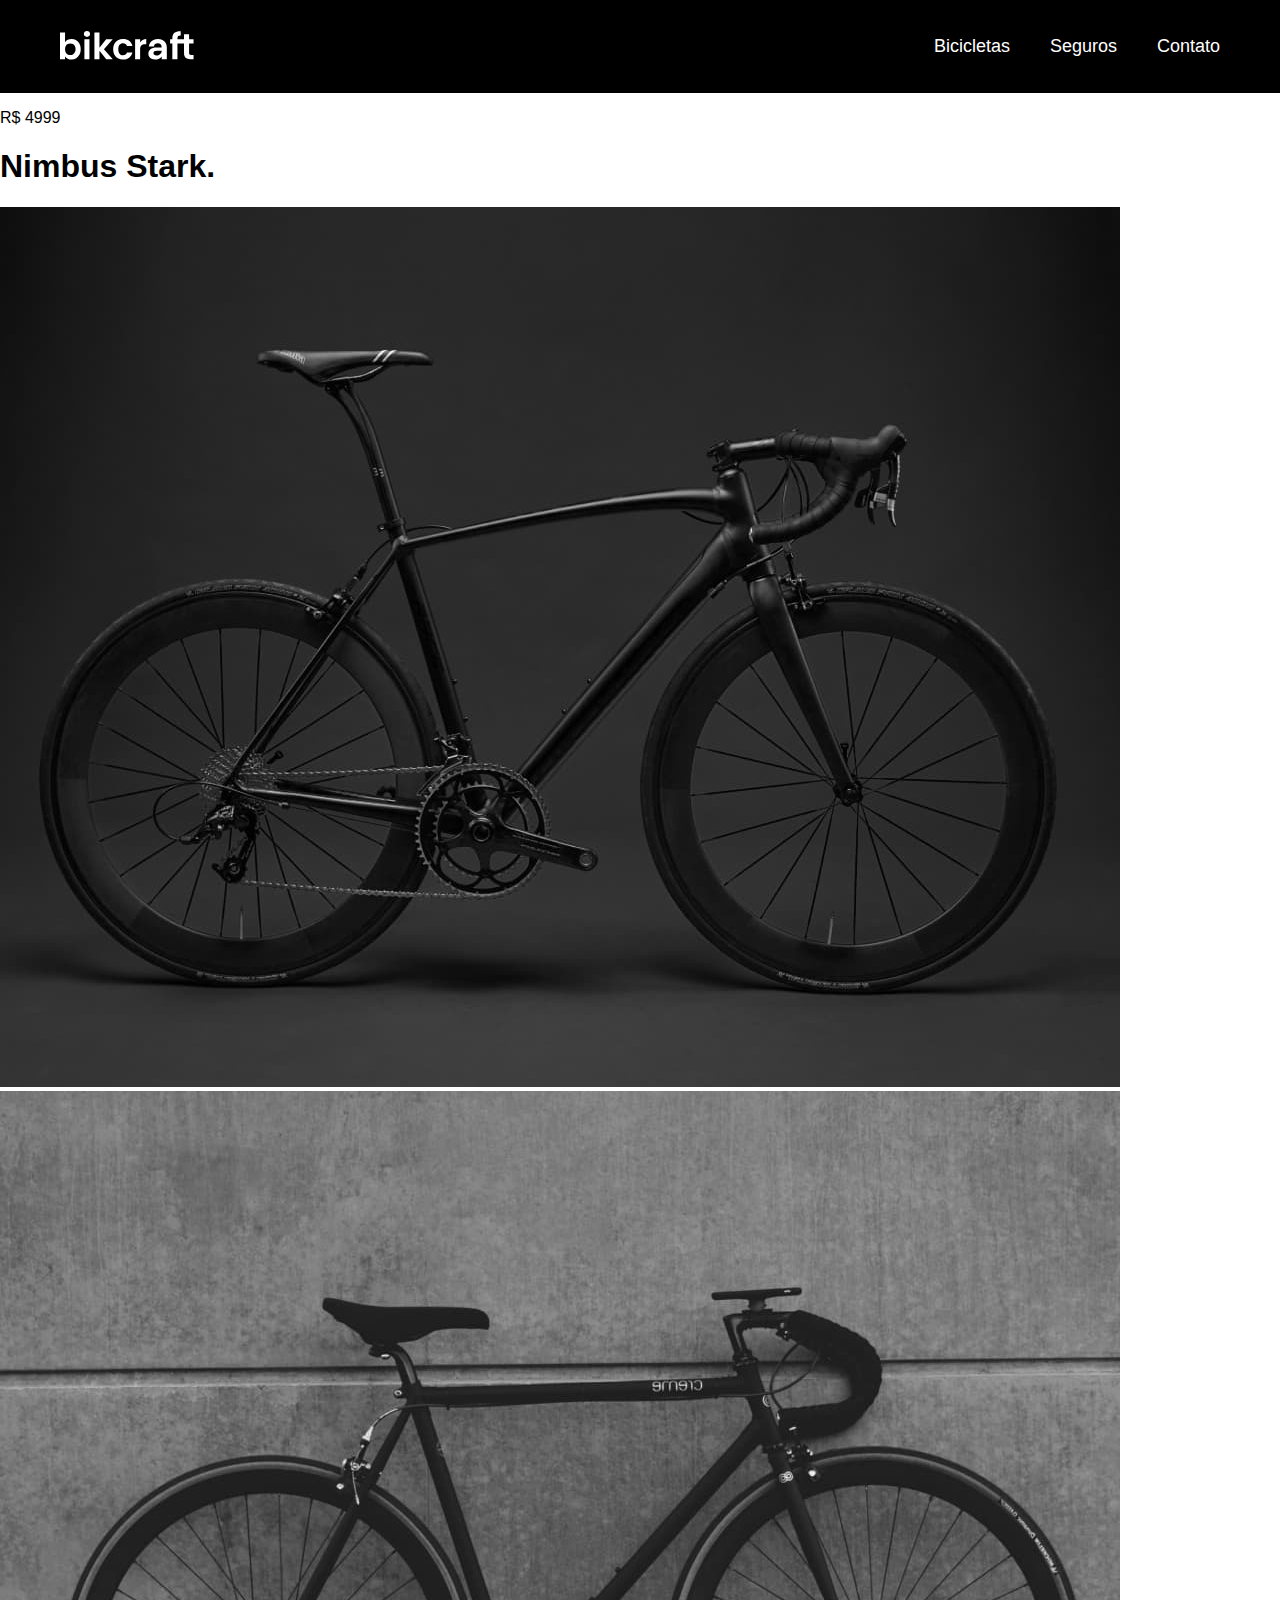
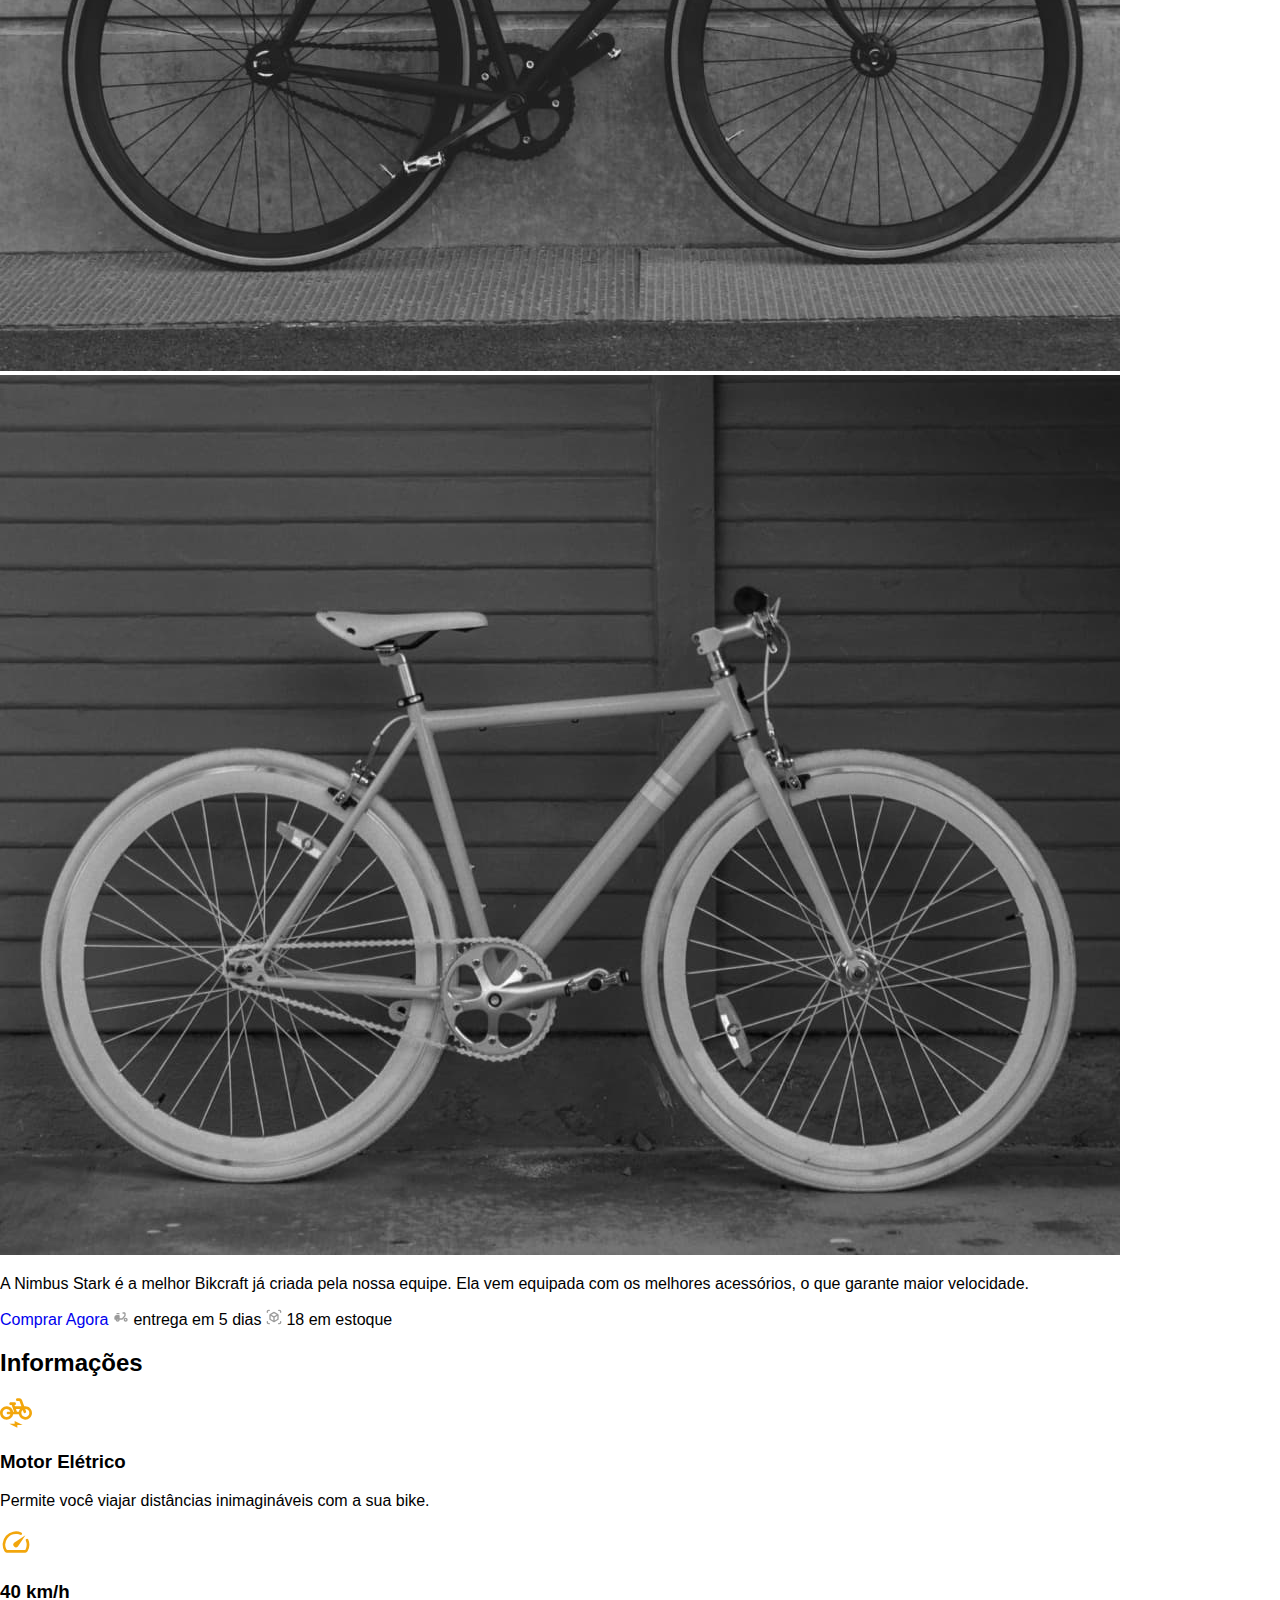
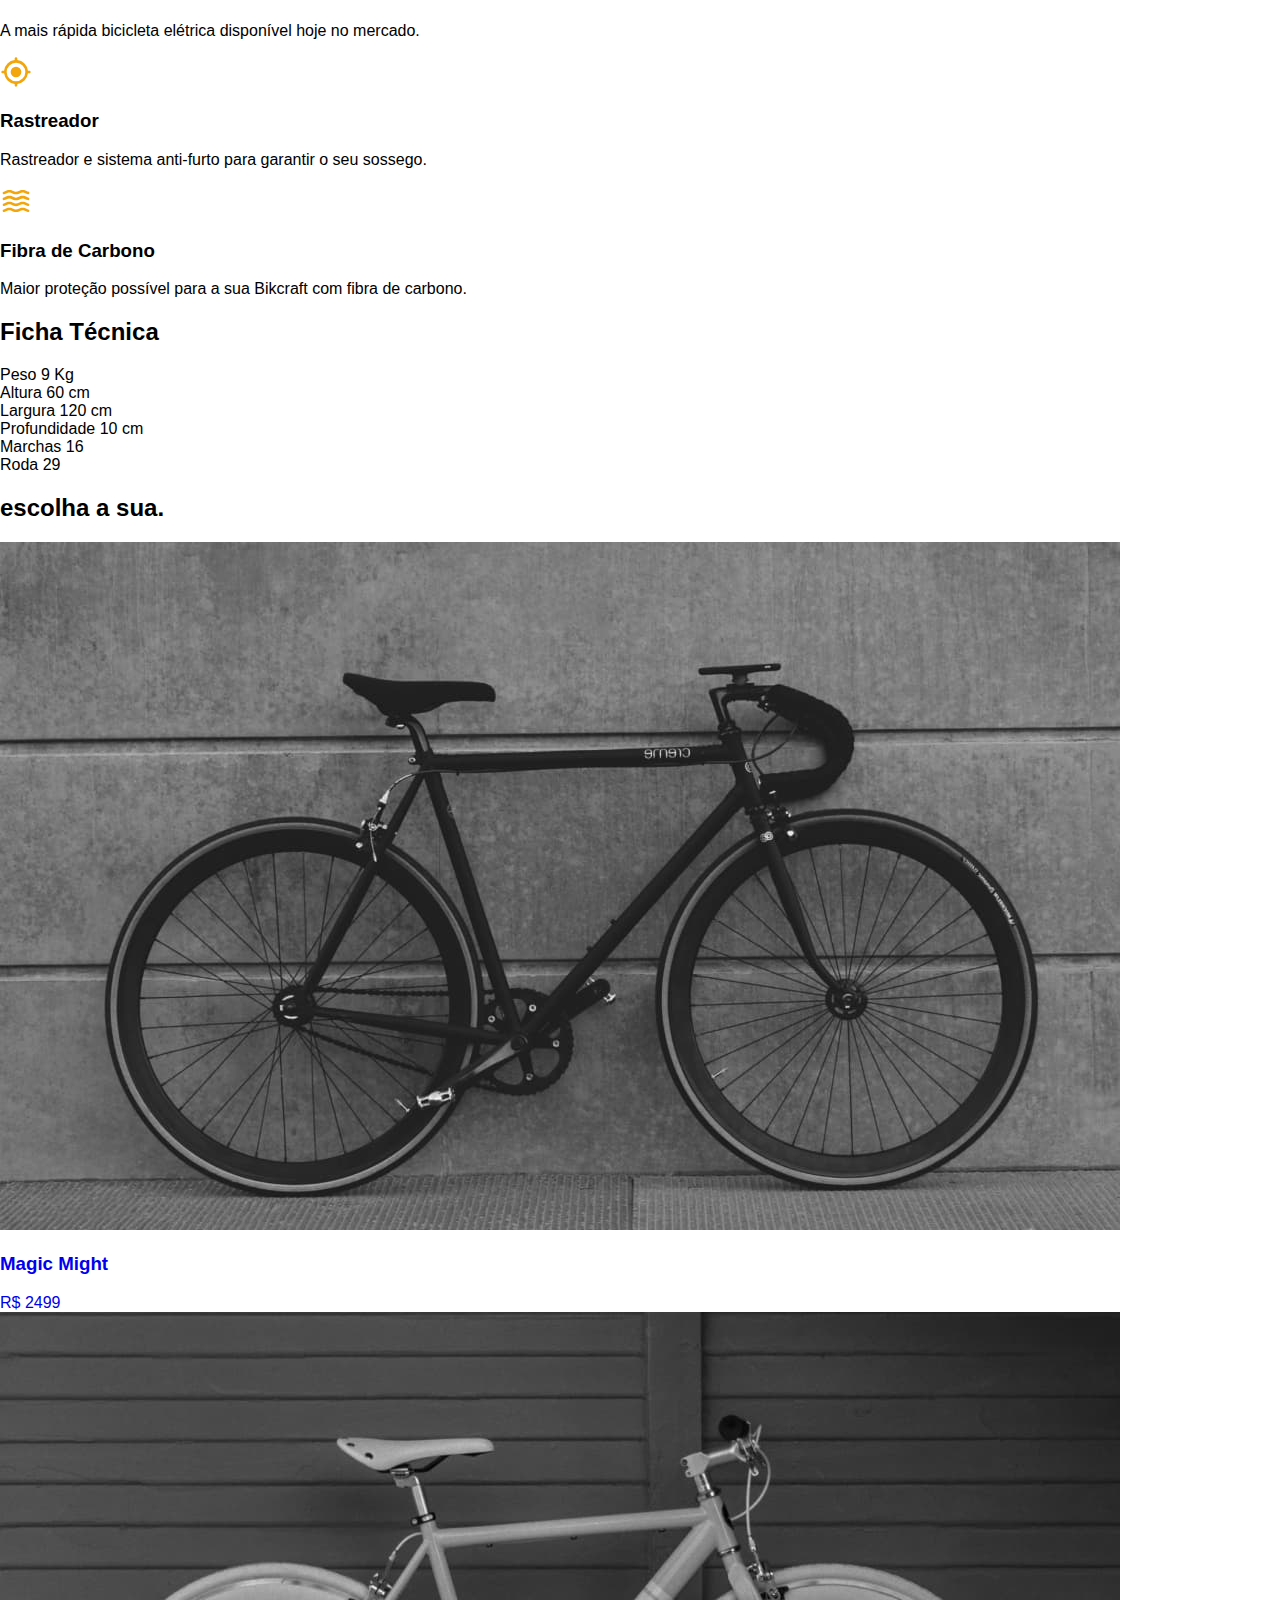
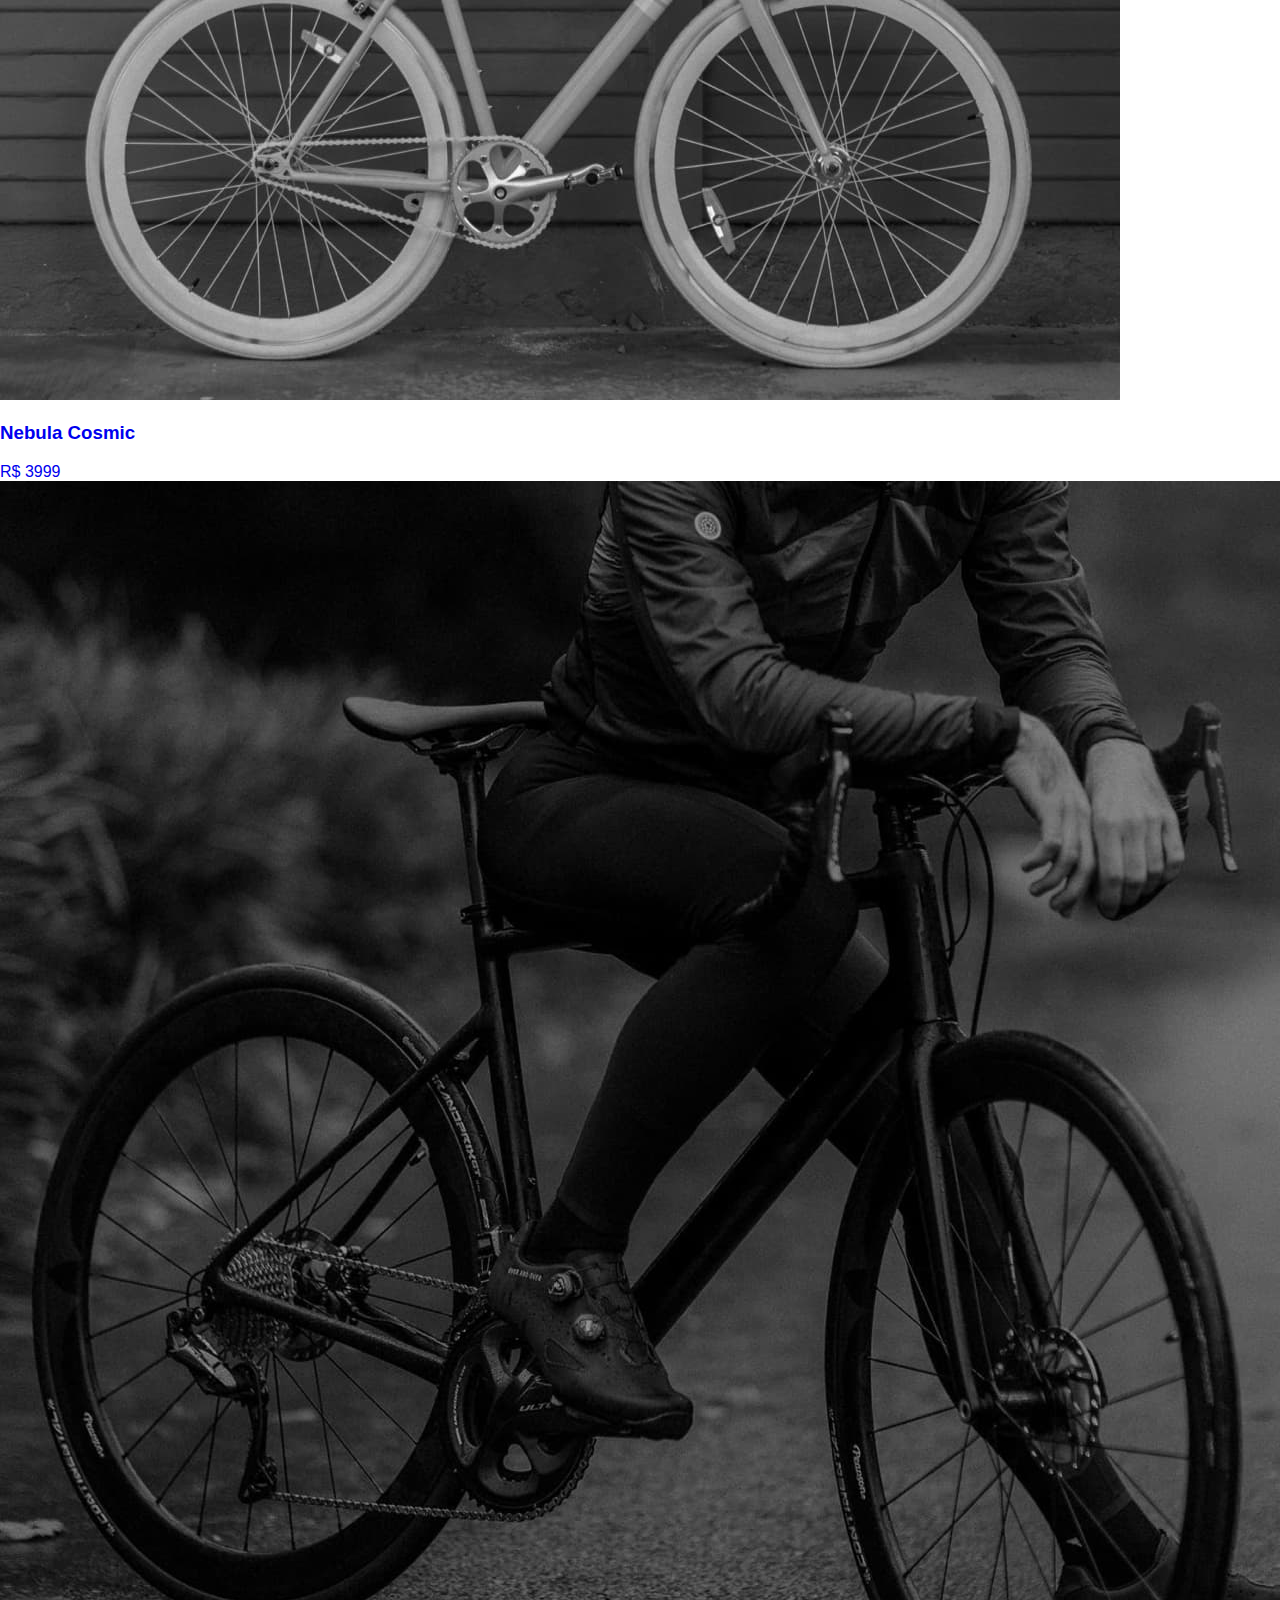
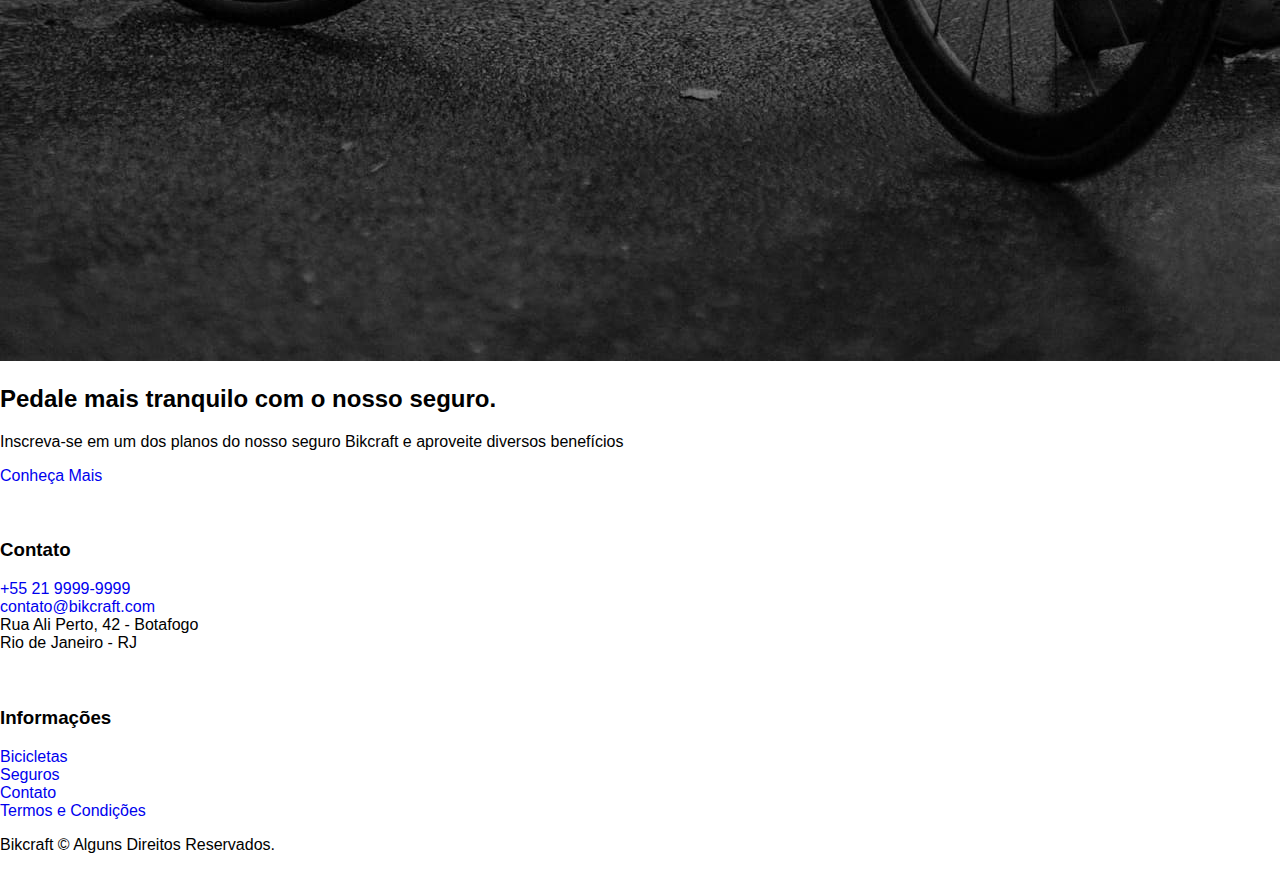
<file: bicicletas/nimbus.html>
<!DOCTYPE html>

<html lang="pt-BR">

<head>
    <meta charset="UTF-8">
    <meta name="viewport" content="width=device-width, initial-scale=1.0">
    <title>Nimbus | Bikcraft - Bicicletas Elétricas</title>
    <meta name="description" content="Nimbus">

    <link rel="icon" href="../img/favicon.svg" type="image/svg+xml">
    <link rel="preload" href="../css/style.css" as="style">
    <link rel="stylesheet" href="../css/style.css">

    <link rel="preconnect" href="https://fonts.googleapis.com">
    <link rel="preconnect" href="https://fonts.gstatic.com" crossorigin>
    <link
        href="https://fonts.googleapis.com/css2?family=Merriweather&family=Poppins:wght@400;500;600&family=Roboto&display=swap"
        rel="stylesheet">

    <script>
        document.documentElement.classList.add('js');
    </script>
</head>

<body id="bicicleta">
    <header class="header-bg">
        <div class="header container">
            <a href="../">
                <img src="../img/bikcraft.svg" width="136" height="32" alt="Bikcraft">
            </a>
            <nav aria-label="primaria">
                <ul class="header-menu font-1-m cor-w">
                    <li><a href="../bicicletas.html">Bicicletas</a></li>
                    <li><a href="../seguros.html">Seguros</a></li>
                    <li><a href="../contato.html">Contato</a></li>
                </ul>
            </nav>
        </div>
    </header>

    <main class="titulo-bg">
        <div>
            <div class="titulo container">
                <p class="font-2-xl cor-5">R$ 4999</p>
                <h1 class="font-1-xxl cor-w">Nimbus Stark<span class="cor-p1">.</span></h1>
            </div>
        </div>
        <div class="bicicleta container">
            <div class="bicicleta-imagens">
                <img src="../img/bicicleta/nimbus1.jpg" width="1120" height="880" alt="Bicicleta 1">
                <img src="../img/bicicleta/nimbus2.jpg" width="1120" height="880" alt="Bicicleta 2">
                <img src="../img/bicicleta/nimbus3.jpg" width="1120" height="880" alt="Bicicleta 3">
            </div>
            <div class="bicicleta-conteudo">
                <p class="font-2-l cor-5">A Nimbus Stark é a melhor Bikcraft já criada pela nossa equipe. Ela vem
                    equipada com os melhores acessórios, o que garante maior velocidade.</p>
                <div class="bicicleta-comprar">
                    <a class="botao" href="../orcamento.html?tipo=bikcraft&produto=nimbus">Comprar Agora</a>
                    <span class="font-1-xs cor-6"><img src="../img/icones/entrega.svg" width="16" height="16"> entrega
                        em 5 dias</span>
                    <span class="font-1-xs cor-6"><img src="../img/icones/estoque.svg" width="16" height="16"> 18 em
                        estoque</span>
                </div>
                <h2 class="font-1-xs cor-w">Informações</h2>
                <ul class="bicicleta-informacoes">
                    <li>
                        <img src="../img/icones/eletrica.svg" width="32" height="32" alt="">
                        <h3 class="font-1-m cor-w">Motor Elétrico</h3>
                        <p class="font-2-xs cor-5">Permite você viajar distâncias inimagináveis com a sua bike.</p>
                    </li>
                    <li>
                        <img src="../img/icones/velocidade.svg" width="32" height="32" alt="">
                        <h3 class="font-1-m cor-w">40 km/h</h3>
                        <p class="font-2-xs cor-5">A mais rápida bicicleta elétrica disponível hoje no mercado.</p>
                    </li>
                    <li>
                        <img src="../img/icones/rastreador.svg" width="32" height="32" alt="">
                        <h3 class="font-1-m cor-w">Rastreador</h3>
                        <p class="font-2-xs cor-5">Rastreador e sistema anti-furto para garantir o seu sossego.</p>
                    </li>
                    <li>
                        <img src="../img/icones/carbono.svg" width="32" height="32" alt="">
                        <h3 class="font-1-m cor-w">Fibra de Carbono</h3>
                        <p class="font-2-xs cor-5">Maior proteção possível para a
                            sua Bikcraft com fibra de carbono.</p>
                    </li>
                </ul>
                <h2 class="font-1-xs cor-w">Ficha Técnica</h2>
                <ul class="bicicleta-ficha font-2-s cor-4">
                    <li>Peso <span>9 Kg</span></li>
                    <li>Altura <span>60 cm</span></li>
                    <li>Largura <span>120 cm</span></li>
                    <li>Profundidade <span>10 cm</span></li>
                    <li>Marchas <span>16</span></li>
                    <li>Roda <span>29</span></li>
                </ul>
            </div>
        </div>
    </main>

    <article class="bicicletas-lista container">
        <h2 class="font-1-xxl">escolha a sua<span class="cor-p1">.</span></h2>
        <ul class="bicicletas-lista-items">
            <li>
                <a href="./magic.html">
                    <img src="../img/bicicletas/magic.jpg" width="1120" height="688" alt="Bicicleta preta">
                    <h3 class="font-1-xl">Magic Might</h3>
                    <span class="font-2-m cor-8">R$ 2499</span>
                </a>
            </li>
            <li>
                <a href="./nebula.html">
                    <img src="../img/bicicletas/nebula.jpg" width="1120" height="688" alt="Bicicleta preta">
                    <h3 class="font-1-xl">Nebula Cosmic</h3>
                    <span class="font-2-m cor-8">R$ 3999</span>
                </a>
            </li>
        </ul>
    </article>

    <article class="seguro-bg">
        <div class="seguro container">
            <div class="seguro-imagem">
                <img src="../img/fotos/seguros.jpg" width="1360" height="1480"
                    alt="Pessoa parada em cima de uma bicicleta.">
            </div>
            <div class="seguro-conteudo">
                <h2 class="font-1-xxl cor-w">Pedale mais tranquilo com o nosso <span class="cor-p1">seguro.</span></h2>
                <p class="font-2-l cor-5">Inscreva-se em um dos planos do nosso seguro Bikcraft e aproveite diversos
                    benefícios </p>
                <a class="botao" href="../seguros.html">Conheça Mais</a>
            </div>
        </div>
    </article>

    <footer class="footer-bg">
        <div class="footer container">
            <img src="../img/bikcraft.svg" width="136" height="32" alt="Bikcraft">
            <div class="footer-contato">
                <h3 class="font-2-l-b cor-0">Contato</h3>
                <ul class="font-2-m cor-5 ">
                    <li><a href="tel:+552199999999">+55 21 9999-9999</a></li>
                    <li><a href="mailto:contato@bikcraft.com">contato@bikcraft.com</a></li>
                    <li>Rua Ali Perto, 42 - Botafogo</li>
                    <li>Rio de Janeiro - RJ</li>
                </ul>
                <div class="footer-redes">
                    <a href="../">
                        <img src="../img/redes/instagram.svg" width="32" height="32" alt="Instagram">
                    </a>
                    <a href="../">
                        <img src="../img/redes/facebook.svg" width="32" height="32" alt="Facebook">
                    </a>
                    <a href="../">
                        <img src="../img/redes/youtube.svg" width="32" height="32" alt="Youtube">
                    </a>
                </div>
            </div>
            <div class="footer-informacoes">
                <h3 class="font-2-l-b cor-0">Informações</h3>
                <nav>
                    <ul class="font-1-m cor-5">
                        <li><a href="../bicicletas.html">Bicicletas</a></li>
                        <li><a href="../seguros.html">Seguros</a></li>
                        <li><a href="../contato.html">Contato</a></li>
                        <li><a href="../termos.html">Termos e Condições</a></li>
                    </ul>
                </nav>
            </div>
            <p class="footer-copy font-2-m cor-6">Bikcraft © Alguns Direitos Reservados.</p>
        </div>
    </footer>

    <script src="../js/script.js"></script>
</body>

</html>
</file>
<file: css/style.css>
body {
    margin: 0;
    padding: 0;
    font-family: Arial, Helvetica, sans-serif;
}

ul {
    list-style: none;
    margin: 0;
    padding: 0;
}

a {
    text-decoration: none;
}

.header-bg {
   background-color: #000;
}

.header {
    padding: 20px;
    max-width: 1200px;
    box-sizing: border-box;
    margin: 0 auto;

    display: flex;
    gap: 20px;
    flex-wrap: wrap;
    justify-content: space-between;
    align-items: center;
}

.header-menu {
    display: flex;
    flex-wrap: wrap;
    gap: 40px;
}

.header-menu a {
    display: inline-block;
    padding: 16px 0px;
    font-size: 18px;
    color: #FFFFFF;
    position: relative;
}

.header-menu a::after {
    content: "";
    display: block;
    height: 2px;
    width: 0px;
    background-color: #FFFFFF;
    margin-top: 4px;
    transition: 0.3s;
    position: absolute;
}

.header-menu a:hover::after {
    width: 100%;
}

@media (max-width: 800px) {
    .header-menu {
        gap: 20px;
    }

    .header-menu a {
        background-color: #111111;
        padding: 12px 16px;
        border-radius: 4px;
    }
    .header-menu a:hover {
        background-color: #2E2E2E;
    }
    .header a::after {
        display: none;
    }
}

@media (max-width: 600px) {
    .header-menu {
        gap: 12px;
    }

    .header-menu a {
        padding: 8px 12px;
        font-size: 14px;
    }
}
</file>
